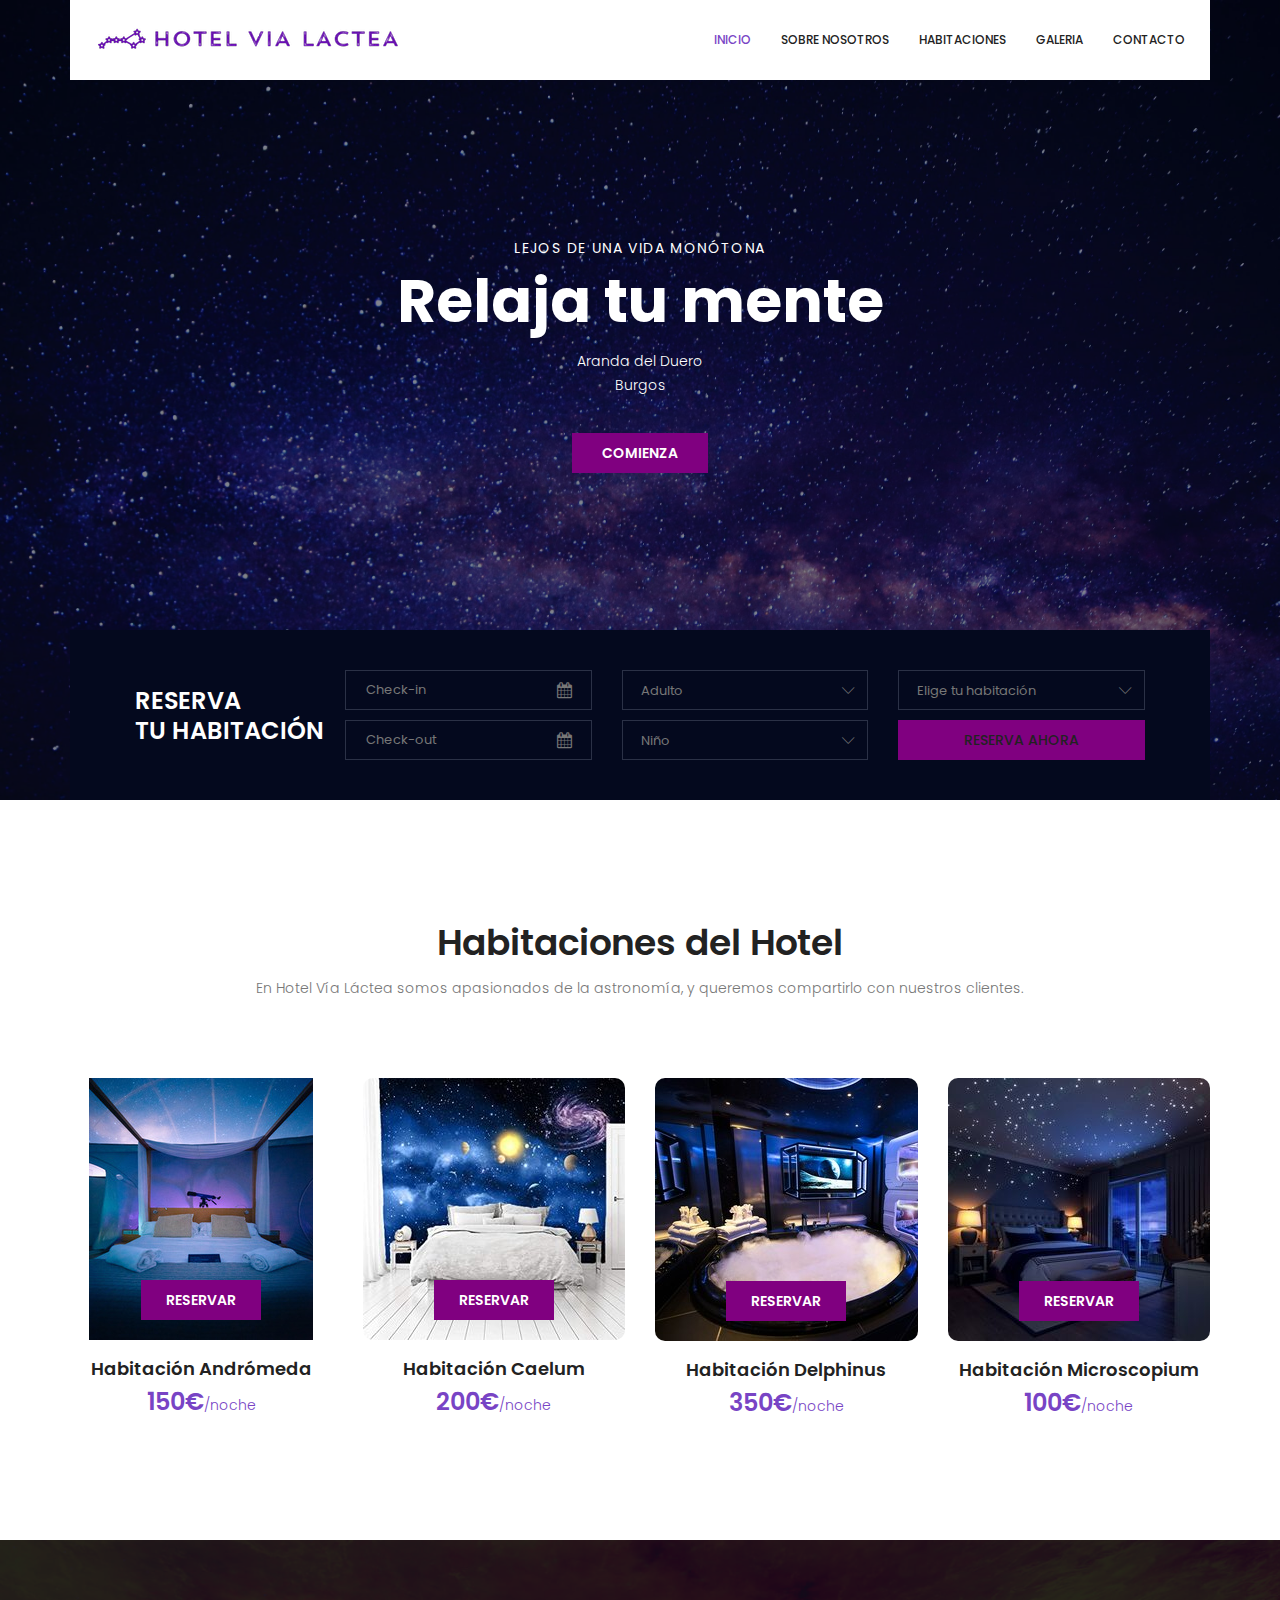
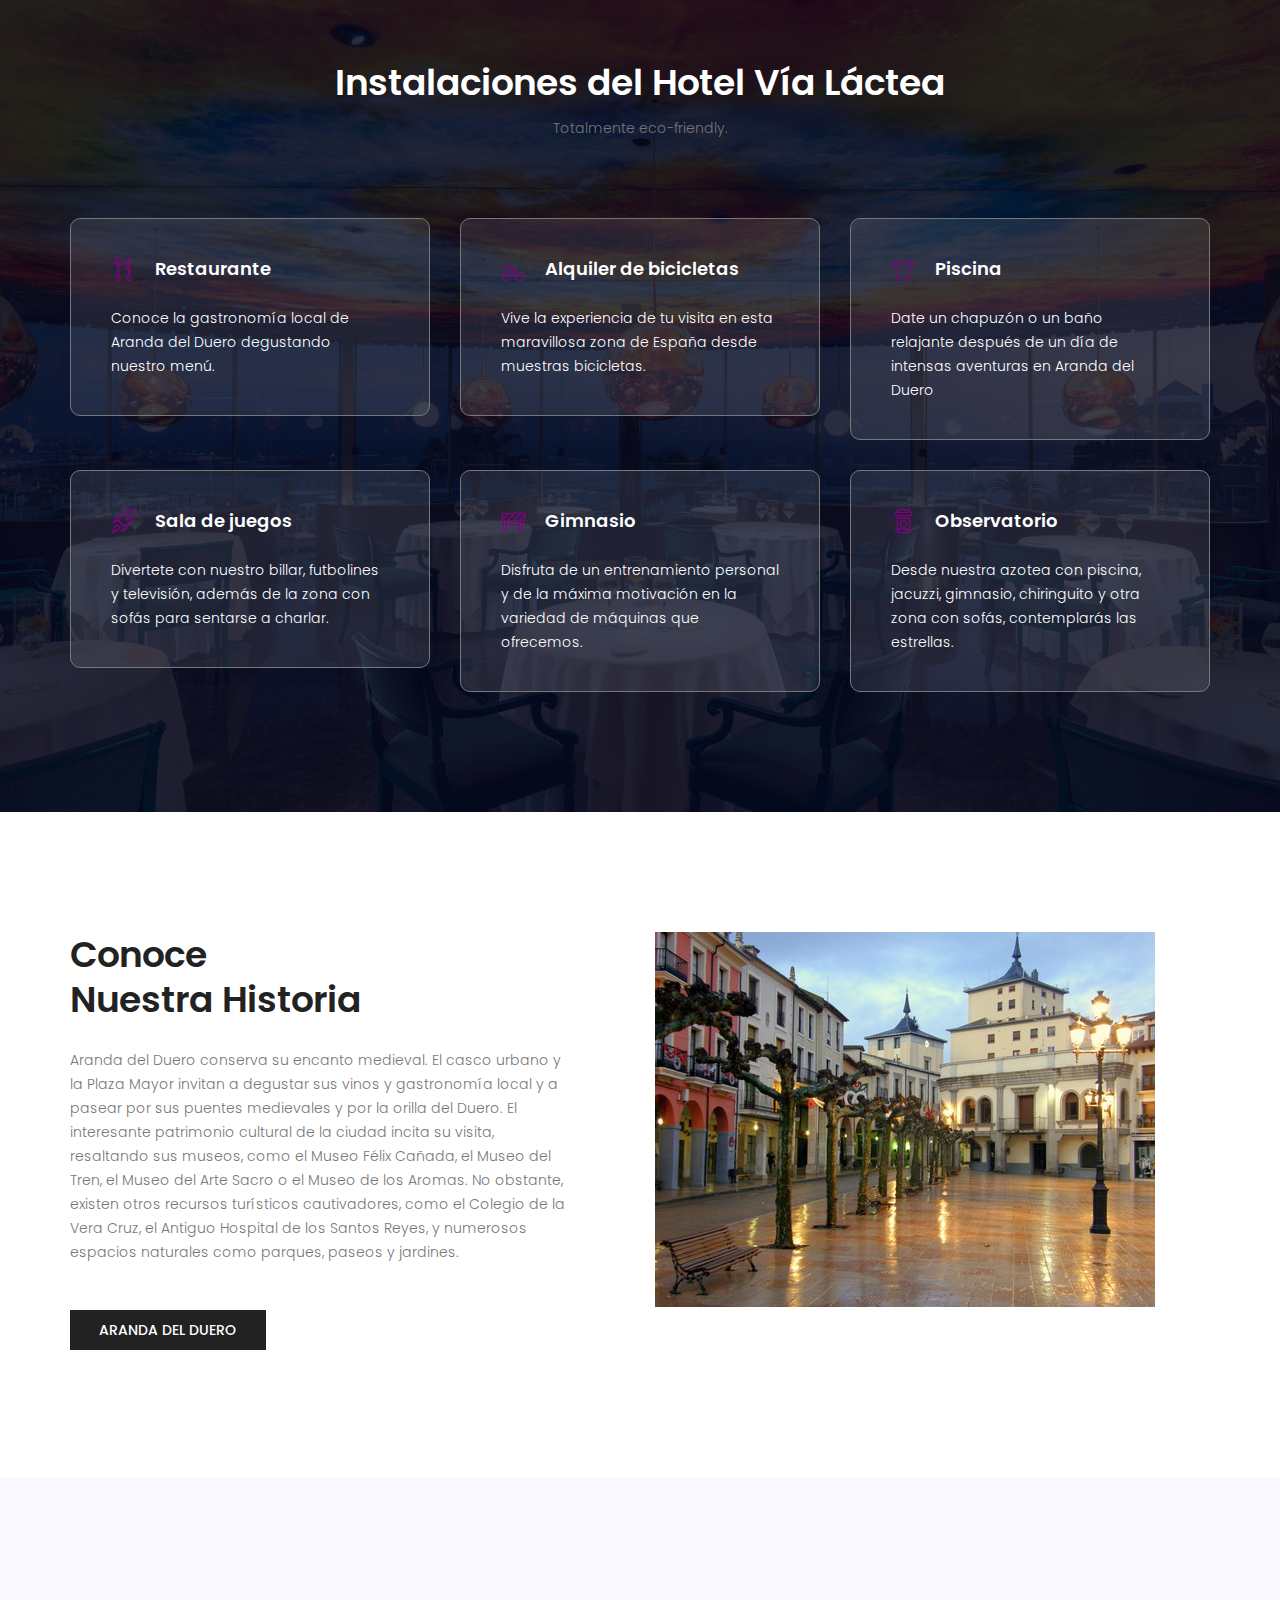
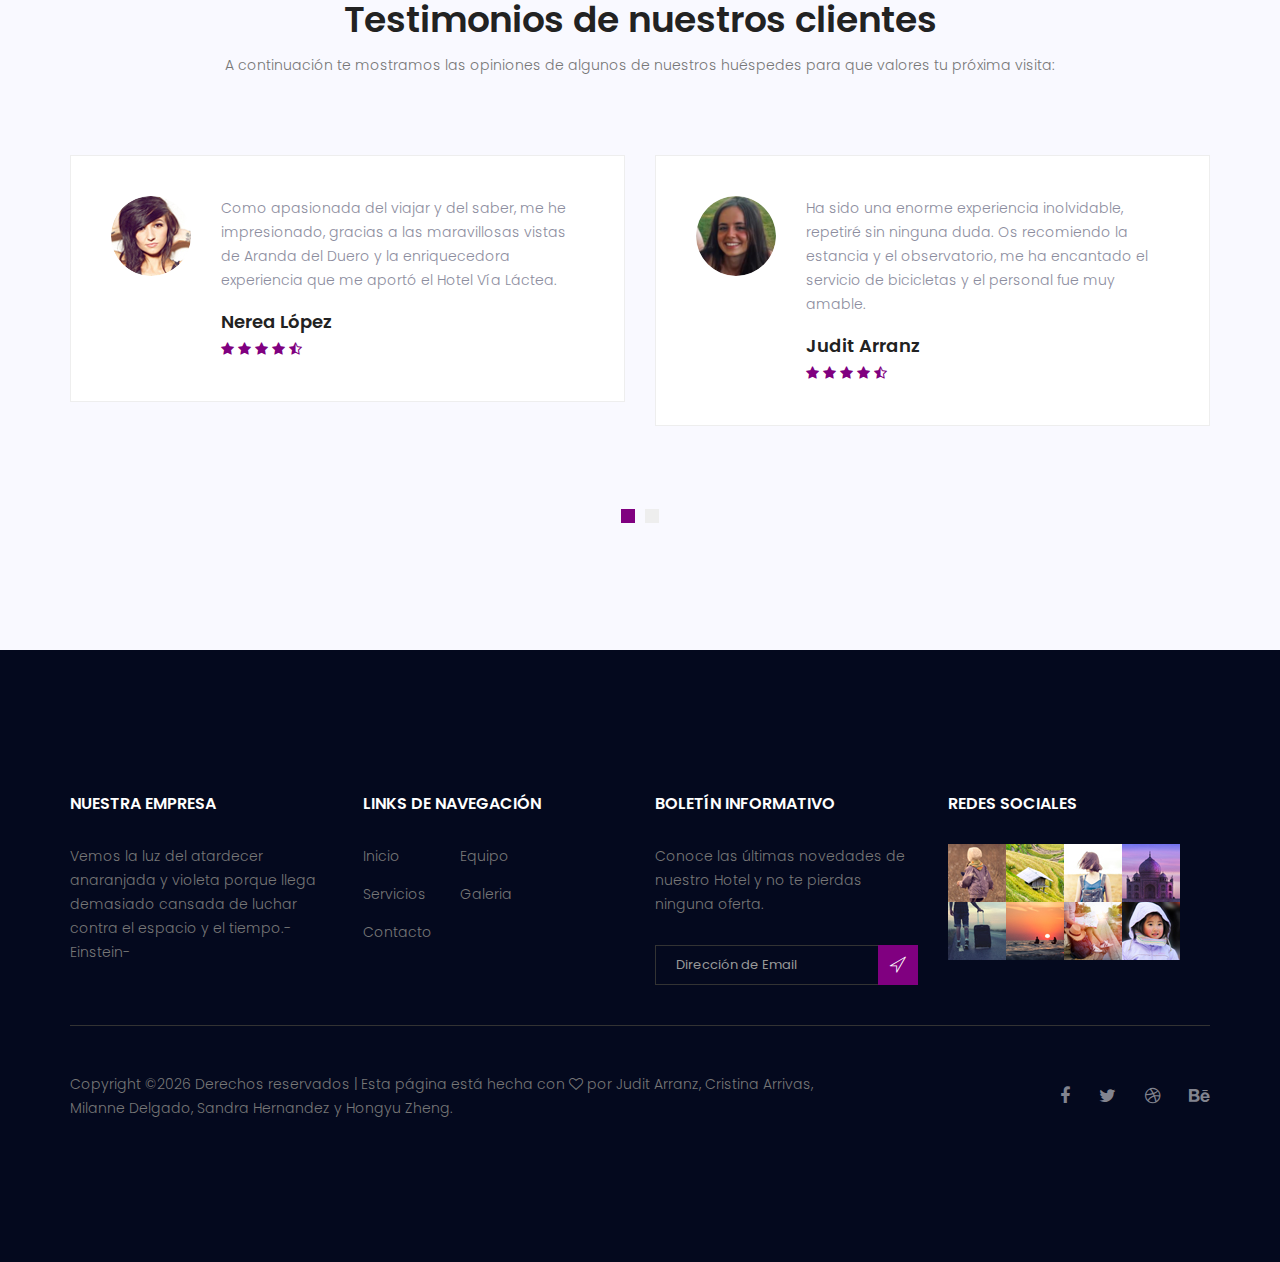
<file: index.html>
<!doctype html>
<html lang="en">
    <head>
        <!-- Required meta tags -->
        <meta charset="utf-8">
        <meta name="viewport" content="width=device-width, initial-scale=1, shrink-to-fit=no">
        <link rel="icon" href="image/favicon.png" type="image/png">
        <title>Hotel Vía Láctea</title>
        <!-- Bootstrap CSS -->
        <link rel="stylesheet" href="css/bootstrap.css">
        <link rel="stylesheet" href="vendors/linericon/style.css">
        <link rel="stylesheet" href="css/font-awesome.min.css">
        <link rel="stylesheet" href="vendors/owl-carousel/owl.carousel.min.css">
        <link rel="stylesheet" href="vendors/bootstrap-datepicker/bootstrap-datetimepicker.min.css">
        <link rel="stylesheet" href="vendors/nice-select/css/nice-select.css">
        <link rel="stylesheet" href="vendors/owl-carousel/owl.carousel.min.css">
        <!-- main css -->
        <link rel="stylesheet" href="css/style.css">
        <link rel="stylesheet" href="css/responsive.css">
    </head>
    <body>
        <!--================Header Area =================-->
        <header class="header_area">
            <div class="container">
                <nav class="navbar navbar-expand-lg navbar-light">
                    <!-- Brand and toggle get grouped for better mobile display -->
                    <a class="navbar-brand logo_h" href="index.html"><img src="image/Logo-vialactea.png" alt=""></a>
                    <button class="navbar-toggler" type="button" data-toggle="collapse" data-target="#navbarSupportedContent" aria-controls="navbarSupportedContent" aria-expanded="false" aria-label="Toggle navigation">
                        <span class="icon-bar"></span>
                        <span class="icon-bar"></span>
                        <span class="icon-bar"></span>
                    </button>
                    <!-- Collect the nav links, forms, and other content for toggling -->
                    <div class="collapse navbar-collapse offset" id="navbarSupportedContent">
                        <ul class="nav navbar-nav menu_nav ml-auto">
                            <li class="nav-item active"><a class="nav-link" href="index.html">Inicio</a></li> 
                            <li class="nav-item"><a class="nav-link" href="about.html">Sobre nosotros</a></li>
                            <li class="nav-item"><a class="nav-link" href="accomodation.html">Habitaciones</a></li>
                            <li class="nav-item"><a class="nav-link" href="gallery.html">Galeria</a></li>
                            <li class="nav-item"><a class="nav-link" href="contact.html">Contacto</a></li>
                        </ul>
                    </div> 
                </nav>
            </div>
        </header>
        <!--================Header Area =================-->
        
        <!--================Banner Area =================-->
        <section class="banner_area">
            <div class="booking_table d_flex align-items-center">
            	<div class="overlay bg-parallax" data-stellar-ratio="0.9" data-stellar-vertical-offset="0" data-background=""></div>
				<div class="container">
					<div class="banner_content text-center">
						<h6>Lejos de una vida monótona</h6>
						<h2>Relaja tu mente</h2>
						<p>Aranda del Duero<br> Burgos</p>
						<a href="#" class="btn theme_btn button_hover">COMIENZA</a>
					</div>
				</div>
            </div>
            <div class="hotel_booking_area position">
                <div class="container">
                    <div class="hotel_booking_table">
                        <div class="col-md-3">
                            <h2>Reserva<br> Tu Habitación</h2>
                        </div>
                        <div class="col-md-9">
                            <div class="boking_table">
                                <div class="row">
                                    <div class="col-md-4">
                                        <div class="book_tabel_item">
                                            <div class="form-group">
                                                <div class='input-group date' id='datetimepicker11'>
                                                    <input type='text' class="form-control" placeholder="Check-in"/>
                                                    <span class="input-group-addon">
                                                        <i class="fa fa-calendar" aria-hidden="true"></i>
                                                    </span>
                                                </div>
                                            </div>
                                            <div class="form-group">
                                                <div class='input-group date' id='datetimepicker1'>
                                                    <input type='text' class="form-control" placeholder="Check-out"/>
                                                    <span class="input-group-addon">
                                                        <i class="fa fa-calendar" aria-hidden="true"></i>
                                                    </span>
                                                </div>
                                            </div>
                                        </div>
                                    </div>
                                    <div class="col-md-4">
                                        <div class="book_tabel_item">
                                            <div class="input-group">
                                                <select class="wide">
                                                    <option data-display="Adulto">Adulto</option>
                                                    <option value="1">Edad avanzada</option>
                                                    <option value="2">Jóven</option>
                                                    <option value="3">Padres</option>
                                                </select>
                                            </div>
                                            <div class="input-group">
                                                <select class="wide">
                                                    <option data-display="Niño">Child</option>
                                                    <option value="1">Bebé (hasta 2 años) </option>
                                                    <option value="2">Menor de 6 años</option>
                                                    <option value="3">Entre 6 y 17 años</option>
                                                </select>
                                            </div>
                                        </div>
                                    </div>
                                    <div class="col-md-4">
                                        <div class="book_tabel_item">
                                            <div class="input-group">
                                                <select class="wide">
                                                    <option data-display="Elige tu habitación">Número de Habitaciones</option>
                                                    <option value="1">Habitación Andrómeda</option>
                                                    <option value="2">Habitación Caelum</option>
                                                    <option value="3">Habitación Delphinus</option>
													<option value="2">Habitación Microscopium</option>
                                                    <option value="3">Habitación Pegasus</option>
													<option value="2">Habitación Scorpius</option>
                                                    <option value="3">Habitación Triangulum</option>
													<option value="2">Habitación Ursa Minor</option>
                                                    <option value="3">Habitación Horologium</option>
													<option value="2">Habitación Lepus</option>
                                                    <option value="3">Habitación Octans</option>
													<option value="2">Habitación Pyxis</option>
                                                    <option value="3">Habitación Reticulum</option>
                                                </select>
                                            </div>
                                            <a class="book_now_btn button_hover" href="#">Reserva ahora</a>
                                        </div>
                                    </div>
                                </div>
                            </div>
                        </div>
                    </div>
                </div>
            </div>
        </section>
        <!--================Banner Area =================-->
        
        <!--================ Accomodation Area  =================-->
        <section class="accomodation_area section_gap">
            <div class="container">
                <div class="section_title text-center">
                    <h2 class="title_color">Habitaciones del Hotel</h2>
                    <p>En Hotel Vía Láctea somos apasionados de la astronomía, y queremos compartirlo con nuestros clientes. </p>
                </div>
                <div class="row mb_30">
                    <div class="col-lg-3 col-sm-6">
                        <div class="accomodation_item text-center">
                            <div class="hotel_img">
                                <img src="image/room1.jpg" alt="">
                                <a href="#" class="btn theme_btn button_hover">Reservar</a>
                            </div>
                            <a href="#"><h4 class="sec_h4">Habitación Andrómeda</h4></a>
                            <h5>150€<small>/noche</small></h5>
                        </div>
                    </div>
                    <div class="col-lg-3 col-sm-6">
                        <div class="accomodation_item text-center">
                            <div class="hotel_img">
                                <img src="image/room2.jpg" alt="">
                                <a href="#" class="btn theme_btn button_hover">Reservar</a>
                            </div>
                            <a href="#"><h4 class="sec_h4">Habitación Caelum</h4></a>
                            <h5>200€<small>/noche</small></h5>
                        </div>
                    </div>
                    <div class="col-lg-3 col-sm-6">
                        <div class="accomodation_item text-center">
                            <div class="hotel_img">
                                <img src="image/room3.jpg" alt="">
                                <a href="#" class="btn theme_btn button_hover">Reservar</a>
                            </div>
                            <a href="#"><h4 class="sec_h4">Habitación Delphinus</h4></a>
                            <h5>350€<small>/noche</small></h5>
                        </div>
                    </div>
                    <div class="col-lg-3 col-sm-6">
                        <div class="accomodation_item text-center">
                            <div class="hotel_img">
                                <img src="image/room4.jpg" alt="">
                                <a href="#" class="btn theme_btn button_hover">Reservar</a>
                            </div>
                            <a href="#"><h4 class="sec_h4">Habitación Microscopium</h4></a>
                            <h5>100€<small>/noche</small></h5>
                        </div>
                    </div>
                </div>
            </div>
        </section>
        <!--================ Accomodation Area  =================-->
        
        <!--================ Facilities Area  =================-->
        <section class="facilities_area section_gap">
            <div class="overlay bg-parallax" data-stellar-ratio="0.8" data-stellar-vertical-offset="0" data-background="">  
            </div>
            <div class="container">
                <div class="section_title text-center">
                    <h2 class="title_w">Instalaciones del Hotel Vía Láctea</h2>
                    <p>Totalmente eco-friendly.</p>
                </div>
                <div class="row mb_30">
                    <div class="col-lg-4 col-md-6">
                        <div class="facilities_item">
                            <h4 class="sec_h4"><i class="lnr lnr-dinner"></i>Restaurante</h4>
                            <p>Conoce la gastronomía local de Aranda del Duero degustando nuestro menú.</p>
                        </div>
                    </div>
                    <div class="col-lg-4 col-md-6">
                        <div class="facilities_item">
                            <h4 class="sec_h4"><i class="lnr lnr-bicycle"></i>Alquiler de bicicletas</h4>
                            <p>Vive la experiencia de tu visita en esta maravillosa zona de España desde muestras bicicletas. 
</p>
                        </div>
                    </div>
                    <div class="col-lg-4 col-md-6">
                        <div class="facilities_item">
                            <h4 class="sec_h4"><i class="lnr lnr-shirt"></i>Piscina</h4>
                            <p>Date un chapuzón o un baño relajante después de un día de intensas aventuras en Aranda del Duero</p>
                        </div>
                    </div>
                    <div class="col-lg-4 col-md-6">
                        <div class="facilities_item">
                            <h4 class="sec_h4"><i class="lnr lnr-rocket"></i>Sala de juegos</h4>
                            <p>Divertete con nuestro billar, futbolines y televisión, además de la zona con sofás para sentarse a charlar.</p>
                        </div>
                    </div>
                    <div class="col-lg-4 col-md-6">
                        <div class="facilities_item">
                            <h4 class="sec_h4"><i class="lnr lnr-construction"></i>Gimnasio</h4>
                            <p>Disfruta de un entrenamiento personal y de la máxima motivación en la variedad de máquinas que ofrecemos.</p>
                        </div>
                    </div>
                    <div class="col-lg-4 col-md-6">
                        <div class="facilities_item">
                            <h4 class="sec_h4"><i class="lnr lnr-coffee-cup"></i>Observatorio</h4>
                            <p>Desde nuestra azotea con piscina, jacuzzi, gimnasio, chiringuito y otra zona con sofás, contemplarás las estrellas.</p>
                        </div>
                    </div>
                </div>
            </div>
        </section>
        <!--================ Facilities Area  =================-->
        
        <!--================ About History Area  =================-->
        <section class="about_history_area section_gap">
            <div class="container">
                <div class="row">
                    <div class="col-md-6 d_flex align-items-center">
                        <div class="about_content ">
                            <h2 class="title title_color">Conoce <br>Nuestra Historia<br></h2>
                            <p>Aranda del Duero conserva su encanto medieval. El casco urbano y la Plaza Mayor invitan a degustar sus vinos y gastronomía local y a pasear por sus puentes medievales y por la orilla del Duero. El interesante patrimonio cultural de la ciudad incita su visita, resaltando sus museos, como el Museo Félix Cañada, el Museo del Tren, el Museo del Arte Sacro o el Museo de los Aromas. No obstante, existen otros recursos turísticos cautivadores, como el Colegio de la Vera Cruz, el Antiguo Hospital de los Santos Reyes, y numerosos espacios naturales como parques, paseos y jardines. 
</p>
                            <a href="#" class="button_hover theme_btn_two">Aranda Del Duero</a>
                        </div>
                    </div>
                    <div class="col-md-6">
                        <img class="img-fluid" src="image/about_bg.jpg" alt="img">
                    </div>
                </div>
            </div>
        </section>
        <!--================ About History Area  =================-->
        
        <!--================ Testimonial Area  =================-->
        <section class="testimonial_area section_gap">
            <div class="container">
                <div class="section_title text-center">
                    <h2 class="title_color">Testimonios de nuestros clientes</h2>
                    <p>A continuación te mostramos las opiniones de algunos de nuestros huéspedes para que valores tu próxima visita:</p>
                </div>
                <div class="testimonial_slider owl-carousel">
                    <div class="media testimonial_item">
                        <img class="rounded-circle" src="image/testtimonial-1.jpg" alt="">
                        <div class="media-body">
                            <p>Como apasionada del viajar y del saber, me he impresionado, gracias a las maravillosas vistas de Aranda del Duero y la enriquecedora experiencia que me aportó el Hotel Vía Láctea. </p>
                            <a href="#"><h4 class="sec_h4">Nerea López</h4></a>
                            <div class="star">
                                <a href="#"><i class="fa fa-star"></i></a>
                                <a href="#"><i class="fa fa-star"></i></a>
                                <a href="#"><i class="fa fa-star"></i></a>
                                <a href="#"><i class="fa fa-star"></i></a>
                                <a href="#"><i class="fa fa-star-half-o"></i></a>
                            </div>
                        </div>
                    </div>    
                    <div class="media testimonial_item">
                        <img class="rounded-circle" src="image/testtimonial-2.png" alt="">
                        <div class="media-body">
                            <p>Ha sido una enorme experiencia inolvidable, repetiré sin ninguna duda. Os recomiendo la estancia y el observatorio, me ha encantado el servicio de bicicletas y el personal fue muy amable.</p>
                            <a href="#"><h4 class="sec_h4">Judit Arranz</h4></a>
                            <div class="star">
                                <a href="#"><i class="fa fa-star"></i></a>
                                <a href="#"><i class="fa fa-star"></i></a>
                                <a href="#"><i class="fa fa-star"></i></a>
                                <a href="#"><i class="fa fa-star"></i></a>
                                <a href="#"><i class="fa fa-star-half-o"></i></a>
                            </div>
                        </div>
                    </div>
                    <div class="media testimonial_item">
                        <img class="rounded-circle" src="image/testtimonial-3.png" alt="">
                        <div class="media-body">
                            <p>El personal que atiende a los huéspedes ofrece un trato espectacular. Recomiendo mucho este Hotel, sobre todo, su observatorio, en el que aprenderás mucho sobre astronomía. </p>
                            <a href="#"><h4 class="sec_h4">Teresa Berrecosa</h4></a>
                            <div class="star">
                                <a href="#"><i class="fa fa-star"></i></a>
                                <a href="#"><i class="fa fa-star"></i></a>
                                <a href="#"><i class="fa fa-star"></i></a>
                                <a href="#"><i class="fa fa-star"></i></a>
                                <a href="#"><i class="fa fa-star-half-o"></i></a>
                            </div>
                        </div>
                    </div>    
                    <div class="media testimonial_item">
                        <img class="rounded-circle" src="image/testtimonial-4.png" alt="">
                        <div class="media-body">
                            <p>La temática del hotel es magnífica y donde más se disfruta es sus espectaculares habitaciones y en la azotea. El gimasio también esta muy bien equipado.</p>
                            <a href="#"><h4 class="sec_h4">Cristina Hidalgo</h4></a>
                            <div class="star">
                                <a href="#"><i class="fa fa-star"></i></a>
                                <a href="#"><i class="fa fa-star"></i></a>
                                <a href="#"><i class="fa fa-star"></i></a>
                                <a href="#"><i class="fa fa-star"></i></a>
                                <a href="#"><i class="fa fa-star-half-o"></i></a>
                            </div>
                        </div>
                    </div>
                </div>
            </div>
        </section>
        <!--================ Testimonial Area  =================-->
        
        <!--================ start footer Area  =================-->	
        <footer class="footer-area section_gap">
            <div class="container">
                <div class="row">
                    <div class="col-lg-3  col-md-6 col-sm-6">
                        <div class="single-footer-widget">
                            <h6 class="footer_title">Nuestra Empresa</h6>
                            <p>Vemos la luz del atardecer anaranjada y violeta porque llega demasiado cansada de luchar contra el espacio y el tiempo.-Einstein-</p>
                        </div>
                    </div>
                    <div class="col-lg-3 col-md-6 col-sm-6">
                        <div class="single-footer-widget">
                            <h6 class="footer_title">Links de Navegación</h6>
                            <div class="row">
                                <div class="col-4">
                                    <ul class="list_style">
                                        <li><a href="#">Inicio</a></li>
                                        <li><a href="#">Servicios</a></li>
                                        <li><a href="#">Contacto</a></li>
                                    </ul>
                                </div>
                                <div class="col-4">
                                    <ul class="list_style">
                                        <li><a href="#">Equipo</a></li>
                                        <li><a href="#">Galeria</a></li>
                                    </ul>
                                </div>										
                            </div>							
                        </div>
                    </div>							
                    <div class="col-lg-3 col-md-6 col-sm-6">
                        <div class="single-footer-widget">
                            <h6 class="footer_title">Boletín Informativo</h6>
                            <p> Conoce las últimas novedades de nuestro Hotel y no te pierdas ninguna oferta. </p>		
                            <div id="mc_embed_signup">
                                <form target="_blank" action="https://spondonit.us12.list-manage.com/subscribe/post?u=1462626880ade1ac87bd9c93a&amp;id=92a4423d01" method="get" class="subscribe_form relative">
                                    <div class="input-group d-flex flex-row">
                                        <input name="EMAIL" placeholder="Dirección de Email" onfocus="this.placeholder = ''" onblur="this.placeholder = 'Email Address '" required="" type="email">
                                        <button class="btn sub-btn"><span class="lnr lnr-location"></span></button>		
                                    </div>									
                                    <div class="mt-10 info"></div>
                                </form>
                            </div>
                        </div>
                    </div>
                    <div class="col-lg-3 col-md-6 col-sm-6">
                        <div class="Conocenos en las redes sociales">
                            <h6 class="footer_title">Redes sociales</h6>
                            <ul class="list_style instafeed d-flex flex-wrap">
                                <li><img src="image/instagram/Image-01.jpg" alt=""></li>
                                <li><img src="image/instagram/Image-02.jpg" alt=""></li>
                                <li><img src="image/instagram/Image-03.jpg" alt=""></li>
                                <li><img src="image/instagram/Image-04.jpg" alt=""></li>
                                <li><img src="image/instagram/Image-05.jpg" alt=""></li>
                                <li><img src="image/instagram/Image-06.jpg" alt=""></li>
                                <li><img src="image/instagram/Image-07.jpg" alt=""></li>
                                <li><img src="image/instagram/Image-08.jpg" alt=""></li>
                            </ul>
                        </div>
                    </div>						
                </div>
                <div class="border_line"></div>
                <div class="row footer-bottom d-flex justify-content-between align-items-center">
                    <p class="col-lg-8 col-sm-12 footer-text m-0"><!-- Link back to Colorlib can't be removed. Template is licensed under CC BY 3.0. -->
Copyright &copy;<script>document.write(new Date().getFullYear());</script> Derechos reservados | Esta página está hecha con <i class="fa fa-heart-o" aria-hidden="true"></i> por Judit Arranz, Cristina Arrivas, Milanne Delgado, Sandra Hernandez y Hongyu Zheng.
<!-- Link back to Colorlib can't be removed. Template is licensed under CC BY 3.0. --></p>
                    <div class="col-lg-4 col-sm-12 footer-social">
                        <a href="#"><i class="fa fa-facebook"></i></a>
                        <a href="#"><i class="fa fa-twitter"></i></a>
                        <a href="#"><i class="fa fa-dribbble"></i></a>
                        <a href="#"><i class="fa fa-behance"></i></a>
                    </div>
                </div>
            </div>
        </footer>
		<!--================ End footer Area  =================-->
        
        
        <!-- Optional JavaScript -->
        <!-- jQuery first, then Popper.js, then Bootstrap JS -->
        <script src="js/jquery-3.2.1.min.js"></script>
        <script src="js/popper.js"></script>
        <script src="js/bootstrap.min.js"></script>
        <script src="vendors/owl-carousel/owl.carousel.min.js"></script>
        <script src="js/jquery.ajaxchimp.min.js"></script>
        <script src="js/mail-script.js"></script>
        <script src="vendors/bootstrap-datepicker/bootstrap-datetimepicker.min.js"></script>
        <script src="vendors/nice-select/js/jquery.nice-select.js"></script>
        <script src="js/mail-script.js"></script>
        <script src="js/stellar.js"></script>
        <script src="vendors/lightbox/simpleLightbox.min.js"></script>
        <script src="js/custom.js"></script>
    </body>
</html>
</file>
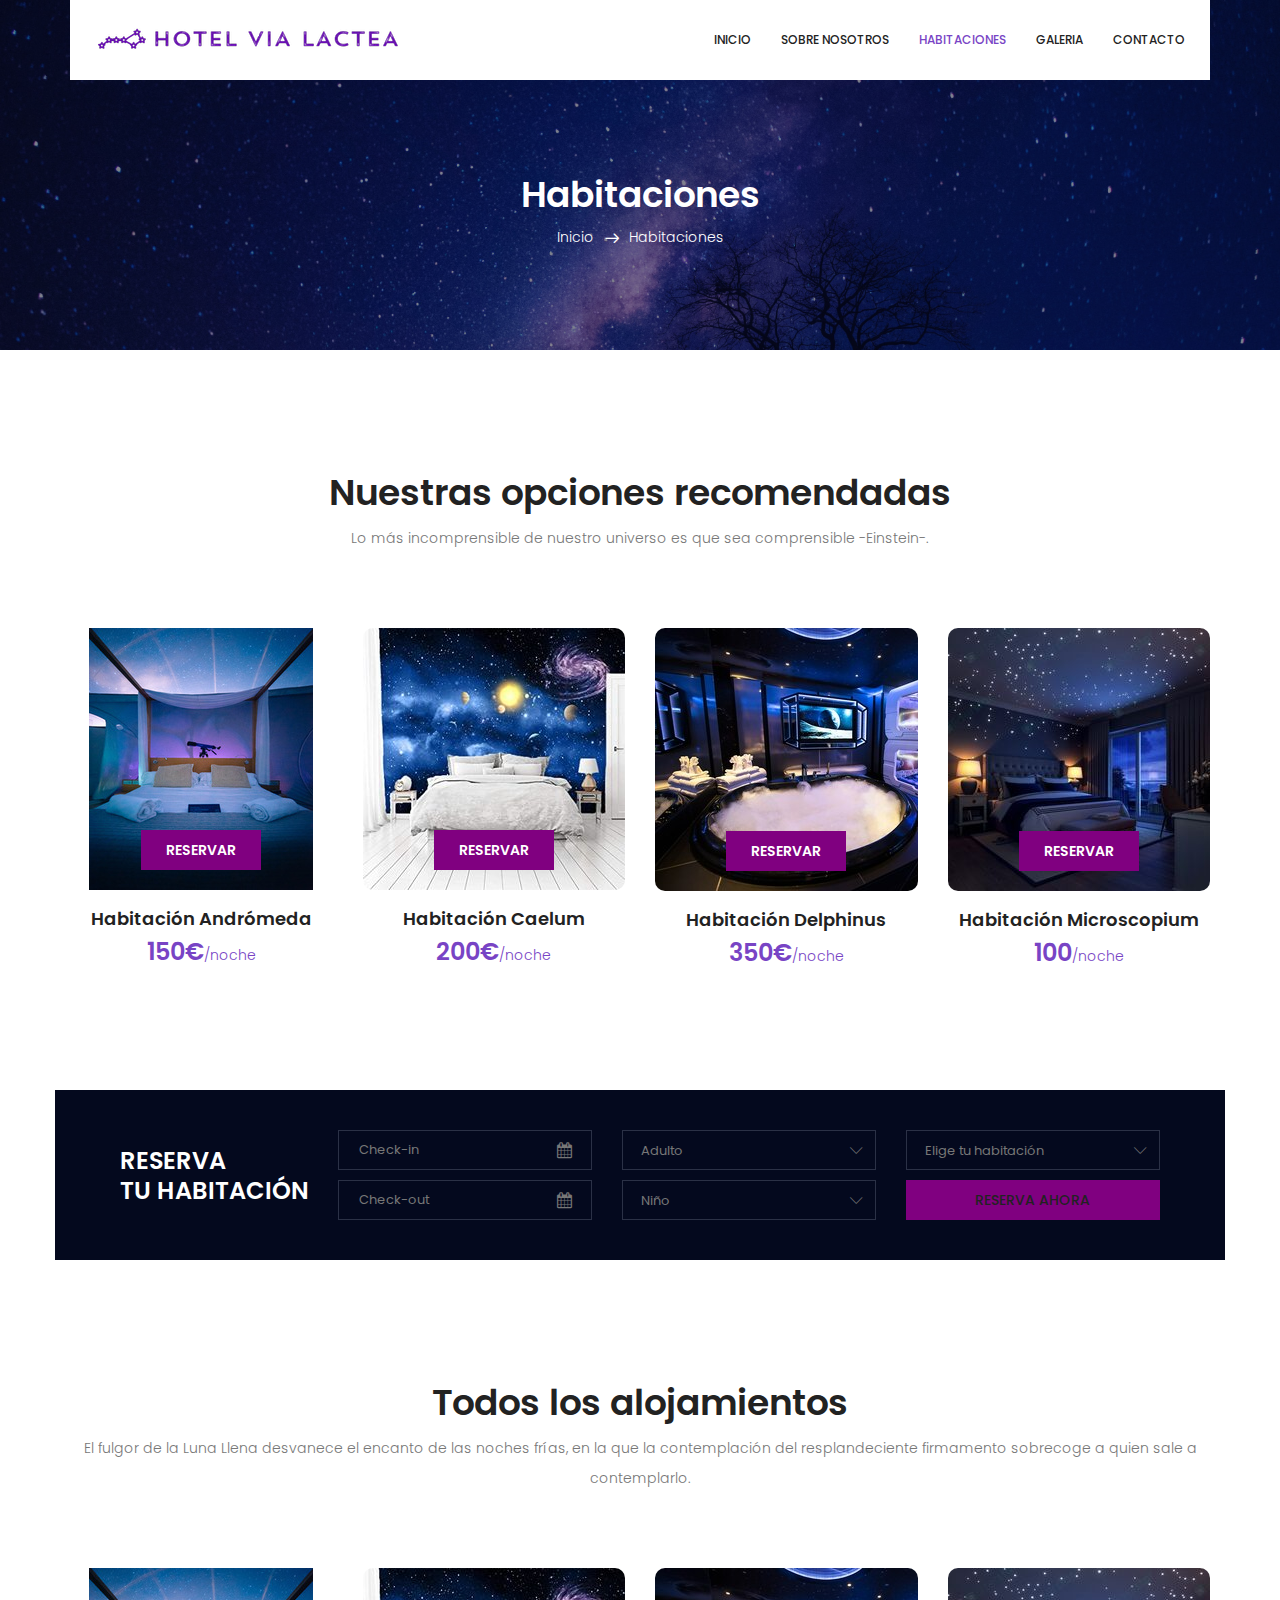
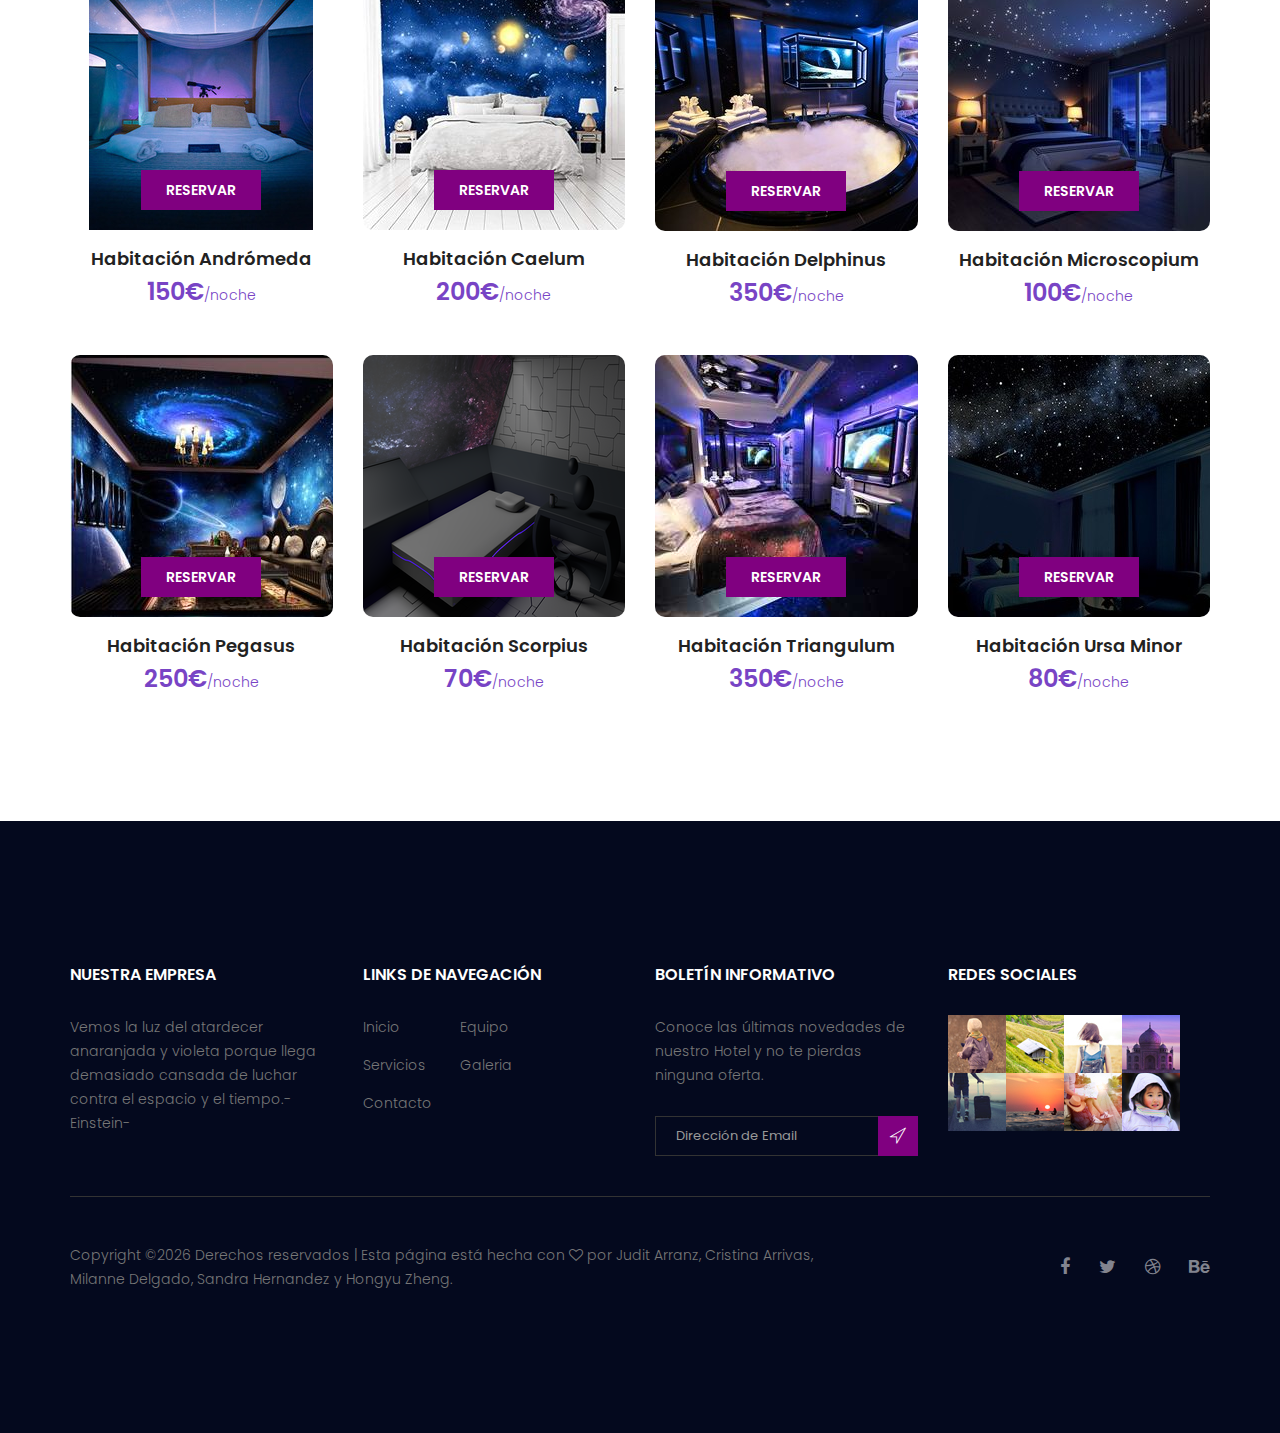
<file: accomodation.html>
<!doctype html>
<html lang="en">
    <head>
        <!-- Required meta tags -->
        <meta charset="utf-8">
        <meta name="viewport" content="width=device-width, initial-scale=1, shrink-to-fit=no">
        <link rel="icon" href="image/favicon.png" type="image/png">
        <title>Hotel Vía Láctea</title>
        <!-- Bootstrap CSS -->
        <link rel="stylesheet" href="css/bootstrap.css">
        <link rel="stylesheet" href="vendors/linericon/style.css">
        <link rel="stylesheet" href="css/font-awesome.min.css">
        <link rel="stylesheet" href="vendors/bootstrap-datepicker/bootstrap-datetimepicker.min.css">
        <link rel="stylesheet" href="vendors/nice-select/css/nice-select.css">
        <link rel="stylesheet" href="vendors/owl-carousel/owl.carousel.min.css">
        <!-- main css -->
        <link rel="stylesheet" href="css/style.css">
        <link rel="stylesheet" href="css/responsive.css">
    </head>
    <body>
        <!--================Header Area =================-->
        <header class="header_area">
            <div class="container">
                <nav class="navbar navbar-expand-lg navbar-light">
                    <!-- Brand and toggle get grouped for better mobile display -->
                    <a class="navbar-brand logo_h" href="index.html"><img src="image/Logo-vialactea.png" alt=""></a>
                    <button class="navbar-toggler" type="button" data-toggle="collapse" data-target="#navbarSupportedContent" aria-controls="navbarSupportedContent" aria-expanded="false" aria-label="Toggle navigation">
                        <span class="icon-bar"></span>
                        <span class="icon-bar"></span>
                        <span class="icon-bar"></span>
                    </button>
                    <!-- Collect the nav links, forms, and other content for toggling -->
                    <div class="collapse navbar-collapse offset" id="navbarSupportedContent">
                        <ul class="nav navbar-nav menu_nav ml-auto">
                            <li class="nav-item"><a class="nav-link" href="index.html">Inicio</a></li> 
                            <li class="nav-item"><a class="nav-link" href="about.html">Sobre nosotros</a></li>
                            <li class="nav-item active"><a class="nav-link" href="accomodation.html">Habitaciones</a></li>
                            <li class="nav-item"><a class="nav-link" href="gallery.html">Galeria</a></li>
                            <li class="nav-item"><a class="nav-link" href="contact.html">Contacto</a></li>
                        </ul>
                    </div> 
                </nav>
            </div>
        </header>
        <!--================Header Area =================-->
        
        <!--================Breadcrumb Area =================-->
        <section class="breadcrumb_area">
            <div class="overlay bg-parallax" data-stellar-ratio="0.8" data-stellar-vertical-offset="0" data-background=""></div>
            <div class="container">
                <div class="page-cover text-center">
                    <h2 class="page-cover-tittle">Habitaciones</h2>
                    <ol class="breadcrumb">
                        <li><a href="index.html">Inicio</a></li>
                        <li class="active">Habitaciones</li>
                    </ol>
                </div>
            </div>
        </section>
        <!--================Breadcrumb Area =================-->
        
        <!--================ Accomodation Area  =================-->
        <section class="accomodation_area section_gap">
            <div class="container">
                <div class="section_title text-center">
                    <h2 class="title_color">Nuestras opciones recomendadas</h2>
                    <p>Lo más incomprensible de nuestro universo es que sea comprensible -Einstein-.</p>
                </div>
                <div class="row mb_30">
                    <div class="col-lg-3 col-sm-6">
                        <div class="accomodation_item text-center">
                            <div class="hotel_img">
                                <img src="image/room1.jpg" alt="">
                                <a href="#" class="btn theme_btn button_hover">Reservar</a>
                            </div>
                            <a href="#"><h4 class="sec_h4">Habitación Andrómeda</h4></a>
                            <h5>150€<small>/noche</small></h5>
                        </div>
                    </div>
                    <div class="col-lg-3 col-sm-6">
                        <div class="accomodation_item text-center">
                            <div class="hotel_img">
                                <img src="image/room2.jpg" alt="">
                                <a href="#" class="btn theme_btn button_hover">Reservar</a>
                            </div>
                            <a href="#"><h4 class="sec_h4">Habitación Caelum</h4></a>
                            <h5>200€<small>/noche</small></h5>
                        </div>
                    </div>
                    <div class="col-lg-3 col-sm-6">
                        <div class="accomodation_item text-center">
                            <div class="hotel_img">
                                <img src="image/room3.jpg" alt="">
                                <a href="#" class="btn theme_btn button_hover">Reservar</a>
                            </div>
                            <a href="#"><h4 class="sec_h4">Habitación Delphinus</h4></a>
                            <h5>350€<small>/noche</small></h5>
                        </div>
                    </div>
                    <div class="col-lg-3 col-sm-6">
                        <div class="accomodation_item text-center">
                            <div class="hotel_img">
                                <img src="image/room4.jpg" alt="">
                                <a href="#" class="btn theme_btn button_hover">Reservar</a>
                            </div>
                            <a href="#"><h4 class="sec_h4">Habitación Microscopium</h4></a>
                            <h5>100<small>/noche</small></h5>
                        </div>
                    </div>
                </div>
            </div>
        </section>
        <!--================ Accomodation Area  =================-->
        <!--================Booking Tabel Area =================-->
        <section class="hotel_booking_area">
            <div class="container">
                <div class="row hotel_booking_table">
                    <div class="col-md-3">
                        <h2>Reserva<br> Tu Habitación</h2>
                    </div>
                    <div class="col-md-9">
                        <div class="boking_table">
                            <div class="row">
                                <div class="col-md-4">
                                    <div class="book_tabel_item">
                                        <div class="form-group">
                                            <div class='input-group date' id='datetimepicker11'>
                                                <input type='text' class="form-control" placeholder="Check-in"/>
                                                <span class="input-group-addon">
                                                    <i class="fa fa-calendar" aria-hidden="true"></i>
                                                </span>
                                            </div>
                                        </div>
                                        <div class="form-group">
                                            <div class='input-group date' id='datetimepicker1'>
                                                <input type='text' class="form-control" placeholder="Check-out"/>
                                                <span class="input-group-addon">
                                                    <i class="fa fa-calendar" aria-hidden="true"></i>
                                                </span>
                                            </div>
                                        </div>
                                    </div>
                                </div>
                                <div class="col-md-4">
                                    <div class="book_tabel_item">
                                        <div class="input-group">
                                            <select class="wide">
                                                <option data-display="Adulto">Adulto</option>
                                                <option value="1">Edad avanzada</option>
                                                <option value="2">Jóven</option>
                                                <option value="3">Padres</option>
                                            </select>
                                        </div>
                                        <div class="input-group">
                                            <select class="wide">
                                                <option data-display="Niño">Niño</option>
                                                <option value="1">Bebé (hasta 2 años) </option>
                                                <option value="2">Menor de 6 años </option>
                                                <option value="3">Entre 6 y 17 años </option>
                                            </select>
                                        </div>
                                    </div>
                                </div>
                                <div class="col-md-4">
                                    <div class="book_tabel_item">
                                        <div class="input-group">
                                            <select class="wide">
                                                <option data-display="Elige tu habitación">Number of Rooms</option>
                                                <option value="1">Habitación Andrómeda</option>
                                                <option value="2">Habitación Caelum</option>
                                                <option value="3">Habitación Delphinus</option>
												<option value="3">Habitación Microscopium</option>
												<option value="3">Habitación Pegasus</option>
												<option value="3">Habitación Scorpius</option>
												<option value="3">Habitación Triangulum</option>
												<option value="3">Habitación Ursa Minor</option>
												<option value="3">Habitación Horologium</option>
												<option value="3">Habitación Lepus</option>
												<option value="3">Habitación Octans</option>
												<option value="3">Habitación Pyxis</option>
												<option value="3">Habitación Reticulum</option>
                                            </select>
                                        </div>
                                        <a class="book_now_btn button_hover" href="#"> Reserva ahora </a>
                                    </div>
                                </div>
                            </div>
                        </div>
                    </div>
                </div>
            </div>
        </section>
        <!--================Booking Tabel Area  =================-->
        <!--================ Accomodation Area  =================-->
        <section class="accomodation_area section_gap">
            <div class="container">
                <div class="section_title text-center">
                    <h2 class="title_color">Todos los alojamientos</h2>
                    <p>El fulgor de la Luna Llena desvanece el encanto de las noches frías, en la que la contemplación del resplandeciente firmamento sobrecoge a quien sale a contemplarlo.</p>
                </div>
                <div class="row accomodation_two">
                    <div class="col-lg-3 col-sm-6">
                        <div class="accomodation_item text-center">
                            <div class="hotel_img">
                                <img src="image/room1.jpg" alt="">
                                <a href="#" class="btn theme_btn button_hover">Reservar</a>
                            </div>
                            <a href="#"><h4 class="sec_h4">Habitación Andrómeda</h4></a>
                            <h5>150€<small>/noche</small></h5>
                        </div>
                    </div>
                    <div class="col-lg-3 col-sm-6">
                        <div class="accomodation_item text-center">
                            <div class="hotel_img">
                                <img src="image/room2.jpg" alt="">
                                <a href="#" class="btn theme_btn button_hover">Reservar</a>
                            </div>
                            <a href="#"><h4 class="sec_h4">Habitación Caelum</h4></a>
                            <h5>200€<small>/noche</small></h5>
                        </div>
                    </div>
                    <div class="col-lg-3 col-sm-6">
                        <div class="accomodation_item text-center">
                            <div class="hotel_img">
                                <img src="image/room3.jpg" alt="">
                                <a href="#" class="btn theme_btn button_hover">Reservar</a>
                            </div>
                            <a href="#"><h4 class="sec_h4">Habitación Delphinus</h4></a>
                            <h5>350€<small>/noche</small></h5>
                        </div>
                    </div>
                    <div class="col-lg-3 col-sm-6">
                        <div class="accomodation_item text-center">
                            <div class="hotel_img">
                                <img src="image/room4.jpg" alt="">
                                <a href="#" class="btn theme_btn button_hover">Reservar</a>
                            </div>
                            <a href="#"><h4 class="sec_h4">Habitación Microscopium</h4></a>
                            <h5>100€<small>/noche</small></h5>
                        </div>
                    </div>
                    <div class="col-lg-3 col-sm-6">
                        <div class="accomodation_item text-center">
                            <div class="hotel_img">
                                <img src="image/room5.jpg" alt="">
                                <a href="#" class="btn theme_btn button_hover">Reservar</a>
                            </div>
                            <a href="#"><h4 class="sec_h4">Habitación Pegasus</h4></a>
                            <h5>250€<small>/noche</small></h5>
                        </div>
                    </div>
                    <div class="col-lg-3 col-sm-6">
                        <div class="accomodation_item text-center">
                            <div class="hotel_img">
                                <img src="image/room6.png" alt="">
                                <a href="#" class="btn theme_btn button_hover">Reservar</a>
                            </div>
                            <a href="#"><h4 class="sec_h4">Habitación Scorpius</h4></a>
                            <h5>70€<small>/noche</small></h5>
                        </div>
                    </div>
                    <div class="col-lg-3 col-sm-6">
                        <div class="accomodation_item text-center">
                            <div class="hotel_img">
                                <img src="image/room7.jpg" alt="">
                                <a href="#" class="btn theme_btn button_hover">Reservar</a>
                            </div>
                            <a href="#"><h4 class="sec_h4">Habitación Triangulum </h4></a>
                            <h5>350€<small>/noche</small></h5>
                        </div>
                    </div>
                    <div class="col-lg-3 col-sm-6">
                        <div class="accomodation_item text-center">
                            <div class="hotel_img">
                                <img src="image/room8.jpg" alt="">
                                <a href="#" class="btn theme_btn button_hover">Reservar</a>
                            </div>
                            <a href="#"><h4 class="sec_h4">Habitación Ursa Minor</h4></a>
                            <h5>80€<small>/noche</small></h5>
                        </div>
                    </div>
                </div>
            </div>
        </section>
        <!--================ Accomodation Area  =================-->
        <!--================ start footer Area  =================-->	
        <footer class="footer-area section_gap">
            <div class="container">
                <div class="row">
                    <div class="col-lg-3  col-md-6 col-sm-6">
                        <div class="single-footer-widget">
                            <h6 class="footer_title">Nuestra Empresa</h6>
                            <p>Vemos la luz del atardecer anaranjada y violeta porque llega demasiado cansada de luchar contra el espacio y el tiempo.-Einstein-</p>
                        </div>
                    </div>
                    <div class="col-lg-3 col-md-6 col-sm-6">
                        <div class="single-footer-widget">
                            <h6 class="footer_title">Links de Navegación</h6>
                            <div class="row">
                                <div class="col-4">
                                    <ul class="list_style">
                                        <li><a href="#">Inicio</a></li>
                                        <li><a href="#">Servicios</a></li>
                                        <li><a href="#">Contacto</a></li>
                                    </ul>
                                </div>
                                <div class="col-4">
                                    <ul class="list_style">
                                        <li><a href="#">Equipo</a></li>
                                        <li><a href="#">Galeria</a></li>
                                    </ul>
                                </div>										
                            </div>							
                        </div>
                    </div>							
                    <div class="col-lg-3 col-md-6 col-sm-6">
                        <div class="single-footer-widget">
                            <h6 class="footer_title">Boletín Informativo</h6>
                            <p> Conoce las últimas novedades de nuestro Hotel y no te pierdas ninguna oferta. </p>		
                            <div id="mc_embed_signup">
                                <form target="_blank" action="https://spondonit.us12.list-manage.com/subscribe/post?u=1462626880ade1ac87bd9c93a&amp;id=92a4423d01" method="get" class="subscribe_form relative">
                                    <div class="input-group d-flex flex-row">
                                        <input name="EMAIL" placeholder="Dirección de Email" onfocus="this.placeholder = ''" onblur="this.placeholder = 'Email Address '" required="" type="email">
                                        <button class="btn sub-btn"><span class="lnr lnr-location"></span></button>		
                                    </div>									
                                    <div class="mt-10 info"></div>
                                </form>
                            </div>
                        </div>
                    </div>
                    <div class="col-lg-3 col-md-6 col-sm-6">
                        <div class="Conocenos en las redes sociales">
                            <h6 class="footer_title">Redes sociales</h6>
                            <ul class="list_style instafeed d-flex flex-wrap">
                                <li><img src="image/instagram/Image-01.jpg" alt=""></li>
                                <li><img src="image/instagram/Image-02.jpg" alt=""></li>
                                <li><img src="image/instagram/Image-03.jpg" alt=""></li>
                                <li><img src="image/instagram/Image-04.jpg" alt=""></li>
                                <li><img src="image/instagram/Image-05.jpg" alt=""></li>
                                <li><img src="image/instagram/Image-06.jpg" alt=""></li>
                                <li><img src="image/instagram/Image-07.jpg" alt=""></li>
                                <li><img src="image/instagram/Image-08.jpg" alt=""></li>
                            </ul>
                        </div>
                    </div>						
                </div>
                <div class="border_line"></div>
                <div class="row footer-bottom d-flex justify-content-between align-items-center">
                    <p class="col-lg-8 col-sm-12 footer-text m-0"><!-- Link back to Colorlib can't be removed. Template is licensed under CC BY 3.0. -->
Copyright &copy;<script>document.write(new Date().getFullYear());</script> Derechos reservados | Esta página está hecha con <i class="fa fa-heart-o" aria-hidden="true"></i> por Judit Arranz, Cristina Arrivas, Milanne Delgado, Sandra Hernandez y Hongyu Zheng.
<!-- Link back to Colorlib can't be removed. Template is licensed under CC BY 3.0. --></p>
                    <div class="col-lg-4 col-sm-12 footer-social">
                        <a href="#"><i class="fa fa-facebook"></i></a>
                        <a href="#"><i class="fa fa-twitter"></i></a>
                        <a href="#"><i class="fa fa-dribbble"></i></a>
                        <a href="#"><i class="fa fa-behance"></i></a>
                    </div>
                </div>
            </div>
        </footer>
		<!--================ End footer Area  =================-->
        
        
        <!-- Optional JavaScript -->
        <!-- jQuery first, then Popper.js, then Bootstrap JS -->
        <script src="js/jquery-3.2.1.min.js"></script>
        <script src="js/popper.js"></script>
        <script src="js/bootstrap.min.js"></script>
        <script src="vendors/owl-carousel/owl.carousel.min.js"></script>
        <script src="js/jquery.ajaxchimp.min.js"></script>
        <script src="vendors/bootstrap-datepicker/bootstrap-datetimepicker.min.js"></script>
        <script src="vendors/nice-select/js/jquery.nice-select.js"></script>
        <script src="js/mail-script.js"></script>
        <script src="js/stellar.js"></script>
        <script src="vendors/lightbox/simpleLightbox.min.js"></script>
        <script src="js/custom.js"></script>
    </body>
</html>
</file>
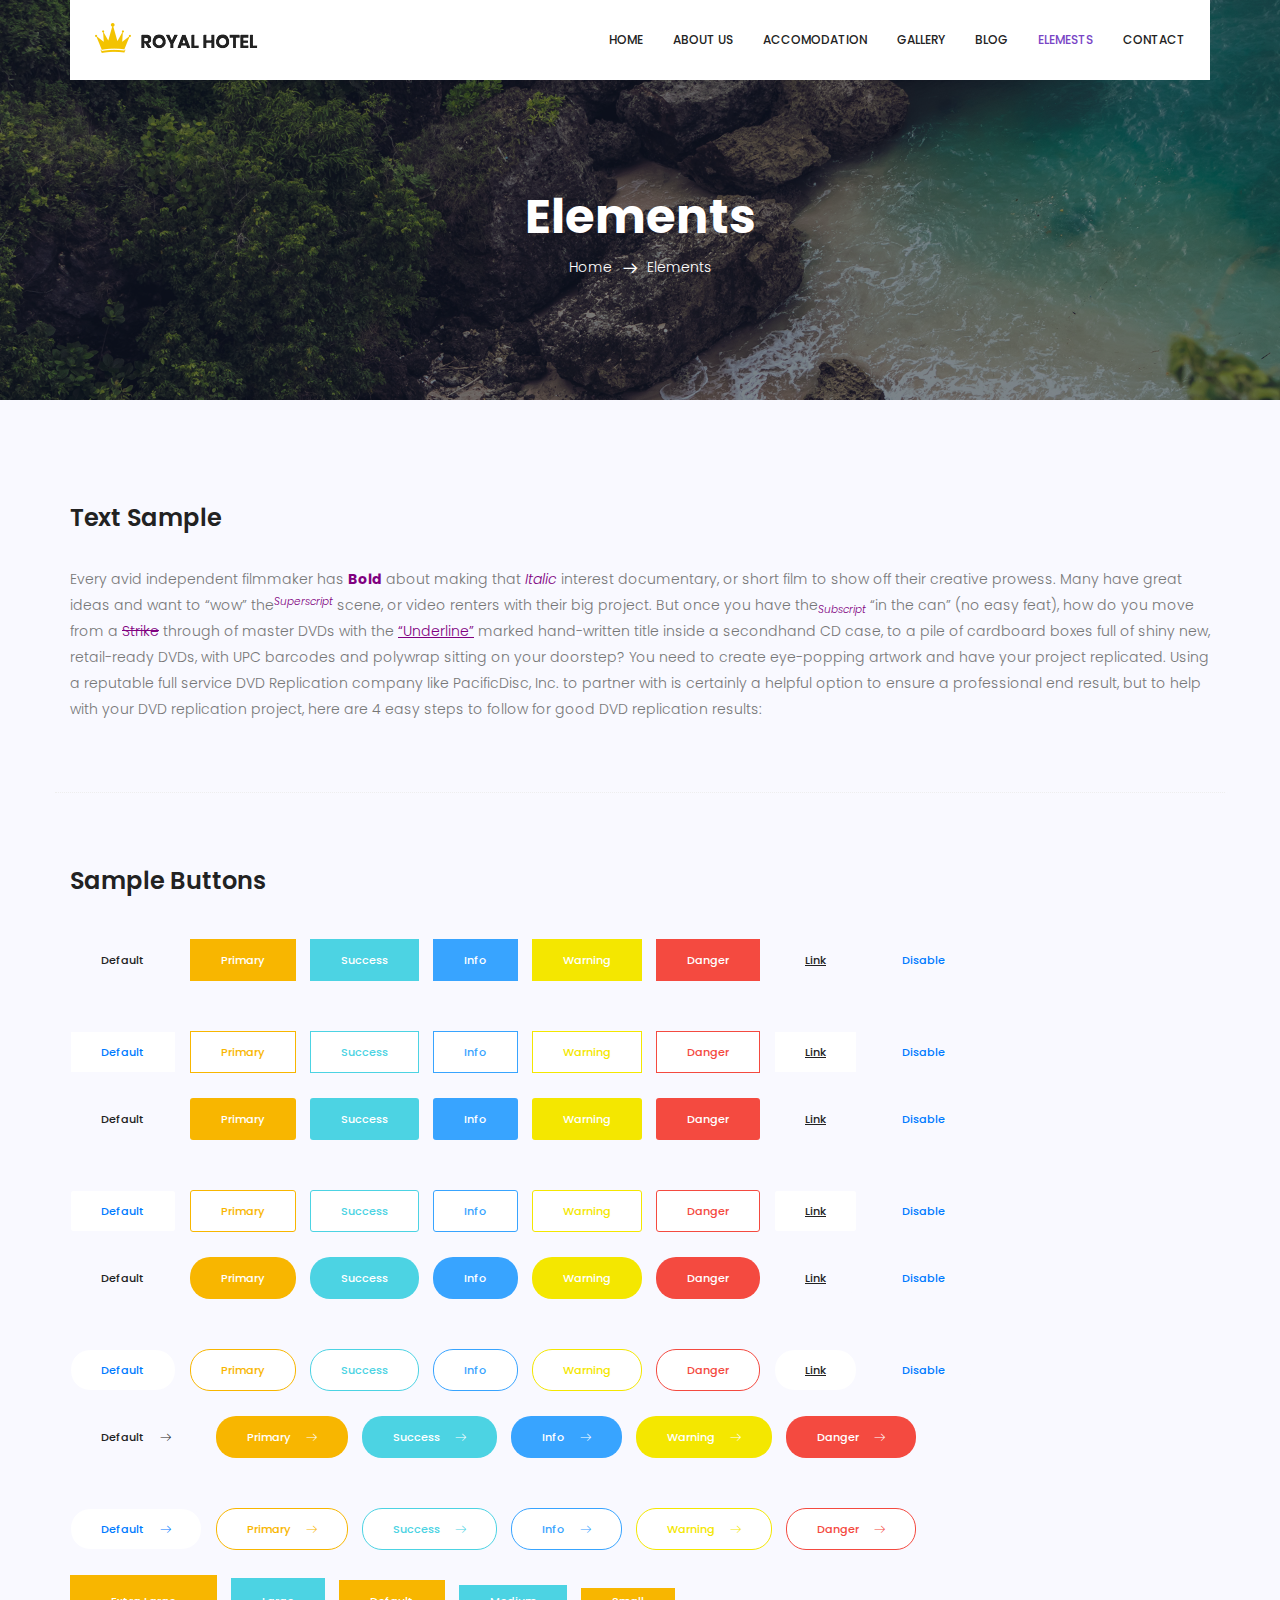
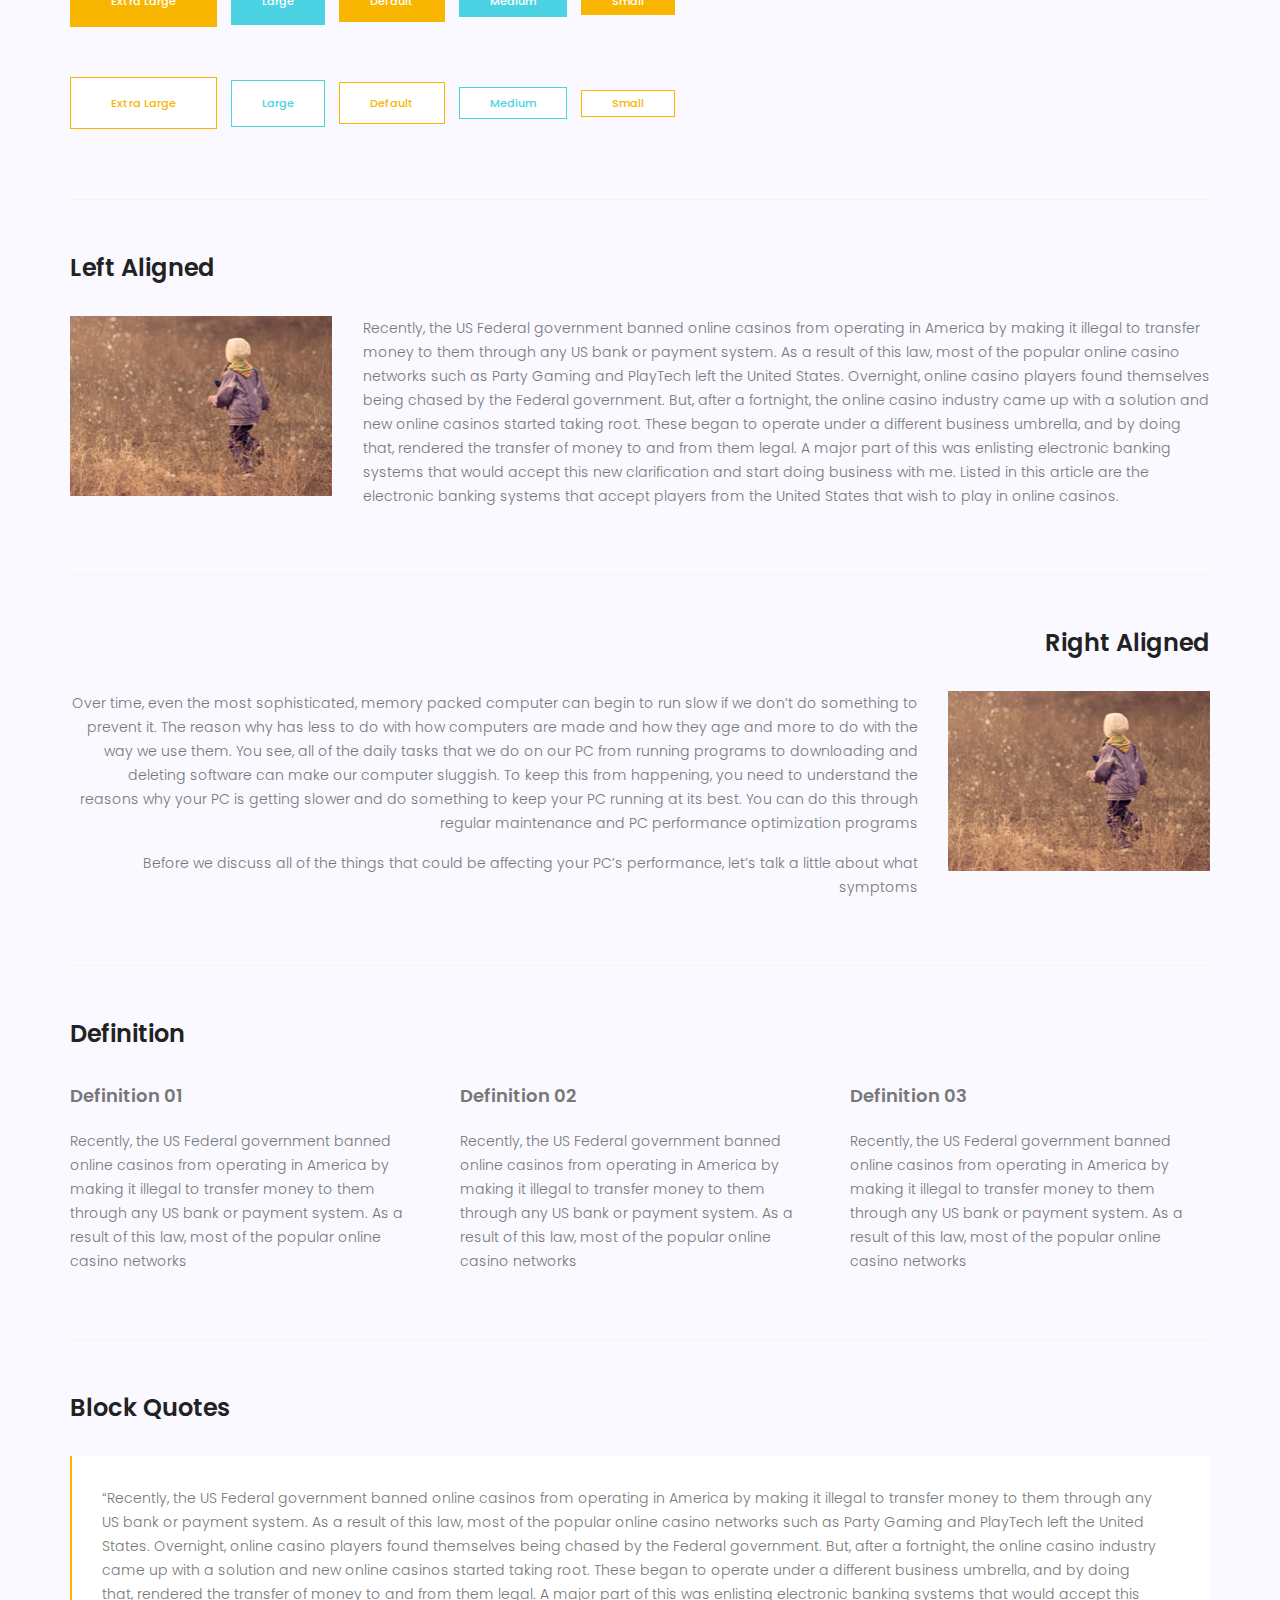
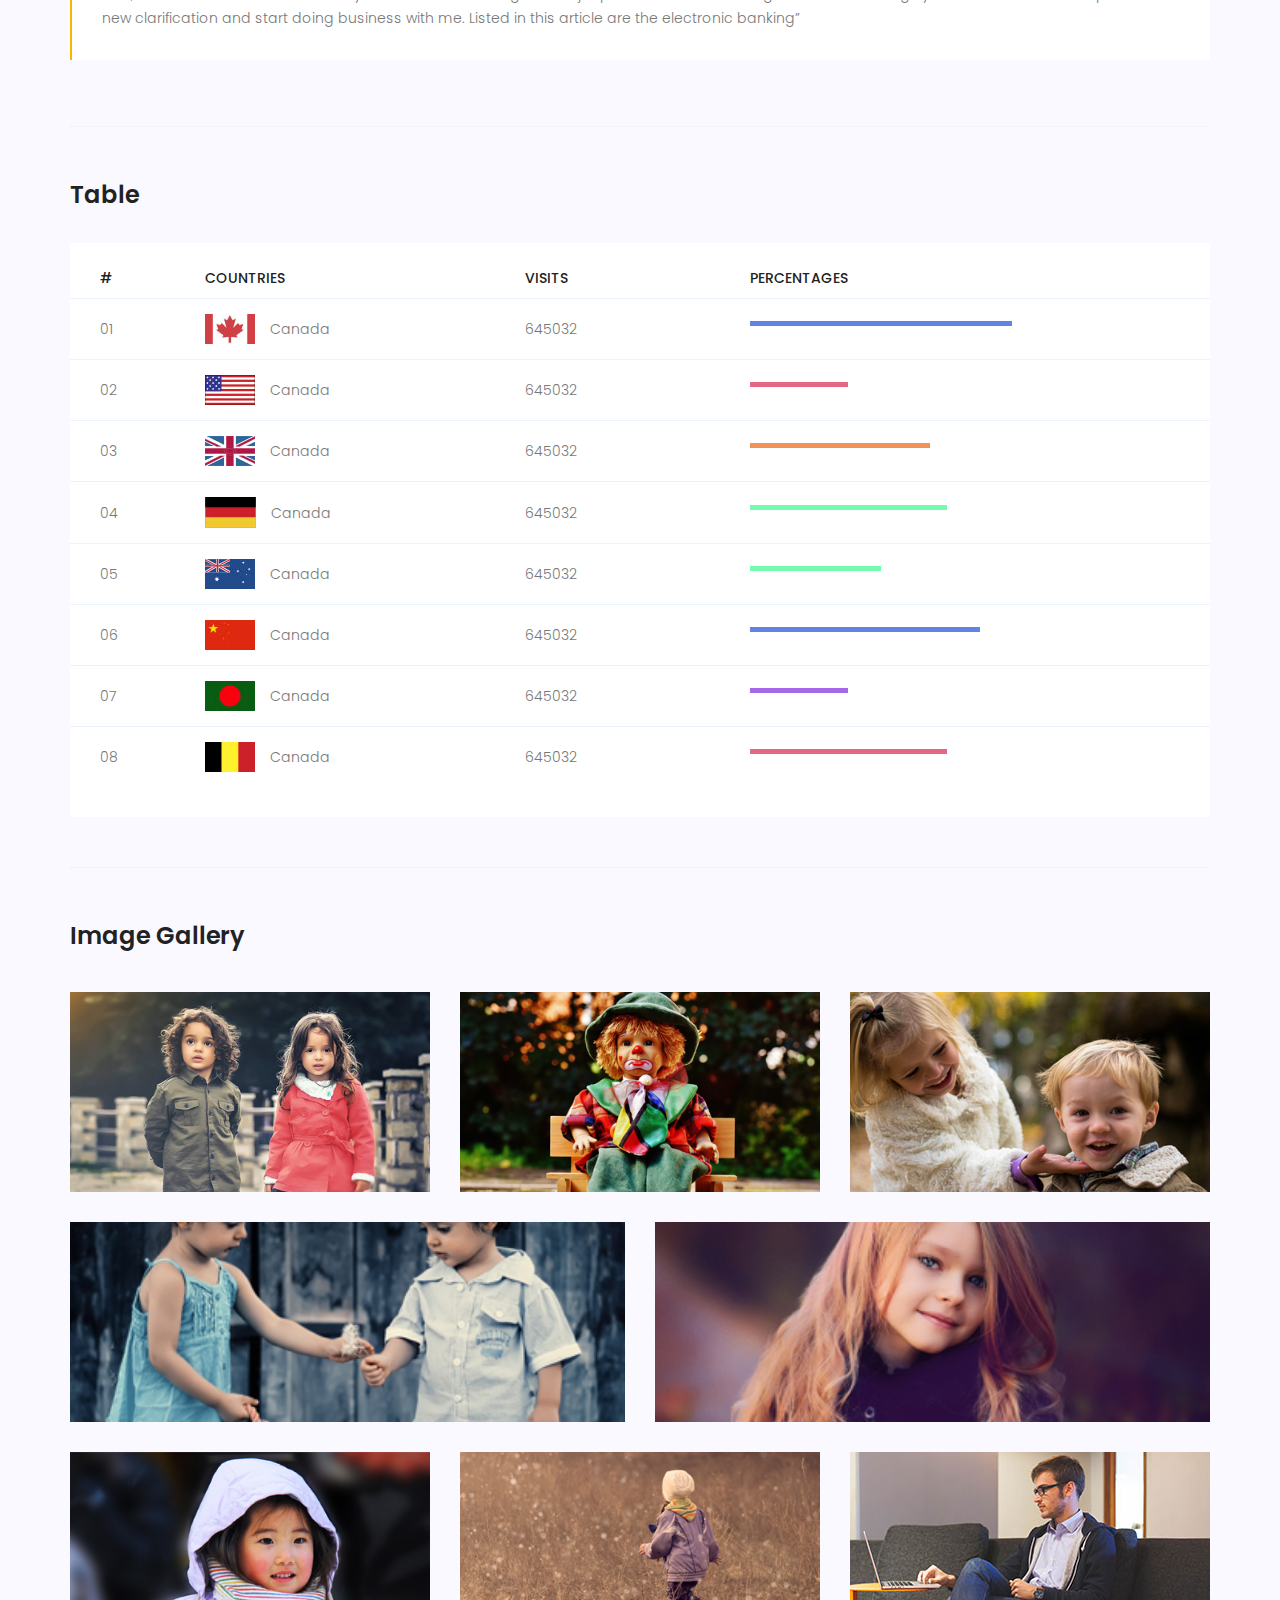
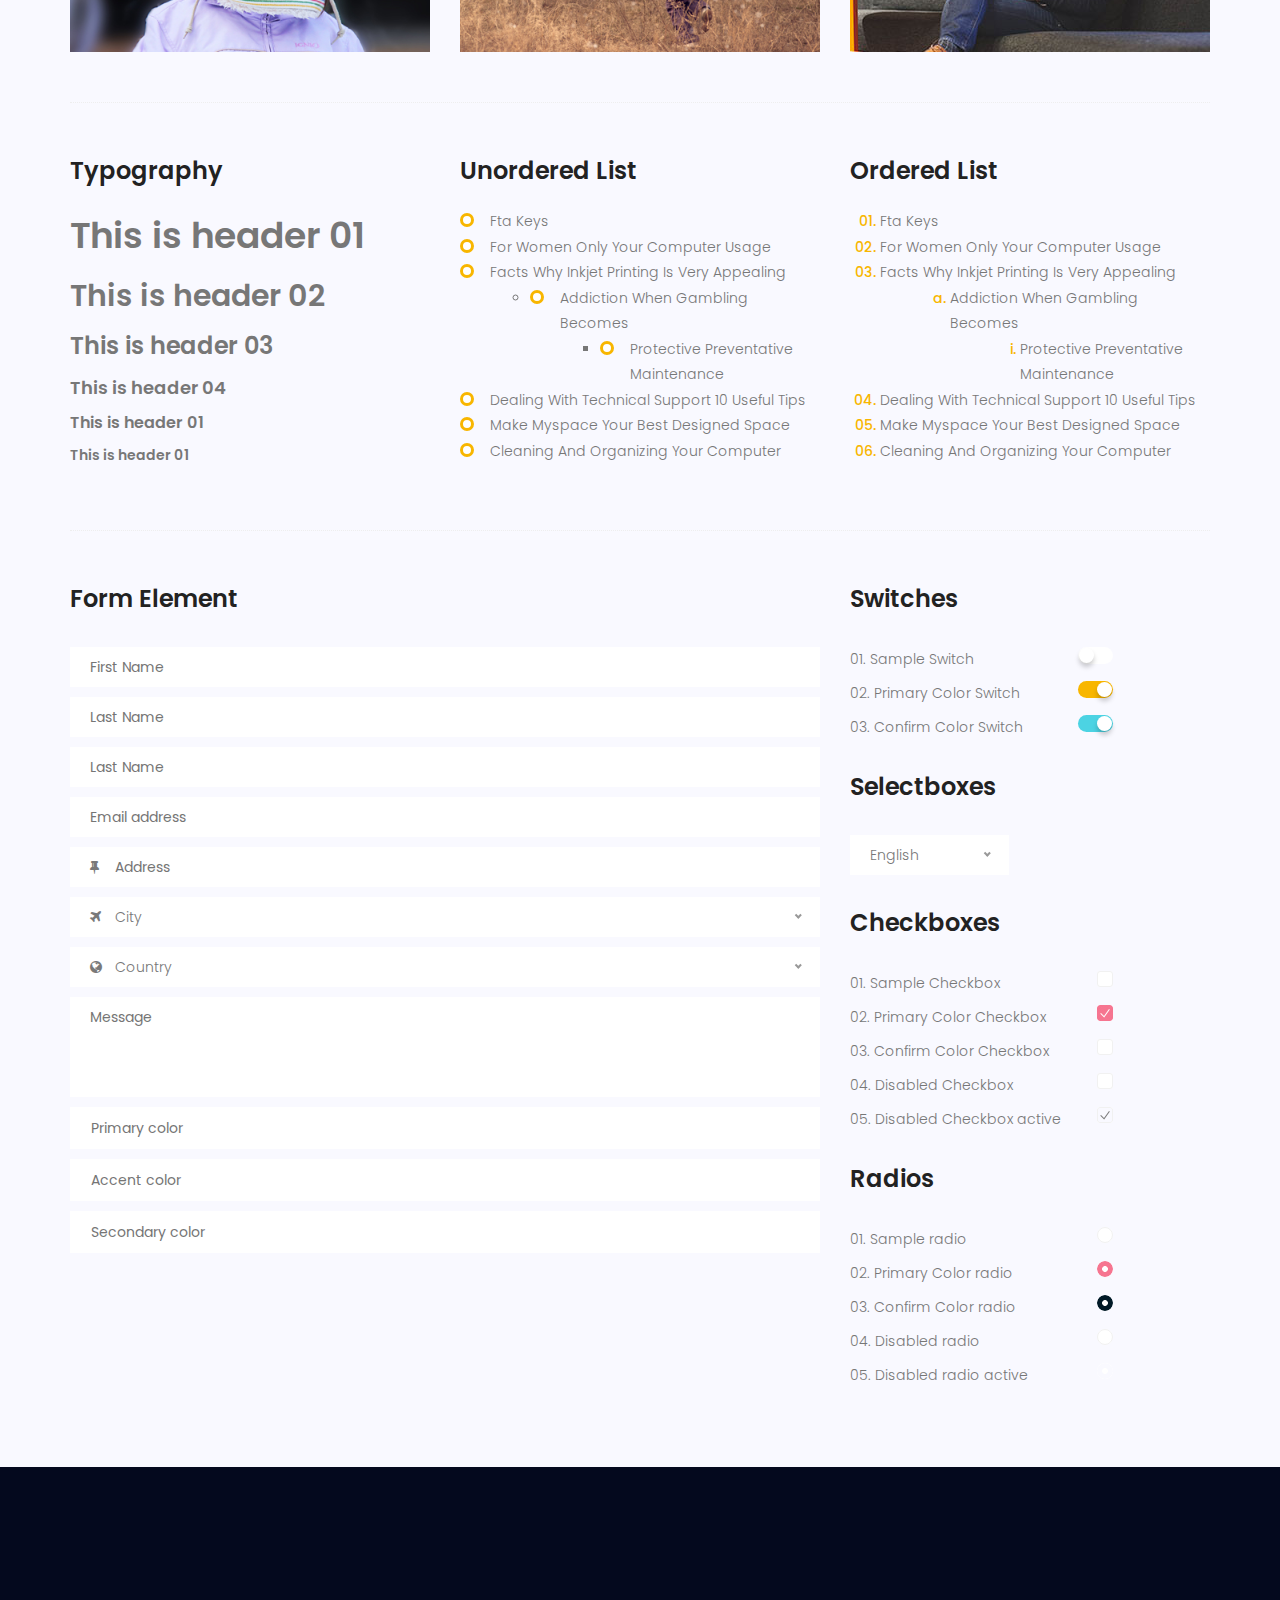
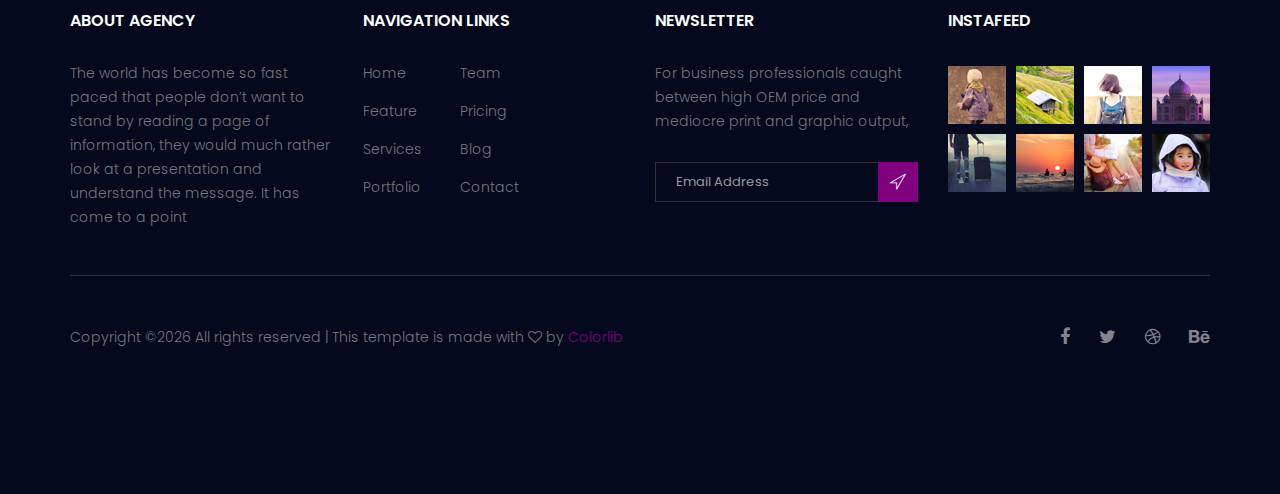
<file: elements.html>
<!doctype html>
<html lang="en">
    <head>
        <!-- Required meta tags -->
        <meta charset="utf-8">
        <meta name="viewport" content="width=device-width, initial-scale=1, shrink-to-fit=no">
        <link rel="icon" href="image/favicon.png" type="image/png">
        <title>Royal Hotel</title>
        <!-- Bootstrap CSS -->
        <link rel="stylesheet" href="css/bootstrap.css">
        <link rel="stylesheet" href="vendors/linericon/style.css">
        <link rel="stylesheet" href="css/font-awesome.min.css">
        <link rel="stylesheet" href="vendors/bootstrap-datepicker/bootstrap-datetimepicker.min.css">
        <link rel="stylesheet" href="vendors/nice-select/css/nice-select.css">
        <link rel="stylesheet" href="vendors/owl-carousel/owl.carousel.min.css">
        <!-- main css -->
        <link rel="stylesheet" href="css/style.css">
        <link rel="stylesheet" href="css/responsive.css">
    </head>
    <body>
        <!--================Header Area =================-->
        <header class="header_area">
            <div class="container">
                <nav class="navbar navbar-expand-lg navbar-light">
                    <!-- Brand and toggle get grouped for better mobile display -->
                    <a class="navbar-brand logo_h" href="index.html"><img src="image/Logo.png" alt=""></a>
                    <button class="navbar-toggler" type="button" data-toggle="collapse" data-target="#navbarSupportedContent" aria-controls="navbarSupportedContent" aria-expanded="false" aria-label="Toggle navigation">
                        <span class="icon-bar"></span>
                        <span class="icon-bar"></span>
                        <span class="icon-bar"></span>
                    </button>
                    <!-- Collect the nav links, forms, and other content for toggling -->
                    <div class="collapse navbar-collapse offset" id="navbarSupportedContent">
                        <ul class="nav navbar-nav menu_nav ml-auto">
                            <li class="nav-item"><a class="nav-link" href="index.html">Home</a></li> 
                            <li class="nav-item"><a class="nav-link" href="about.html">About us</a></li>
                            <li class="nav-item"><a class="nav-link" href="accomodation.html">Accomodation</a></li>
                            <li class="nav-item"><a class="nav-link" href="gallery.html">Gallery</a></li>
                            <li class="nav-item submenu dropdown">
                                <a href="#" class="nav-link dropdown-toggle" data-toggle="dropdown" role="button" aria-haspopup="true" aria-expanded="false">Blog</a>
                                <ul class="dropdown-menu">
                                    <li class="nav-item"><a class="nav-link" href="blog.html">Blog</a></li>
                                    <li class="nav-item"><a class="nav-link" href="blog-single.html">Blog Details</a></li>
                                </ul>
                            </li> 
                            <li class="nav-item active"><a class="nav-link" href="elements.html">Elemests</a></li>
                            <li class="nav-item"><a class="nav-link" href="contact.html">Contact</a></li>
                        </ul>
                    </div> 
                </nav>
            </div>
        </header>
        <!--================Header Area =================-->
        
        <!--================Breadcrumb Area =================-->
        <section class="breadcrumb_area blog_banner_two">
            <div class="overlay bg-parallax" data-stellar-ratio="0.8" data-stellar-vertical-offset="0" data-background=""></div>
            <div class="container">
                <div class="page-cover text-center">
                    <h2 class="page-cover-tittle f_48">Elements</h2>
                    <ol class="breadcrumb">
                        <li><a href="index.html">Home</a></li>
                        <li class="active">Elements</li>
                    </ol>
                </div>
            </div>
        </section>
        <!--================Breadcrumb Area =================-->
        
		<!-- Start Sample Area -->
			<section class="sample-text-area">
				<div class="container">
					<h3 class="text-heading title_color">Text Sample</h3>
					<p class="sample-text">
						Every avid independent filmmaker has <b>Bold</b> about making that <i>Italic</i> interest documentary, or short film to show off their creative prowess. Many have great ideas and want to “wow” the<sup>Superscript</sup> scene, or video renters with their big project.  But once you have the<sub>Subscript</sub> “in the can” (no easy feat), how do you move from a <del>Strike</del> through of master DVDs with the <u>“Underline”</u> marked hand-written title inside a secondhand CD case, to a pile of cardboard boxes full of shiny new, retail-ready DVDs, with UPC barcodes and polywrap sitting on your doorstep?  You need to create eye-popping artwork and have your project replicated. Using a reputable full service DVD Replication company like PacificDisc, Inc. to partner with is certainly a helpful option to ensure a professional end result, but to help with your DVD replication project, here are 4 easy steps to follow for good DVD replication results: 

					</p>
				</div>
			</section>
			<!-- End Sample Area -->
			<!-- Start Button -->
			<section class="button-area">
				<div class="container border-top-generic">
					<h3 class="text-heading title_color">Sample Buttons</h3>
					<div class="button-group-area">
						<a href="#" class="genric-btn default">Default</a>
						<a href="#" class="genric-btn primary">Primary</a>
						<a href="#" class="genric-btn success">Success</a>
						<a href="#" class="genric-btn info">Info</a>
						<a href="#" class="genric-btn warning">Warning</a>
						<a href="#" class="genric-btn danger">Danger</a>
						<a href="#" class="genric-btn link">Link</a>
						<a href="#" class="genric-btn disable">Disable</a>
					</div>
					<div class="button-group-area mt-10">
						<a href="#" class="genric-btn default-border">Default</a>
						<a href="#" class="genric-btn primary-border">Primary</a>
						<a href="#" class="genric-btn success-border">Success</a>
						<a href="#" class="genric-btn info-border">Info</a>
						<a href="#" class="genric-btn warning-border">Warning</a>
						<a href="#" class="genric-btn danger-border">Danger</a>
						<a href="#" class="genric-btn link-border">Link</a>
						<a href="#" class="genric-btn disable">Disable</a>
					</div>
					<div class="button-group-area mt-40">
						<a href="#" class="genric-btn default radius">Default</a>
						<a href="#" class="genric-btn primary radius">Primary</a>
						<a href="#" class="genric-btn success radius">Success</a>
						<a href="#" class="genric-btn info radius">Info</a>
						<a href="#" class="genric-btn warning radius">Warning</a>
						<a href="#" class="genric-btn danger radius">Danger</a>
						<a href="#" class="genric-btn link radius">Link</a>
						<a href="#" class="genric-btn disable radius">Disable</a>
					</div>
					<div class="button-group-area mt-10">
						<a href="#" class="genric-btn default-border radius">Default</a>
						<a href="#" class="genric-btn primary-border radius">Primary</a>
						<a href="#" class="genric-btn success-border radius">Success</a>
						<a href="#" class="genric-btn info-border radius">Info</a>
						<a href="#" class="genric-btn warning-border radius">Warning</a>
						<a href="#" class="genric-btn danger-border radius">Danger</a>
						<a href="#" class="genric-btn link-border radius">Link</a>
						<a href="#" class="genric-btn disable radius">Disable</a>
					</div>
					<div class="button-group-area mt-40">
						<a href="#" class="genric-btn default circle">Default</a>
						<a href="#" class="genric-btn primary circle">Primary</a>
						<a href="#" class="genric-btn success circle">Success</a>
						<a href="#" class="genric-btn info circle">Info</a>
						<a href="#" class="genric-btn warning circle">Warning</a>
						<a href="#" class="genric-btn danger circle">Danger</a>
						<a href="#" class="genric-btn link circle">Link</a>
						<a href="#" class="genric-btn disable circle">Disable</a>
					</div>
					<div class="button-group-area mt-10">
						<a href="#" class="genric-btn default-border circle">Default</a>
						<a href="#" class="genric-btn primary-border circle">Primary</a>
						<a href="#" class="genric-btn success-border circle">Success</a>
						<a href="#" class="genric-btn info-border circle">Info</a>
						<a href="#" class="genric-btn warning-border circle">Warning</a>
						<a href="#" class="genric-btn danger-border circle">Danger</a>
						<a href="#" class="genric-btn link-border circle">Link</a>
						<a href="#" class="genric-btn disable circle">Disable</a>
					</div>
					<div class="button-group-area mt-40">
						<a href="#" class="genric-btn default circle arrow">Default<span class="lnr lnr-arrow-right"></span></a>
						<a href="#" class="genric-btn primary circle arrow">Primary<span class="lnr lnr-arrow-right"></span></a>
						<a href="#" class="genric-btn success circle arrow">Success<span class="lnr lnr-arrow-right"></span></a>
						<a href="#" class="genric-btn info circle arrow">Info<span class="lnr lnr-arrow-right"></span></a>
						<a href="#" class="genric-btn warning circle arrow">Warning<span class="lnr lnr-arrow-right"></span></a>
						<a href="#" class="genric-btn danger circle arrow">Danger<span class="lnr lnr-arrow-right"></span></a>
					</div>
					<div class="button-group-area mt-10">
						<a href="#" class="genric-btn default-border circle arrow">Default<span class="lnr lnr-arrow-right"></span></a>
						<a href="#" class="genric-btn primary-border circle arrow">Primary<span class="lnr lnr-arrow-right"></span></a>
						<a href="#" class="genric-btn success-border circle arrow">Success<span class="lnr lnr-arrow-right"></span></a>
						<a href="#" class="genric-btn info-border circle arrow">Info<span class="lnr lnr-arrow-right"></span></a>
						<a href="#" class="genric-btn warning-border circle arrow">Warning<span class="lnr lnr-arrow-right"></span></a>
						<a href="#" class="genric-btn danger-border circle arrow">Danger<span class="lnr lnr-arrow-right"></span></a>
					</div>
					<div class="button-group-area mt-40">
						<a href="#" class="genric-btn primary e-large">Extra Large</a>
						<a href="#" class="genric-btn success large">Large</a>
						<a href="#" class="genric-btn primary">Default</a>
						<a href="#" class="genric-btn success medium">Medium</a>
						<a href="#" class="genric-btn primary small">Small</a>
					</div>
					<div class="button-group-area mt-10">
						<a href="#" class="genric-btn primary-border e-large">Extra Large</a>
						<a href="#" class="genric-btn success-border large">Large</a>
						<a href="#" class="genric-btn primary-border">Default</a>
						<a href="#" class="genric-btn success-border medium">Medium</a>
						<a href="#" class="genric-btn primary-border small">Small</a>
					</div>
				</div>
			</section>
			<!-- End Button -->
			<!-- Start Align Area -->
			<div class="whole-wrap">
				<div class="container">
					<div class="section-top-border">
						<h3 class="mb-30 title_color">Left Aligned</h3>
						<div class="row">
							<div class="col-md-3">
								<img src="image/elements/d.jpg" alt="" class="img-fluid">
							</div>
							<div class="col-md-9 mt-sm-20 left-align-p">
								<p>Recently, the US Federal government banned online casinos from operating in America by making it illegal to transfer money to them through any US bank or payment system. As a result of this law, most of the popular online casino networks such as Party Gaming and PlayTech left the United States. Overnight, online casino players found themselves being chased by the Federal government. But, after a fortnight, the online casino industry came up with a solution and new online casinos started taking root. These began to operate under a different business umbrella, and by doing that, rendered the transfer of money to and from them legal. A major part of this was enlisting electronic banking systems that would accept this new clarification and start doing business with me. Listed in this article are the electronic banking systems that accept players from the United States that wish to play in online casinos.</p>
							</div>
						</div>
					</div>
					<div class="section-top-border text-right">
						<h3 class="mb-30 title_color">Right Aligned</h3>
						<div class="row">
							<div class="col-md-9">
								<p class="text-right">Over time, even the most sophisticated, memory packed computer can begin to run slow if we don’t do something to prevent it. The reason why has less to do with how computers are made and how they age and more to do with the way we use them. You see, all of the daily tasks that we do on our PC from running programs to downloading and deleting software can make our computer sluggish. To keep this from happening, you need to understand the reasons why your PC is getting slower and do something to keep your PC running at its best. You can do this through regular maintenance and PC performance optimization programs</p>
								<p class="text-right">Before we discuss all of the things that could be affecting your PC’s performance, let’s talk a little about what symptoms</p>
							</div>
							<div class="col-md-3">
								<img src="image/elements/d.jpg" alt="" class="img-fluid">
							</div>
						</div>
					</div>
					<div class="section-top-border">
						<h3 class="mb-30 title_color">Definition</h3>
						<div class="row">
							<div class="col-md-4">
								<div class="single-defination">
									<h4 class="mb-20">Definition 01</h4>
									<p>Recently, the US Federal government banned online casinos from operating in America by making it illegal to transfer money to them through any US bank or payment system. As a result of this law, most of the popular online casino networks</p>
								</div>
							</div>
							<div class="col-md-4">
								<div class="single-defination">
									<h4 class="mb-20">Definition 02</h4>
									<p>Recently, the US Federal government banned online casinos from operating in America by making it illegal to transfer money to them through any US bank or payment system. As a result of this law, most of the popular online casino networks</p>
								</div>
							</div>
							<div class="col-md-4">
								<div class="single-defination">
									<h4 class="mb-20">Definition 03</h4>
									<p>Recently, the US Federal government banned online casinos from operating in America by making it illegal to transfer money to them through any US bank or payment system. As a result of this law, most of the popular online casino networks</p>
								</div>
							</div>
						</div>
					</div>
					<div class="section-top-border">
						<h3 class="mb-30 title_color">Block Quotes</h3>
						<div class="row">
							<div class="col-lg-12">
								<blockquote class="generic-blockquote">
									“Recently, the US Federal government banned online casinos from operating in America by making it illegal to transfer money to them through any US bank or payment system. As a result of this law, most of the popular online casino networks such as Party Gaming and PlayTech left the United States. Overnight, online casino players found themselves being chased by the Federal government. But, after a fortnight, the online casino industry came up with a solution and new online casinos started taking root. These began to operate under a different business umbrella, and by doing that, rendered the transfer of money to and from them legal. A major part of this was enlisting electronic banking systems that would accept this new clarification and start doing business with me. Listed in this article are the electronic banking” 
								</blockquote>
							</div>
						</div>
					</div>
					<div class="section-top-border">
						<h3 class="mb-30 title_color">Table</h3>
						<div class="progress-table-wrap">
							<div class="progress-table">
								<div class="table-head">
									<div class="serial">#</div>
									<div class="country">Countries</div>
									<div class="visit">Visits</div>
									<div class="percentage">Percentages</div>
								</div>
								<div class="table-row">
									<div class="serial">01</div>
									<div class="country"> <img src="image/elements/f1.jpg" alt="flag">Canada</div>
									<div class="visit">645032</div>
									<div class="percentage">
										<div class="progress">
											<div class="progress-bar color-1" role="progressbar" style="width: 80%" aria-valuenow="80" aria-valuemin="0" aria-valuemax="100"></div>
										</div>
									</div>
								</div>
								<div class="table-row">
									<div class="serial">02</div>
									<div class="country"> <img src="image/elements/f2.jpg" alt="flag">Canada</div>
									<div class="visit">645032</div>
									<div class="percentage">
										<div class="progress">
											<div class="progress-bar color-2" role="progressbar" style="width: 30%" aria-valuenow="30" aria-valuemin="0" aria-valuemax="100"></div>
										</div>
									</div>
								</div>
								<div class="table-row">
									<div class="serial">03</div>
									<div class="country"> <img src="image/elements/f3.jpg" alt="flag">Canada</div>
									<div class="visit">645032</div>
									<div class="percentage">
										<div class="progress">
											<div class="progress-bar color-3" role="progressbar" style="width: 55%" aria-valuenow="55" aria-valuemin="0" aria-valuemax="100"></div>
										</div>
									</div>
								</div>
								<div class="table-row">
									<div class="serial">04</div>
									<div class="country"> <img src="image/elements/f4.jpg" alt="flag">Canada</div>
									<div class="visit">645032</div>
									<div class="percentage">
										<div class="progress">
											<div class="progress-bar color-4" role="progressbar" style="width: 60%" aria-valuenow="60" aria-valuemin="0" aria-valuemax="100"></div>
										</div>
									</div>
								</div>
								<div class="table-row">
									<div class="serial">05</div>
									<div class="country"> <img src="image/elements/f5.jpg" alt="flag">Canada</div>
									<div class="visit">645032</div>
									<div class="percentage">
										<div class="progress">
											<div class="progress-bar color-5" role="progressbar" style="width: 40%" aria-valuenow="40" aria-valuemin="0" aria-valuemax="100"></div>
										</div>
									</div>
								</div>
								<div class="table-row">
									<div class="serial">06</div>
									<div class="country"> <img src="image/elements/f6.jpg" alt="flag">Canada</div>
									<div class="visit">645032</div>
									<div class="percentage">
										<div class="progress">
											<div class="progress-bar color-6" role="progressbar" style="width: 70%" aria-valuenow="70" aria-valuemin="0" aria-valuemax="100"></div>
										</div>
									</div>
								</div>
								<div class="table-row">
									<div class="serial">07</div>
									<div class="country"> <img src="image/elements/f7.jpg" alt="flag">Canada</div>
									<div class="visit">645032</div>
									<div class="percentage">
										<div class="progress">
											<div class="progress-bar color-7" role="progressbar" style="width: 30%" aria-valuenow="30" aria-valuemin="0" aria-valuemax="100"></div>
										</div>
									</div>
								</div>
								<div class="table-row">
									<div class="serial">08</div>
									<div class="country"> <img src="image/elements/f8.jpg" alt="flag">Canada</div>
									<div class="visit">645032</div>
									<div class="percentage">
										<div class="progress">
											<div class="progress-bar color-8" role="progressbar" style="width: 60%" aria-valuenow="60" aria-valuemin="0" aria-valuemax="100"></div>
										</div>
									</div>
								</div>
							</div>
						</div>
					</div>
					<div class="section-top-border">
						<h3 class="title_color">Image Gallery</h3>
						<div class="row gallery-item">
							<div class="col-md-4">
								<a href="image/elements/g1.jpg" class="img-gal"><div class="single-gallery-image" style="background: url(image/elements/g1.jpg);"></div></a>
							</div>
							<div class="col-md-4">
								<a href="image/elements/g2.jpg" class="img-gal"><div class="single-gallery-image" style="background: url(image/elements/g2.jpg);"></div></a>
							</div>
							<div class="col-md-4">
								<a href="image/elements/g3.jpg" class="img-gal"><div class="single-gallery-image" style="background: url(image/elements/g3.jpg);"></div></a>
							</div>
							<div class="col-md-6">
								<a href="image/elements/g4.jpg" class="img-gal"><div class="single-gallery-image" style="background: url(image/elements/g4.jpg);"></div></a>
							</div>
							<div class="col-md-6">
								<a href="image/elements/g5.jpg" class="img-gal"><div class="single-gallery-image" style="background: url(image/elements/g5.jpg);"></div></a>
							</div>
							<div class="col-md-4">
								<a href="image/elements/g6.jpg" class="img-gal"><div class="single-gallery-image" style="background: url(image/elements/g6.jpg);"></div></a>
							</div>
							<div class="col-md-4">
								<a href="image/elements/g7.jpg" class="img-gal"><div class="single-gallery-image" style="background: url(image/elements/g7.jpg);"></div></a>
							</div>
							<div class="col-md-4">
								<a href="image/elements/g8.jpg" class="img-gal"><div class="single-gallery-image" style="background: url(image/elements/g8.jpg);"></div></a>
							</div>
						</div>
					</div>
					<div class="section-top-border">
						<div class="row">
							<div class="col-lg-4 col-sm-6 typo-sec">
								<h3 class="mb-20 title_color">Typography</h3>
								<div class="typography">
									<h1 class="typo-list">This is header 01</h1>
									<h2 class="typo-list">This is header 02</h2>
									<h3 class="typo-list">This is header 03</h3>
									<h4 class="typo-list">This is header 04</h4>
									<h5 class="typo-list">This is header 01</h5>
									<h6 class="typo-list">This is header 01</h6>
								</div>
							</div>
							<div class="col-lg-4 col-sm-6 mt-sm-30 typo-sec">
								<h3 class="mb-20 title_color">Unordered List</h3>
								<div class="">
									<ul class="unordered-list">
										<li>Fta Keys</li>
										<li>For Women Only Your Computer Usage</li>
										<li>Facts Why Inkjet Printing Is Very Appealing
											<ul>
												<li>Addiction When Gambling Becomes
													<ul>
														<li>Protective Preventative Maintenance</li>
													</ul>
												</li>
											</ul>
										</li>
										<li>Dealing With Technical Support 10 Useful Tips</li>
										<li>Make Myspace Your Best Designed Space</li>
										<li>Cleaning And Organizing Your Computer</li>
									</ul>
								</div>
							</div>
							<div class="col-lg-4 col-sm-6 mt-sm-30 typo-sec">
								<h3 class="mb-20 title_color">Ordered List</h3>
								<div class="">
									<ol class="ordered-list">
										<li><span>Fta Keys</span></li>
										<li><span>For Women Only Your Computer Usage</span></li>
										<li><span>Facts Why Inkjet Printing Is Very Appealing</span>
											<ol class="ordered-list-alpha">
												<li><span>Addiction When Gambling Becomes</span>
													<ol class="ordered-list-roman">
														<li><span>Protective Preventative Maintenance</span></li>
													</ol>
												</li>
											</ol>
										</li>
										<li><span>Dealing With Technical Support 10 Useful Tips</span></li>
										<li><span>Make Myspace Your Best Designed Space</span></li>
										<li><span>Cleaning And Organizing Your Computer</span></li>
									</ol>
								</div>
							</div>
						</div>
					</div>
					<div class="section-top-border">
						<div class="row">
							<div class="col-lg-8 col-md-8">
								<h3 class="mb-30 title_color">Form Element</h3>
								<form action="#">
									<div class="mt-10">
										<input type="text" name="first_name" placeholder="First Name" onfocus="this.placeholder = ''" onblur="this.placeholder = 'First Name'" required class="single-input">
									</div>
									<div class="mt-10">
										<input type="text" name="last_name" placeholder="Last Name" onfocus="this.placeholder = ''" onblur="this.placeholder = 'Last Name'" required class="single-input">
									</div>
									<div class="mt-10">
										<input type="text" name="last_name" placeholder="Last Name" onfocus="this.placeholder = ''" onblur="this.placeholder = 'Last Name'" required class="single-input">
									</div>
									<div class="mt-10">
										<input type="email" name="EMAIL" placeholder="Email address" onfocus="this.placeholder = ''" onblur="this.placeholder = 'Email address'" required class="single-input">
									</div>
									<div class="input-group-icon mt-10">
										<div class="icon"><i class="fa fa-thumb-tack" aria-hidden="true"></i></div>
										<input type="text" name="address" placeholder="Address" onfocus="this.placeholder = ''" onblur="this.placeholder = 'Address'" required class="single-input">
									</div>
									<div class="input-group-icon mt-10">
										<div class="icon"><i class="fa fa-plane" aria-hidden="true"></i></div>
										<div class="form-select" id="default-select">
											<select>
												<option value="1">City</option>
												<option value="1">Dhaka</option>
												<option value="1">Dilli</option>
												<option value="1">Newyork</option>
												<option value="1">Islamabad</option>
											</select>
										</div>
									</div>
									<div class="input-group-icon mt-10">
										<div class="icon"><i class="fa fa-globe" aria-hidden="true"></i></div>
										<div class="form-select" id="default-select2">
											<select>
												<option value="1">Country</option>
												<option value="1">Bangladesh</option>
												<option value="1">India</option>
												<option value="1">England</option>
												<option value="1">Srilanka</option>
											</select>
										</div>
									</div>
									
									<div class="mt-10">
										<textarea class="single-textarea" placeholder="Message" onfocus="this.placeholder = ''" onblur="this.placeholder = 'Message'" required></textarea>
									</div>
									<div class="mt-10">
										<input type="text" name="first_name" placeholder="Primary color" onfocus="this.placeholder = ''" onblur="this.placeholder = 'Primary color'" required class="single-input-primary">
									</div>
									<div class="mt-10">
										<input type="text" name="first_name" placeholder="Accent color" onfocus="this.placeholder = ''" onblur="this.placeholder = 'Accent color'" required class="single-input-accent">
									</div>
									<div class="mt-10">
										<input type="text" name="first_name" placeholder="Secondary color" onfocus="this.placeholder = ''" onblur="this.placeholder = 'Secondary color'" required class="single-input-secondary">
									</div>
								</form>
							</div>
							<div class="col-lg-3 col-md-4 mt-sm-30 element-wrap">
								<div class="single-element-widget">
									<h3 class="mb-30 title_color">Switches</h3>
									<div class="switch-wrap d-flex justify-content-between">
										<p>01. Sample Switch</p>
										<div class="primary-switch">
											<input type="checkbox" id="default-switch">
											<label for="default-switch"></label>
										</div>
									</div>
									<div class="switch-wrap d-flex justify-content-between">
										<p>02. Primary Color Switch</p>
										<div class="primary-switch">
											<input type="checkbox" id="primary-switch" checked>
											<label for="primary-switch"></label>
										</div>
									</div>
									<div class="switch-wrap d-flex justify-content-between">
										<p>03. Confirm Color Switch</p>
										<div class="confirm-switch">
											<input type="checkbox" id="confirm-switch" checked>
											<label for="confirm-switch"></label>
										</div>
									</div>
								</div>
								<div class="single-element-widget">
									<h3 class="mb-30 title_color">Selectboxes</h3>
									<div class="default-select" id="default-select">
										<select>
											<option value="1">English</option>
											<option value="1">Spanish</option>
											<option value="1">Arabic</option>
											<option value="1">Portuguise</option>
											<option value="1">Bengali</option>
										</select>
									</div>
								</div>
								<div class="single-element-widget">
									<h3 class="mb-30 title_color">Checkboxes</h3>
									<div class="switch-wrap d-flex justify-content-between">
										<p>01. Sample Checkbox</p>
										<div class="primary-checkbox">
											<input type="checkbox" id="default-checkbox">
											<label for="default-checkbox"></label>
										</div>
									</div>
									<div class="switch-wrap d-flex justify-content-between">
										<p>02. Primary Color Checkbox</p>
										<div class="primary-checkbox">
											<input type="checkbox" id="primary-checkbox" checked>
											<label for="primary-checkbox"></label>
										</div>
									</div>
									<div class="switch-wrap d-flex justify-content-between">
										<p>03. Confirm Color Checkbox</p>
										<div class="confirm-checkbox">
											<input type="checkbox" id="confirm-checkbox">
											<label for="confirm-checkbox"></label>
										</div>
									</div>
									<div class="switch-wrap d-flex justify-content-between">
										<p>04. Disabled Checkbox</p>
										<div class="disabled-checkbox">
											<input type="checkbox" id="disabled-checkbox" disabled>
											<label for="disabled-checkbox"></label>
										</div>
									</div>
									<div class="switch-wrap d-flex justify-content-between">
										<p>05. Disabled Checkbox active</p>
										<div class="disabled-checkbox">
											<input type="checkbox" id="disabled-checkbox-active" checked disabled>
											<label for="disabled-checkbox-active"></label>
										</div>
									</div>
								</div>
								<div class="single-element-widget">
									<h3 class="mb-30 title_color">Radios</h3>
									<div class="switch-wrap d-flex justify-content-between">
										<p>01. Sample radio</p>
										<div class="primary-radio">
											<input type="checkbox" id="default-radio">
											<label for="default-radio"></label>
										</div>
									</div>
									<div class="switch-wrap d-flex justify-content-between">
										<p>02. Primary Color radio</p>
										<div class="primary-radio">
											<input type="checkbox" id="primary-radio" checked>
											<label for="primary-radio"></label>
										</div>
									</div>
									<div class="switch-wrap d-flex justify-content-between">
										<p>03. Confirm Color radio</p>
										<div class="confirm-radio">
											<input type="checkbox" id="confirm-radio" checked>
											<label for="confirm-radio"></label>
										</div>
									</div>
									<div class="switch-wrap d-flex justify-content-between">
										<p>04. Disabled radio</p>
										<div class="disabled-radio">
											<input type="checkbox" id="disabled-radio" disabled>
											<label for="disabled-radio"></label>
										</div>
									</div>
									<div class="switch-wrap d-flex justify-content-between">
										<p>05. Disabled radio active</p>
										<div class="disabled-radio">
											<input type="checkbox" id="disabled-radio-active" checked disabled>
											<label for="disabled-radio-active"></label>
										</div>
									</div>
								</div>
							</div>
						</div>
					</div>
				</div>
			</div>
			<!-- End Align Area -->
		                
        <!--================ start footer Area  =================-->	
        <footer class="footer-area section_gap">
            <div class="container">
                <div class="row">
                    <div class="col-lg-3  col-md-6 col-sm-6">
                        <div class="single-footer-widget">
                            <h6 class="footer_title">About Agency</h6>
                            <p>The world has become so fast paced that people don’t want to stand by reading a page of information, they would much rather look at a presentation and understand the message. It has come to a point </p>
                        </div>
                    </div>
                    <div class="col-lg-3 col-md-6 col-sm-6">
                        <div class="single-footer-widget">
                            <h6 class="footer_title">Navigation Links</h6>
                            <div class="row">
                                <div class="col-4">
                                    <ul class="list_style">
                                        <li><a href="#">Home</a></li>
                                        <li><a href="#">Feature</a></li>
                                        <li><a href="#">Services</a></li>
                                        <li><a href="#">Portfolio</a></li>
                                    </ul>
                                </div>
                                <div class="col-4">
                                    <ul class="list_style">
                                        <li><a href="#">Team</a></li>
                                        <li><a href="#">Pricing</a></li>
                                        <li><a href="#">Blog</a></li>
                                        <li><a href="#">Contact</a></li>
                                    </ul>
                                </div>										
                            </div>							
                        </div>
                    </div>							
                    <div class="col-lg-3 col-md-6 col-sm-6">
                        <div class="single-footer-widget">
                            <h6 class="footer_title">Newsletter</h6>
                            <p>For business professionals caught between high OEM price and mediocre print and graphic output, </p>		
                            <div id="mc_embed_signup">
                                <form target="_blank" action="https://spondonit.us12.list-manage.com/subscribe/post?u=1462626880ade1ac87bd9c93a&amp;id=92a4423d01" method="get" class="subscribe_form relative">
                                    <div class="input-group d-flex flex-row">
                                        <input name="EMAIL" placeholder="Email Address" onfocus="this.placeholder = ''" onblur="this.placeholder = 'Email Address '" required="" type="email">
                                        <button class="btn sub-btn"><span class="lnr lnr-location"></span></button>		
                                    </div>									
                                    <div class="mt-10 info"></div>
                                </form>
                            </div>
                        </div>
                    </div>
                    <div class="col-lg-3 col-md-6 col-sm-6">
                        <div class="single-footer-widget instafeed">
                            <h6 class="footer_title">InstaFeed</h6>
                            <ul class="list_style instafeed d-flex flex-wrap">
                                <li><img src="image/instagram/Image-01.jpg" alt=""></li>
                                <li><img src="image/instagram/Image-02.jpg" alt=""></li>
                                <li><img src="image/instagram/Image-03.jpg" alt=""></li>
                                <li><img src="image/instagram/Image-04.jpg" alt=""></li>
                                <li><img src="image/instagram/Image-05.jpg" alt=""></li>
                                <li><img src="image/instagram/Image-06.jpg" alt=""></li>
                                <li><img src="image/instagram/Image-07.jpg" alt=""></li>
                                <li><img src="image/instagram/Image-08.jpg" alt=""></li>
                            </ul>
                        </div>
                    </div>						
                </div>
                <div class="border_line"></div>
                <div class="row footer-bottom d-flex justify-content-between align-items-center">
                    <p class="col-lg-8 col-sm-12 footer-text m-0"><!-- Link back to Colorlib can't be removed. Template is licensed under CC BY 3.0. -->
Copyright &copy;<script>document.write(new Date().getFullYear());</script> All rights reserved | This template is made with <i class="fa fa-heart-o" aria-hidden="true"></i> by <a href="https://colorlib.com" target="_blank">Colorlib</a>
<!-- Link back to Colorlib can't be removed. Template is licensed under CC BY 3.0. --></p>
                    <div class="col-lg-4 col-sm-12 footer-social">
                        <a href="#"><i class="fa fa-facebook"></i></a>
                        <a href="#"><i class="fa fa-twitter"></i></a>
                        <a href="#"><i class="fa fa-dribbble"></i></a>
                        <a href="#"><i class="fa fa-behance"></i></a>
                    </div>
                </div>
            </div>
        </footer>
		<!--================ End footer Area  =================-->
        
        
        <!-- Optional JavaScript -->
        <!-- jQuery first, then Popper.js, then Bootstrap JS -->
        <script src="js/jquery-3.2.1.min.js"></script>
        <script src="js/popper.js"></script>
        <script src="js/bootstrap.min.js"></script>
        <script src="vendors/owl-carousel/owl.carousel.min.js"></script>
        <script src="js/jquery.ajaxchimp.min.js"></script>
        <script src="vendors/bootstrap-datepicker/bootstrap-datetimepicker.min.js"></script>
        <script src="vendors/nice-select/js/jquery.nice-select.js"></script>
        <script src="js/mail-script.js"></script>
        <script src="js/stellar.js"></script>
        <script src="vendors/lightbox/simpleLightbox.min.js"></script>
        <script src="js/custom.js"></script>
    </body>
</html>
</file>
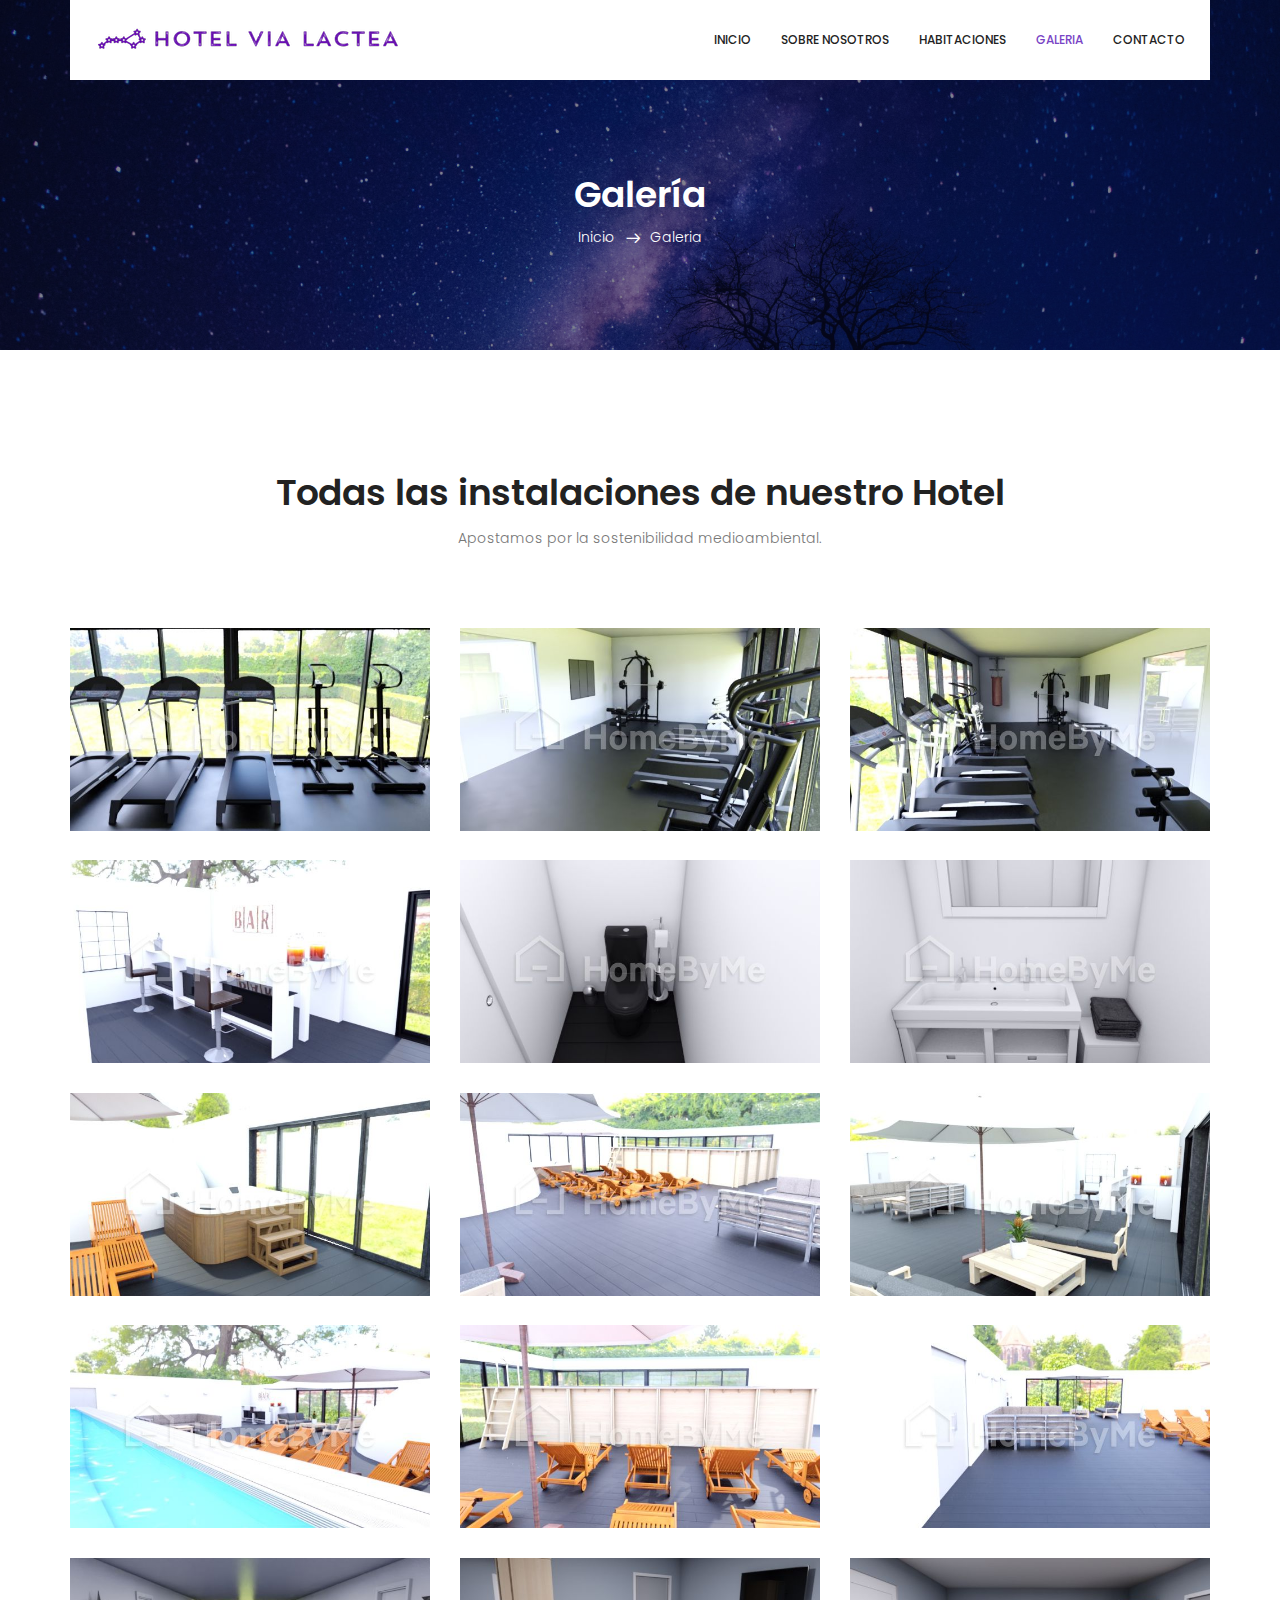
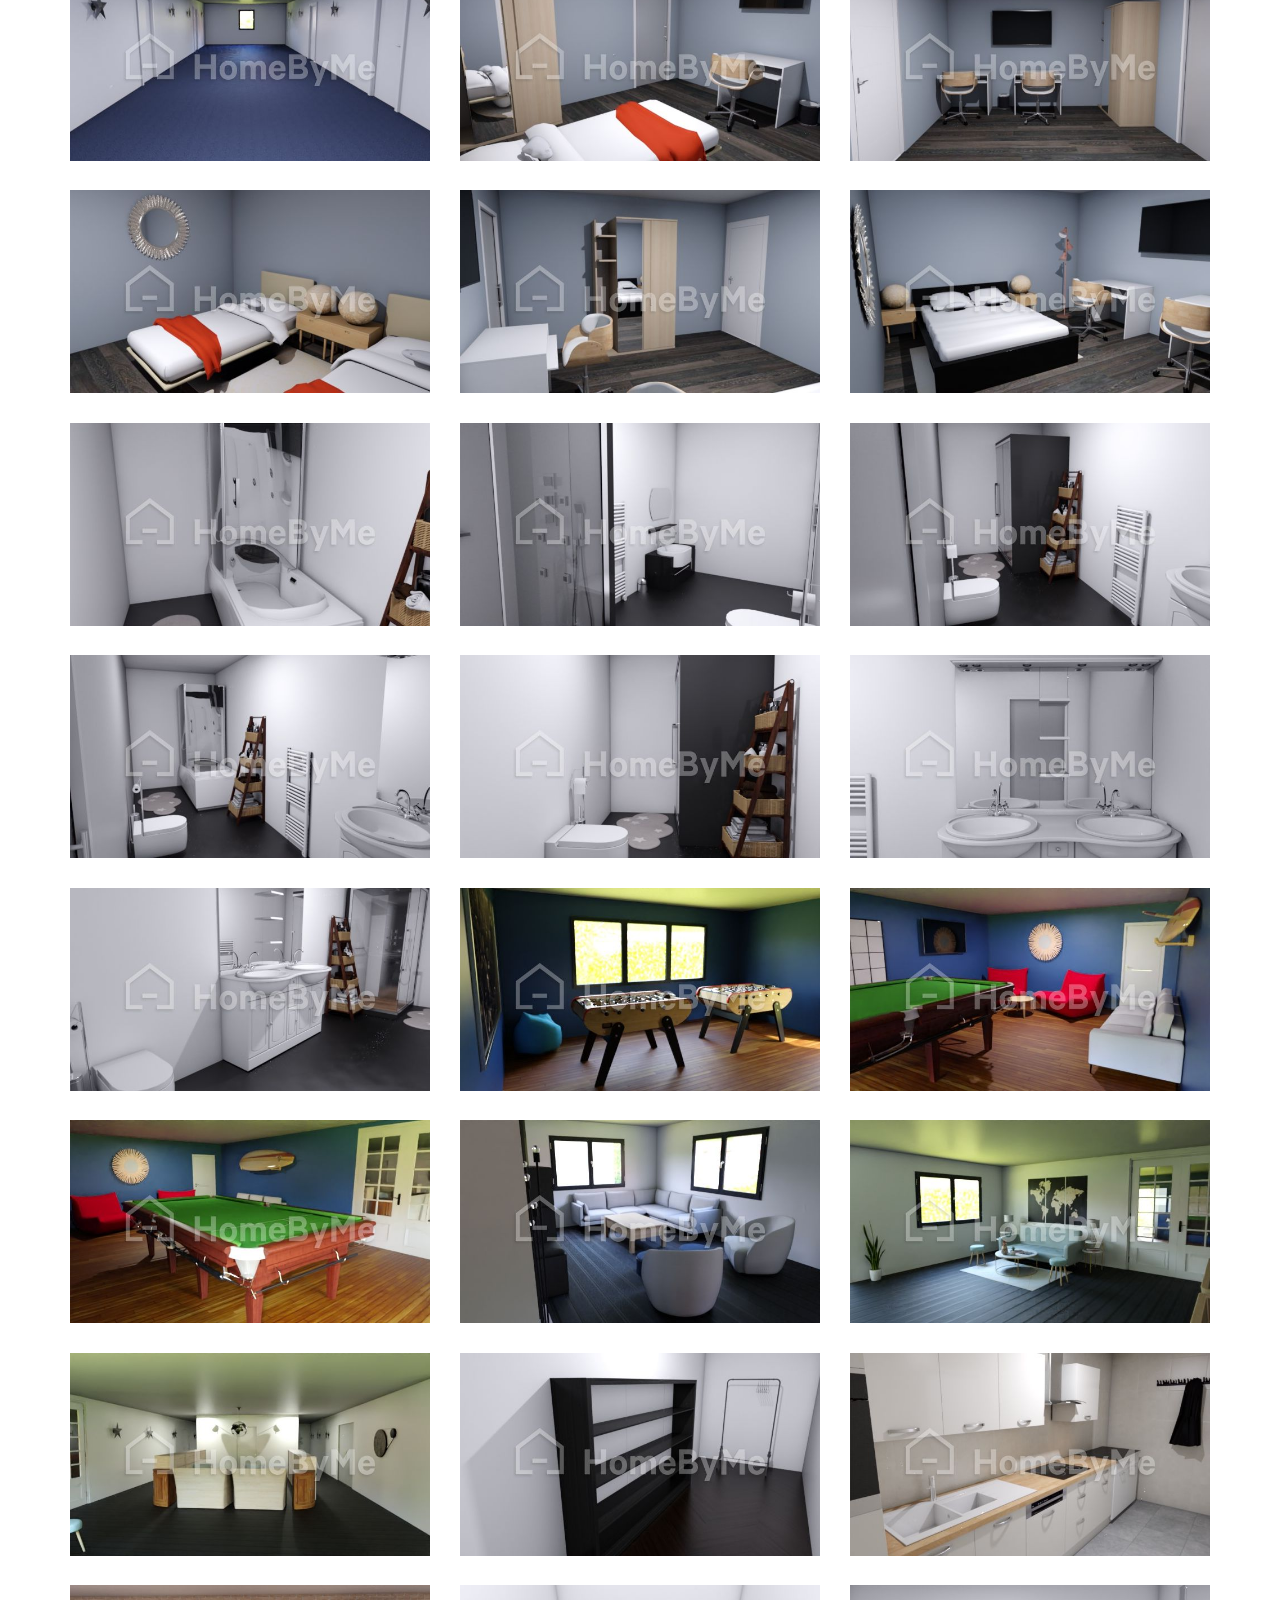
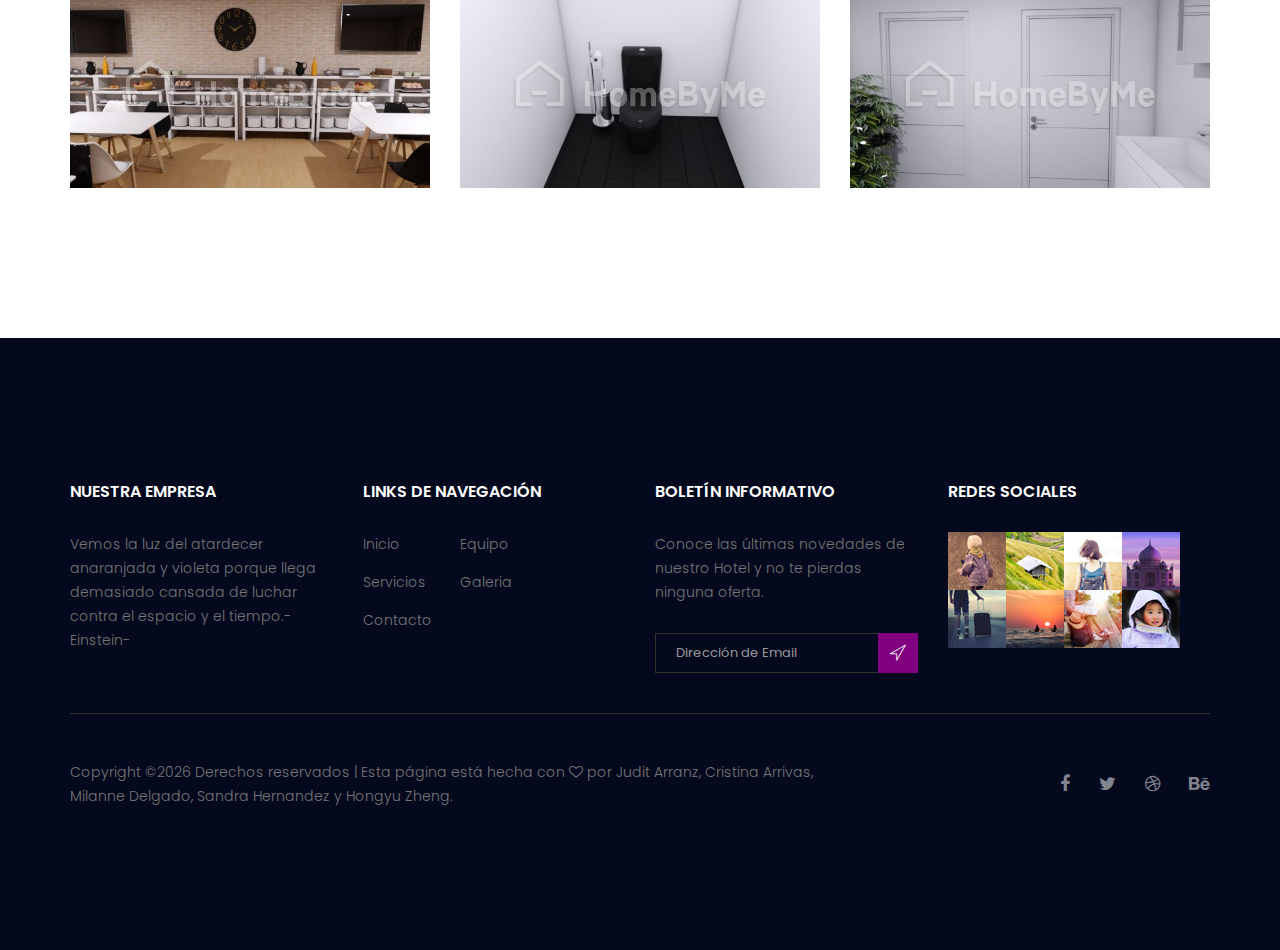
<file: gallery.html>
<!doctype html>
<html lang="en">
    <head>
        <!-- Required meta tags -->
        <meta charset="utf-8">
        <meta name="viewport" content="width=device-width, initial-scale=1, shrink-to-fit=no">
        <link rel="icon" href="image/favicon.png" type="image/png">
        <title>Hotel Vía Láctea</title>
        <!-- Bootstrap CSS -->
        <link rel="stylesheet" href="css/bootstrap.css">
        <link rel="stylesheet" href="vendors/linericon/style.css">
        <link rel="stylesheet" href="css/font-awesome.min.css">
        <link rel="stylesheet" href="vendors/bootstrap-datepicker/bootstrap-datetimepicker.min.css">
        <link rel="stylesheet" href="vendors/nice-select/css/nice-select.css">
        <link rel="stylesheet" href="vendors/owl-carousel/owl.carousel.min.css">
        <link rel="stylesheet" href="vendors/lightbox/simpleLightbox.css">
        <!-- main css -->
        <link rel="stylesheet" href="css/style.css">
        <link rel="stylesheet" href="css/responsive.css">
    </head>
    <body>
        <!--================Header Area =================-->
        <header class="header_area">
            <div class="container">
                <nav class="navbar navbar-expand-lg navbar-light">
                    <!-- Brand and toggle get grouped for better mobile display -->
                    <a class="navbar-brand logo_h" href="index.html"><img src="image/Logo-vialactea.png" alt=""></a>
                    <button class="navbar-toggler" type="button" data-toggle="collapse" data-target="#navbarSupportedContent" aria-controls="navbarSupportedContent" aria-expanded="false" aria-label="Toggle navigation">
                        <span class="icon-bar"></span>
                        <span class="icon-bar"></span>
                        <span class="icon-bar"></span>
                    </button>
                    <!-- Collect the nav links, forms, and other content for toggling -->
                    <div class="collapse navbar-collapse offset" id="navbarSupportedContent">
                        <ul class="nav navbar-nav menu_nav ml-auto">
                            <li class="nav-item"><a class="nav-link" href="index.html">Inicio</a></li> 
                            <li class="nav-item"><a class="nav-link" href="about.html">Sobre nosotros</a></li>
                            <li class="nav-item"><a class="nav-link" href="accomodation.html">Habitaciones</a></li>
                            <li class="nav-item active"><a class="nav-link" href="gallery.html">Galeria</a></li>
                            <li class="nav-item"><a class="nav-link" href="contact.html">Contacto</a></li>
                        </ul>
                    </div> 
                </nav>
            </div>
        </header>
        <!--================Header Area =================-->
        
        <!--================Breadcrumb Area =================-->
        <section class="breadcrumb_area">
            <div class="overlay bg-parallax" data-stellar-ratio="0.8" data-stellar-vertical-offset="0" data-background=""></div>
            <div class="container">
                <div class="page-cover text-center">
                    <h2 class="page-cover-tittle">Galería</h2>
                    <ol class="breadcrumb">
                        <li><a href="index.html">Inicio</a></li>
                        <li class="active">Galeria</li>
                    </ol>
                </div>
            </div>
        </section>
        <!--================Breadcrumb Area =================-->
        
        <!--================Breadcrumb Area =================-->
        <section class="gallery_area section_gap">
            <div class="container">
                <div class="section_title text-center">
                    <h2 class="title_color">Todas las instalaciones de nuestro Hotel</h2>
                    <p>Apostamos por la sostenibilidad medioambiental.</p>
                </div>
                <div class="row imageGallery1" id="gallery">
                    <div class="col-md-4 gallery_item">
                        <div class="gallery_img">
                            <img src="image/rooms/1.jpg" alt="">
                            <div class="hover">
                            	<a class="light" href="image/rooms/1.jpg"><i class="fa fa-expand"></i></a>
                            </div>
                        </div>
                    </div>
                    <div class="col-md-4 gallery_item">
                        <div class="gallery_img">
                            <img src="image/rooms/2.jpg" alt="">
                            <div class="hover">
                            	<a class="light" href="image/rooms/2.jpg"><i class="fa fa-expand"></i></a>
                            </div>
                        </div>
                    </div>
                    <div class="col-md-4 gallery_item">
                        <div class="gallery_img">
                            <img src="image/rooms/3.jpg" alt="">
                            <div class="hover">
                            	<a class="light" href="image/rooms/3.jpg"><i class="fa fa-expand"></i></a>
                            </div>
                        </div>
                    </div>
					<div class="col-md-4 gallery_item">
                        <div class="gallery_img">
                            <img src="image/rooms/4.jpg" alt="">
                            <div class="hover">
                            	<a class="light" href="image/rooms/4.jpg"><i class="fa fa-expand"></i></a>
                            </div>
                        </div>
                    </div>
					<div class="col-md-4 gallery_item">
                        <div class="gallery_img">
                            <img src="image/rooms/5.jpg" alt="">
                            <div class="hover">
                            	<a class="light" href="image/rooms/5.jpg"><i class="fa fa-expand"></i></a>
                            </div>
                        </div>
                    </div>
					<div class="col-md-4 gallery_item">
                        <div class="gallery_img">
                            <img src="image/rooms/6.jpg" alt="">
                            <div class="hover">
                            	<a class="light" href="image/rooms/6.jpg"><i class="fa fa-expand"></i></a>
                            </div>
                        </div>
                    </div>
					<div class="col-md-4 gallery_item">
                        <div class="gallery_img">
                            <img src="image/rooms/7.jpg" alt="">
                            <div class="hover">
                            	<a class="light" href="image/rooms/7.jpg"><i class="fa fa-expand"></i></a>
                            </div>
                        </div>
                    </div>
					<div class="col-md-4 gallery_item">
                        <div class="gallery_img">
                            <img src="image/rooms/8.jpg" alt="">
                            <div class="hover">
                            	<a class="light" href="image/rooms/8.jpg"><i class="fa fa-expand"></i></a>
                            </div>
                        </div>
                    </div>
					<div class="col-md-4 gallery_item">
                        <div class="gallery_img">
                            <img src="image/rooms/9.jpg" alt="">
                            <div class="hover">
                            	<a class="light" href="image/rooms/9.jpg"><i class="fa fa-expand"></i></a>
                            </div>
                        </div>
                    </div>
					<div class="col-md-4 gallery_item">
                        <div class="gallery_img">
                            <img src="image/rooms/10.jpg" alt="">
                            <div class="hover">
                            	<a class="light" href="image/rooms/10.jpg"><i class="fa fa-expand"></i></a>
                            </div>
                        </div>
                    </div>
					<div class="col-md-4 gallery_item">
                        <div class="gallery_img">
                            <img src="image/rooms/11.jpg" alt="">
                            <div class="hover">
                            	<a class="light" href="image/rooms/11.jpg"><i class="fa fa-expand"></i></a>
                            </div>
                        </div>
                    </div>
					<div class="col-md-4 gallery_item">
                        <div class="gallery_img">
                            <img src="image/rooms/12.jpg" alt="">
                            <div class="hover">
                            	<a class="light" href="image/rooms/12.jpg"><i class="fa fa-expand"></i></a>
                            </div>
                        </div>
                    </div>
					<div class="col-md-4 gallery_item">
                        <div class="gallery_img">
                            <img src="image/rooms/13.jpg" alt="">
                            <div class="hover">
                            	<a class="light" href="image/rooms/13.jpg"><i class="fa fa-expand"></i></a>
                            </div>
                        </div>
                    </div>
					<div class="col-md-4 gallery_item">
                        <div class="gallery_img">
                            <img src="image/rooms/14.jpg" alt="">
                            <div class="hover">
                            	<a class="light" href="image/rooms/14.jpg"><i class="fa fa-expand"></i></a>
                            </div>
                        </div>
                    </div>
					<div class="col-md-4 gallery_item">
                        <div class="gallery_img">
                            <img src="image/rooms/15.jpg" alt="">
                            <div class="hover">
                            	<a class="light" href="image/rooms/15.jpg"><i class="fa fa-expand"></i></a>
                            </div>
                        </div>
                    </div>
					<div class="col-md-4 gallery_item">
                        <div class="gallery_img">
                            <img src="image/rooms/16.jpg" alt="">
                            <div class="hover">
                            	<a class="light" href="image/rooms/16.jpg"><i class="fa fa-expand"></i></a>
                            </div>
                        </div>
                    </div>
					<div class="col-md-4 gallery_item">
                        <div class="gallery_img">
                            <img src="image/rooms/17.jpg" alt="">
                            <div class="hover">
                            	<a class="light" href="image/rooms/17.jpg"><i class="fa fa-expand"></i></a>
                            </div>
                        </div>
                    </div>
					<div class="col-md-4 gallery_item">
                        <div class="gallery_img">
                            <img src="image/rooms/18.jpg" alt="">
                            <div class="hover">
                            	<a class="light" href="image/rooms/18.jpg"><i class="fa fa-expand"></i></a>
                            </div>
                        </div>
                    </div>
					<div class="col-md-4 gallery_item">
                        <div class="gallery_img">
                            <img src="image/rooms/19.jpg" alt="">
                            <div class="hover">
                            	<a class="light" href="image/rooms/19.jpg"><i class="fa fa-expand"></i></a>
                            </div>
                        </div>
                    </div>
					<div class="col-md-4 gallery_item">
                        <div class="gallery_img">
                            <img src="image/rooms/20.jpg" alt="">
                            <div class="hover">
                            	<a class="light" href="image/rooms/20.jpg"><i class="fa fa-expand"></i></a>
                            </div>
                        </div>
                    </div>
					<div class="col-md-4 gallery_item">
                        <div class="gallery_img">
                            <img src="image/rooms/21.jpg" alt="">
                            <div class="hover">
                            	<a class="light" href="image/rooms/21.jpg"><i class="fa fa-expand"></i></a>
                            </div>
                        </div>
                    </div>
					<div class="col-md-4 gallery_item">
                        <div class="gallery_img">
                            <img src="image/rooms/22.jpg" alt="">
                            <div class="hover">
                            	<a class="light" href="image/rooms/22.jpg"><i class="fa fa-expand"></i></a>
                            </div>
                        </div>
                    </div>
					<div class="col-md-4 gallery_item">
                        <div class="gallery_img">
                            <img src="image/rooms/23.jpg" alt="">
                            <div class="hover">
                            	<a class="light" href="image/rooms/23.jpg"><i class="fa fa-expand"></i></a>
                            </div>
                        </div>
                    </div>
					<div class="col-md-4 gallery_item">
                        <div class="gallery_img">
                            <img src="image/rooms/24.jpg" alt="">
                            <div class="hover">
                            	<a class="light" href="image/rooms/24.jpg"><i class="fa fa-expand"></i></a>
                            </div>
                        </div>
                    </div>
					<div class="col-md-4 gallery_item">
                        <div class="gallery_img">
                            <img src="image/rooms/25.jpg" alt="">
                            <div class="hover">
                            	<a class="light" href="image/rooms/25.jpg"><i class="fa fa-expand"></i></a>
                            </div>
                        </div>
                    </div>
					<div class="col-md-4 gallery_item">
                        <div class="gallery_img">
                            <img src="image/rooms/26.jpg" alt="">
                            <div class="hover">
                            	<a class="light" href="image/rooms/26.jpg"><i class="fa fa-expand"></i></a>
                            </div>
                        </div>
                    </div>
					<div class="col-md-4 gallery_item">
                        <div class="gallery_img">
                            <img src="image/rooms/27.jpg" alt="">
                            <div class="hover">
                            	<a class="light" href="image/rooms/27.jpg"><i class="fa fa-expand"></i></a>
                            </div>
                        </div>
                    </div>
					<div class="col-md-4 gallery_item">
                        <div class="gallery_img">
                            <img src="image/rooms/28.jpg" alt="">
                            <div class="hover">
                            	<a class="light" href="image/rooms/28.jpg"><i class="fa fa-expand"></i></a>
                            </div>
                        </div>
                    </div>
					<div class="col-md-4 gallery_item">
                        <div class="gallery_img">
                            <img src="image/rooms/29.jpg" alt="">
                            <div class="hover">
                            	<a class="light" href="image/rooms/29.jpg"><i class="fa fa-expand"></i></a>
                            </div>
                        </div>
                    </div>
					<div class="col-md-4 gallery_item">
                        <div class="gallery_img">
                            <img src="image/rooms/30.jpg" alt="">
                            <div class="hover">
                            	<a class="light" href="image/rooms/30.jpg"><i class="fa fa-expand"></i></a>
                            </div>
                        </div>
                    </div>
					<div class="col-md-4 gallery_item">
                        <div class="gallery_img">
                            <img src="image/rooms/31.jpg" alt="">
                            <div class="hover">
                            	<a class="light" href="image/rooms/31.jpg"><i class="fa fa-expand"></i></a>
                            </div>
                        </div>
                    </div>
					<div class="col-md-4 gallery_item">
                        <div class="gallery_img">
                            <img src="image/rooms/32.jpg" alt="">
                            <div class="hover">
                            	<a class="light" href="image/rooms/32.jpg"><i class="fa fa-expand"></i></a>
                            </div>
                        </div>
                    </div>
					<div class="col-md-4 gallery_item">
                        <div class="gallery_img">
                            <img src="image/rooms/33.jpg" alt="">
                            <div class="hover">
                            	<a class="light" href="image/rooms/33.jpg"><i class="fa fa-expand"></i></a>
                            </div>
                        </div>
                    </div>
					<div class="col-md-4 gallery_item">
                        <div class="gallery_img">
                            <img src="image/rooms/34.jpg" alt="">
                            <div class="hover">
                            	<a class="light" href="image/rooms/34.jpg"><i class="fa fa-expand"></i></a>
                            </div>
                        </div>
                    </div>
					<div class="col-md-4 gallery_item">
                        <div class="gallery_img">
                            <img src="image/rooms/35.jpg" alt="">
                            <div class="hover">
                            	<a class="light" href="image/rooms/35.jpg"><i class="fa fa-expand"></i></a>
                            </div>
                        </div>
                    </div>
					<div class="col-md-4 gallery_item">
                        <div class="gallery_img">
                            <img src="image/rooms/36.jpg" alt="">
                            <div class="hover">
                            	<a class="light" href="image/rooms/36.jpg"><i class="fa fa-expand"></i></a>
                            </div>
                        </div>
                    </div>
					
					
					
                </div>
            </div>
        </section>
        <!--================Breadcrumb Area =================-->
        
        <!--================ start footer Area  =================-->	
        <footer class="footer-area section_gap">
            <div class="container">
                <div class="row">
                    <div class="col-lg-3  col-md-6 col-sm-6">
                        <div class="single-footer-widget">
                            <h6 class="footer_title">Nuestra Empresa</h6>
                            <p>Vemos la luz del atardecer anaranjada y violeta porque llega demasiado cansada de luchar contra el espacio y el tiempo.-Einstein-</p>
                        </div>
                    </div>
                    <div class="col-lg-3 col-md-6 col-sm-6">
                        <div class="single-footer-widget">
                            <h6 class="footer_title">Links de Navegación</h6>
                            <div class="row">
                                <div class="col-4">
                                    <ul class="list_style">
                                        <li><a href="#">Inicio</a></li>
                                        <li><a href="#">Servicios</a></li>
                                        <li><a href="#">Contacto</a></li>
                                    </ul>
                                </div>
                                <div class="col-4">
                                    <ul class="list_style">
                                        <li><a href="#">Equipo</a></li>
                                        <li><a href="#">Galeria</a></li>
                                    </ul>
                                </div>										
                            </div>							
                        </div>
                    </div>							
                    <div class="col-lg-3 col-md-6 col-sm-6">
                        <div class="single-footer-widget">
                            <h6 class="footer_title">Boletín Informativo</h6>
                            <p> Conoce las últimas novedades de nuestro Hotel y no te pierdas ninguna oferta. </p>		
                            <div id="mc_embed_signup">
                                <form target="_blank" action="https://spondonit.us12.list-manage.com/subscribe/post?u=1462626880ade1ac87bd9c93a&amp;id=92a4423d01" method="get" class="subscribe_form relative">
                                    <div class="input-group d-flex flex-row">
                                        <input name="EMAIL" placeholder="Dirección de Email" onfocus="this.placeholder = ''" onblur="this.placeholder = 'Email Address '" required="" type="email">
                                        <button class="btn sub-btn"><span class="lnr lnr-location"></span></button>		
                                    </div>									
                                    <div class="mt-10 info"></div>
                                </form>
                            </div>
                        </div>
                    </div>
                    <div class="col-lg-3 col-md-6 col-sm-6">
                        <div class="Conocenos en las redes sociales">
                            <h6 class="footer_title">Redes sociales</h6>
                            <ul class="list_style instafeed d-flex flex-wrap">
                                <li><img src="image/instagram/Image-01.jpg" alt=""></li>
                                <li><img src="image/instagram/Image-02.jpg" alt=""></li>
                                <li><img src="image/instagram/Image-03.jpg" alt=""></li>
                                <li><img src="image/instagram/Image-04.jpg" alt=""></li>
                                <li><img src="image/instagram/Image-05.jpg" alt=""></li>
                                <li><img src="image/instagram/Image-06.jpg" alt=""></li>
                                <li><img src="image/instagram/Image-07.jpg" alt=""></li>
                                <li><img src="image/instagram/Image-08.jpg" alt=""></li>
                            </ul>
                        </div>
                    </div>						
                </div>
                <div class="border_line"></div>
                <div class="row footer-bottom d-flex justify-content-between align-items-center">
                    <p class="col-lg-8 col-sm-12 footer-text m-0"><!-- Link back to Colorlib can't be removed. Template is licensed under CC BY 3.0. -->
Copyright &copy;<script>document.write(new Date().getFullYear());</script> Derechos reservados | Esta página está hecha con <i class="fa fa-heart-o" aria-hidden="true"></i> por Judit Arranz, Cristina Arrivas, Milanne Delgado, Sandra Hernandez y Hongyu Zheng.
<!-- Link back to Colorlib can't be removed. Template is licensed under CC BY 3.0. --></p>
                    <div class="col-lg-4 col-sm-12 footer-social">
                        <a href="#"><i class="fa fa-facebook"></i></a>
                        <a href="#"><i class="fa fa-twitter"></i></a>
                        <a href="#"><i class="fa fa-dribbble"></i></a>
                        <a href="#"><i class="fa fa-behance"></i></a>
                    </div>
                </div>
            </div>
        </footer>
		<!--================ End footer Area  =================-->
        
        
        <!-- Optional JavaScript -->
        <!-- jQuery first, then Popper.js, then Bootstrap JS -->
        <script src="js/jquery-3.2.1.min.js"></script>
        <script src="js/popper.js"></script>
        <script src="js/bootstrap.min.js"></script>
        <script src="vendors/owl-carousel/owl.carousel.min.js"></script>
        <script src="js/jquery.ajaxchimp.min.js"></script>
        <script src="vendors/bootstrap-datepicker/bootstrap-datetimepicker.min.js"></script>
        <script src="vendors/nice-select/js/jquery.nice-select.js"></script>
        <script src="js/mail-script.js"></script>
        <script src="js/stellar.js"></script>
        <script src="vendors/imagesloaded/imagesloaded.pkgd.min.js"></script>
        <script src="vendors/isotope/isotope-min.js"></script>
        <script src="js/stellar.js"></script>
        <script src="vendors/lightbox/simpleLightbox.min.js"></script>
        <script src="js/custom.js"></script>
    </body>
</html>
</file>
<file: vendors/linericon/style.css>
@font-face {
	font-family: 'Linearicons-Free';
	src:url('fonts/Linearicons-Free.eot?w118d');
	src:url('fonts/Linearicons-Free.eot?#iefixw118d') format('embedded-opentype'),
		url('fonts/Linearicons-Free.woff2?w118d') format('woff2'),
		url('fonts/Linearicons-Free.woff?w118d') format('woff'),
		url('fonts/Linearicons-Free.ttf?w118d') format('truetype'),
		url('fonts/Linearicons-Free.svg?w118d#Linearicons-Free') format('svg');
	font-weight: normal;
	font-style: normal;
}

.lnr {
	font-family: 'Linearicons-Free';
	speak: none;
	font-style: normal;
	font-weight: normal;
	font-variant: normal;
	text-transform: none;
	line-height: 1;

	/* Better Font Rendering =========== */
	-webkit-font-smoothing: antialiased;
	-moz-osx-font-smoothing: grayscale;
}

.lnr-home:before {
	content: "\e800";
}
.lnr-apartment:before {
	content: "\e801";
}
.lnr-pencil:before {
	content: "\e802";
}
.lnr-magic-wand:before {
	content: "\e803";
}
.lnr-drop:before {
	content: "\e804";
}
.lnr-lighter:before {
	content: "\e805";
}
.lnr-poop:before {
	content: "\e806";
}
.lnr-sun:before {
	content: "\e807";
}
.lnr-moon:before {
	content: "\e808";
}
.lnr-cloud:before {
	content: "\e809";
}
.lnr-cloud-upload:before {
	content: "\e80a";
}
.lnr-cloud-download:before {
	content: "\e80b";
}
.lnr-cloud-sync:before {
	content: "\e80c";
}
.lnr-cloud-check:before {
	content: "\e80d";
}
.lnr-database:before {
	content: "\e80e";
}
.lnr-lock:before {
	content: "\e80f";
}
.lnr-cog:before {
	content: "\e810";
}
.lnr-trash:before {
	content: "\e811";
}
.lnr-dice:before {
	content: "\e812";
}
.lnr-heart:before {
	content: "\e813";
}
.lnr-star:before {
	content: "\e814";
}
.lnr-star-half:before {
	content: "\e815";
}
.lnr-star-empty:before {
	content: "\e816";
}
.lnr-flag:before {
	content: "\e817";
}
.lnr-envelope:before {
	content: "\e818";
}
.lnr-paperclip:before {
	content: "\e819";
}
.lnr-inbox:before {
	content: "\e81a";
}
.lnr-eye:before {
	content: "\e81b";
}
.lnr-printer:before {
	content: "\e81c";
}
.lnr-file-empty:before {
	content: "\e81d";
}
.lnr-file-add:before {
	content: "\e81e";
}
.lnr-enter:before {
	content: "\e81f";
}
.lnr-exit:before {
	content: "\e820";
}
.lnr-graduation-hat:before {
	content: "\e821";
}
.lnr-license:before {
	content: "\e822";
}
.lnr-music-note:before {
	content: "\e823";
}
.lnr-film-play:before {
	content: "\e824";
}
.lnr-camera-video:before {
	content: "\e825";
}
.lnr-camera:before {
	content: "\e826";
}
.lnr-picture:before {
	content: "\e827";
}
.lnr-book:before {
	content: "\e828";
}
.lnr-bookmark:before {
	content: "\e829";
}
.lnr-user:before {
	content: "\e82a";
}
.lnr-users:before {
	content: "\e82b";
}
.lnr-shirt:before {
	content: "\e82c";
}
.lnr-store:before {
	content: "\e82d";
}
.lnr-cart:before {
	content: "\e82e";
}
.lnr-tag:before {
	content: "\e82f";
}
.lnr-phone-handset:before {
	content: "\e830";
}
.lnr-phone:before {
	content: "\e831";
}
.lnr-pushpin:before {
	content: "\e832";
}
.lnr-map-marker:before {
	content: "\e833";
}
.lnr-map:before {
	content: "\e834";
}
.lnr-location:before {
	content: "\e835";
}
.lnr-calendar-full:before {
	content: "\e836";
}
.lnr-keyboard:before {
	content: "\e837";
}
.lnr-spell-check:before {
	content: "\e838";
}
.lnr-screen:before {
	content: "\e839";
}
.lnr-smartphone:before {
	content: "\e83a";
}
.lnr-tablet:before {
	content: "\e83b";
}
.lnr-laptop:before {
	content: "\e83c";
}
.lnr-laptop-phone:before {
	content: "\e83d";
}
.lnr-power-switch:before {
	content: "\e83e";
}
.lnr-bubble:before {
	content: "\e83f";
}
.lnr-heart-pulse:before {
	content: "\e840";
}
.lnr-construction:before {
	content: "\e841";
}
.lnr-pie-chart:before {
	content: "\e842";
}
.lnr-chart-bars:before {
	content: "\e843";
}
.lnr-gift:before {
	content: "\e844";
}
.lnr-diamond:before {
	content: "\e845";
}
.lnr-linearicons:before {
	content: "\e846";
}
.lnr-dinner:before {
	content: "\e847";
}
.lnr-coffee-cup:before {
	content: "\e848";
}
.lnr-leaf:before {
	content: "\e849";
}
.lnr-paw:before {
	content: "\e84a";
}
.lnr-rocket:before {
	content: "\e84b";
}
.lnr-briefcase:before {
	content: "\e84c";
}
.lnr-bus:before {
	content: "\e84d";
}
.lnr-car:before {
	content: "\e84e";
}
.lnr-train:before {
	content: "\e84f";
}
.lnr-bicycle:before {
	content: "\e850";
}
.lnr-wheelchair:before {
	content: "\e851";
}
.lnr-select:before {
	content: "\e852";
}
.lnr-earth:before {
	content: "\e853";
}
.lnr-smile:before {
	content: "\e854";
}
.lnr-sad:before {
	content: "\e855";
}
.lnr-neutral:before {
	content: "\e856";
}
.lnr-mustache:before {
	content: "\e857";
}
.lnr-alarm:before {
	content: "\e858";
}
.lnr-bullhorn:before {
	content: "\e859";
}
.lnr-volume-high:before {
	content: "\e85a";
}
.lnr-volume-medium:before {
	content: "\e85b";
}
.lnr-volume-low:before {
	content: "\e85c";
}
.lnr-volume:before {
	content: "\e85d";
}
.lnr-mic:before {
	content: "\e85e";
}
.lnr-hourglass:before {
	content: "\e85f";
}
.lnr-undo:before {
	content: "\e860";
}
.lnr-redo:before {
	content: "\e861";
}
.lnr-sync:before {
	content: "\e862";
}
.lnr-history:before {
	content: "\e863";
}
.lnr-clock:before {
	content: "\e864";
}
.lnr-download:before {
	content: "\e865";
}
.lnr-upload:before {
	content: "\e866";
}
.lnr-enter-down:before {
	content: "\e867";
}
.lnr-exit-up:before {
	content: "\e868";
}
.lnr-bug:before {
	content: "\e869";
}
.lnr-code:before {
	content: "\e86a";
}
.lnr-link:before {
	content: "\e86b";
}
.lnr-unlink:before {
	content: "\e86c";
}
.lnr-thumbs-up:before {
	content: "\e86d";
}
.lnr-thumbs-down:before {
	content: "\e86e";
}
.lnr-magnifier:before {
	content: "\e86f";
}
.lnr-cross:before {
	content: "\e870";
}
.lnr-menu:before {
	content: "\e871";
}
.lnr-list:before {
	content: "\e872";
}
.lnr-chevron-up:before {
	content: "\e873";
}
.lnr-chevron-down:before {
	content: "\e874";
}
.lnr-chevron-left:before {
	content: "\e875";
}
.lnr-chevron-right:before {
	content: "\e876";
}
.lnr-arrow-up:before {
	content: "\e877";
}
.lnr-arrow-down:before {
	content: "\e878";
}
.lnr-arrow-left:before {
	content: "\e879";
}
.lnr-arrow-right:before {
	content: "\e87a";
}
.lnr-move:before {
	content: "\e87b";
}
.lnr-warning:before {
	content: "\e87c";
}
.lnr-question-circle:before {
	content: "\e87d";
}
.lnr-menu-circle:before {
	content: "\e87e";
}
.lnr-checkmark-circle:before {
	content: "\e87f";
}
.lnr-cross-circle:before {
	content: "\e880";
}
.lnr-plus-circle:before {
	content: "\e881";
}
.lnr-circle-minus:before {
	content: "\e882";
}
.lnr-arrow-up-circle:before {
	content: "\e883";
}
.lnr-arrow-down-circle:before {
	content: "\e884";
}
.lnr-arrow-left-circle:before {
	content: "\e885";
}
.lnr-arrow-right-circle:before {
	content: "\e886";
}
.lnr-chevron-up-circle:before {
	content: "\e887";
}
.lnr-chevron-down-circle:before {
	content: "\e888";
}
.lnr-chevron-left-circle:before {
	content: "\e889";
}
.lnr-chevron-right-circle:before {
	content: "\e88a";
}
.lnr-crop:before {
	content: "\e88b";
}
.lnr-frame-expand:before {
	content: "\e88c";
}
.lnr-frame-contract:before {
	content: "\e88d";
}
.lnr-layers:before {
	content: "\e88e";
}
.lnr-funnel:before {
	content: "\e88f";
}
.lnr-text-format:before {
	content: "\e890";
}
.lnr-text-format-remove:before {
	content: "\e891";
}
.lnr-text-size:before {
	content: "\e892";
}
.lnr-bold:before {
	content: "\e893";
}
.lnr-italic:before {
	content: "\e894";
}
.lnr-underline:before {
	content: "\e895";
}
.lnr-strikethrough:before {
	content: "\e896";
}
.lnr-highlight:before {
	content: "\e897";
}
.lnr-text-align-left:before {
	content: "\e898";
}
.lnr-text-align-center:before {
	content: "\e899";
}
.lnr-text-align-right:before {
	content: "\e89a";
}
.lnr-text-align-justify:before {
	content: "\e89b";
}
.lnr-line-spacing:before {
	content: "\e89c";
}
.lnr-indent-increase:before {
	content: "\e89d";
}
.lnr-indent-decrease:before {
	content: "\e89e";
}
.lnr-pilcrow:before {
	content: "\e89f";
}
.lnr-direction-ltr:before {
	content: "\e8a0";
}
.lnr-direction-rtl:before {
	content: "\e8a1";
}
.lnr-page-break:before {
	content: "\e8a2";
}
.lnr-sort-alpha-asc:before {
	content: "\e8a3";
}
.lnr-sort-amount-asc:before {
	content: "\e8a4";
}
.lnr-hand:before {
	content: "\e8a5";
}
.lnr-pointer-up:before {
	content: "\e8a6";
}
.lnr-pointer-right:before {
	content: "\e8a7";
}
.lnr-pointer-down:before {
	content: "\e8a8";
}
.lnr-pointer-left:before {
	content: "\e8a9";
}
</file>
<file: vendors/nice-select/css/nice-select.css>
.nice-select {
  -webkit-tap-highlight-color: transparent;
  background-color: #fff;
  border-radius: 5px;
  border: solid 1px #e8e8e8;
  box-sizing: border-box;
  clear: both;
  cursor: pointer;
  display: block;
  float: left;
  font-family: inherit;
  font-size: 14px;
  font-weight: normal;
  height: 42px;
  line-height: 40px;
  outline: none;
  padding-left: 18px;
  padding-right: 30px;
  position: relative;
  text-align: left !important;
  -webkit-transition: all 0.2s ease-in-out;
  transition: all 0.2s ease-in-out;
  -webkit-user-select: none;
     -moz-user-select: none;
      -ms-user-select: none;
          user-select: none;
  white-space: nowrap;
  width: auto; }
  .nice-select:hover {
    border-color: #dbdbdb; }
  .nice-select:active, .nice-select.open, .nice-select:focus {
    border-color: #999; }
  .nice-select:after {
    border-bottom: 2px solid #999;
    border-right: 2px solid #999;
    content: '';
    display: block;
    height: 5px;
    margin-top: -4px;
    pointer-events: none;
    position: absolute;
    right: 12px;
    top: 50%;
    -webkit-transform-origin: 66% 66%;
        -ms-transform-origin: 66% 66%;
            transform-origin: 66% 66%;
    -webkit-transform: rotate(45deg);
        -ms-transform: rotate(45deg);
            transform: rotate(45deg);
    -webkit-transition: all 0.15s ease-in-out;
    transition: all 0.15s ease-in-out;
    width: 5px; }
  .nice-select.open:after {
    -webkit-transform: rotate(-135deg);
        -ms-transform: rotate(-135deg);
            transform: rotate(-135deg); }
  .nice-select.open .list {
    opacity: 1;
    pointer-events: auto;
    -webkit-transform: scale(1) translateY(0);
        -ms-transform: scale(1) translateY(0);
            transform: scale(1) translateY(0); }
  .nice-select.disabled {
    border-color: #ededed;
    color: #999;
    pointer-events: none; }
    .nice-select.disabled:after {
      border-color: #cccccc; }
  .nice-select.wide {
    width: 100%; }
    .nice-select.wide .list {
      left: 0 !important;
      right: 0 !important; }
  .nice-select.right {
    float: right; }
    .nice-select.right .list {
      left: auto;
      right: 0; }
  .nice-select.small {
    font-size: 12px;
    height: 36px;
    line-height: 34px; }
    .nice-select.small:after {
      height: 4px;
      width: 4px; }
    .nice-select.small .option {
      line-height: 34px;
      min-height: 34px; }
  .nice-select .list {
    background-color: #fff;
    border-radius: 5px;
    box-shadow: 0 0 0 1px rgba(68, 68, 68, 0.11);
    box-sizing: border-box;
    margin-top: 4px;
    opacity: 0;
    overflow: hidden;
    padding: 0;
    pointer-events: none;
    position: absolute;
    top: 100%;
    left: 0;
    -webkit-transform-origin: 50% 0;
        -ms-transform-origin: 50% 0;
            transform-origin: 50% 0;
    -webkit-transform: scale(0.75) translateY(-21px);
        -ms-transform: scale(0.75) translateY(-21px);
            transform: scale(0.75) translateY(-21px);
    -webkit-transition: all 0.2s cubic-bezier(0.5, 0, 0, 1.25), opacity 0.15s ease-out;
    transition: all 0.2s cubic-bezier(0.5, 0, 0, 1.25), opacity 0.15s ease-out;
    z-index: 9; }
    .nice-select .list:hover .option:not(:hover) {
      background-color: transparent !important; }
  .nice-select .option {
    cursor: pointer;
    font-weight: 400;
    line-height: 40px;
    list-style: none;
    min-height: 40px;
    outline: none;
    padding-left: 18px;
    padding-right: 29px;
    text-align: left;
    -webkit-transition: all 0.2s;
    transition: all 0.2s; }
    .nice-select .option:hover, .nice-select .option.focus, .nice-select .option.selected.focus {
      background-color: #f6f6f6; }
    .nice-select .option.selected {
      font-weight: bold; }
    .nice-select .option.disabled {
      background-color: transparent;
      color: #999;
      cursor: default; }

.no-csspointerevents .nice-select .list {
  display: none; }

.no-csspointerevents .nice-select.open .list {
  display: block; }
</file>
<file: css/style.css>
/*----------------------------------------------------
@File: Default Styles
@Author: Rocky
@URL: http://wethemez.com
Author E-mail: rockybd1995@gmail.com

This file contains the styling for the actual theme, this
is the file you need to edit to change the look of the
theme.
---------------------------------------------------- */
/*=====================================================================
@Template Name: Royal Hotel
@Author: Rocky
@Developed By: Rocky
@Developer URL: http://rocky.wethemez.com
Author E-mail: rockybd1995@gmail.com

@Default Styles

Table of Content:
01/ Variables
02/ predefin
03/ header
04/ button
05/ banner
06/ breadcrumb
07/ about
08/ team
09/ project 
10/ price 
11/ team 
12/ blog 
13/ video  
14/ features  
15/ career  
16/ contact 
17/ footer

=====================================================================*/
/*----------------------------------------------------*/
/*font Variables*/
/*Color Variables*/
/*=================== fonts ====================*/
@import url("https://fonts.googleapis.com/css?family=Poppins:300,400,500,600,700");
.col-md-offset-right-1, .col-lg-offset-right-1 {
  margin-right: 8.33333333%;
}

/*---------------------------------------------------- */
/*----------------------------------------------------*/
.list_style {
  list-style: none;
  margin: 0px;
  padding: 0px;
}

a {
  text-decoration: none;
  -webkit-transition: all 0.3s ease-in-out;
  -o-transition: all 0.3s ease-in-out;
  transition: all 0.3s ease-in-out;
}

a:hover, a:focus {
  text-decoration: none;
  outline: none;
}

.row.m0 {
  margin: 0px;
}

.p0 {
  padding: 0px;
}

.mt-30 {
  margin-top: 30px;
}

.mt-25 {
  margin-top: 25px;
}

body {
  line-height: 24px;
  font-size: 14px;
  font-family: "Poppins", sans-serif;
  font-weight: 300;
  color: #777777;
}

section {
  background: #fff;
}

h1, h2, h3, h4, h5, h6 {
  font-family: "Poppins", sans-serif;
  font-weight: 600;
}

button:focus {
  outline: none;
}

@media (min-width: 1200px) {
  .container {
    max-width: 1170px;
  }
}

.section_gap {
  padding: 120px 0;
}

.d_flex {
  display: -webkit-box;
  display: -ms-flexbox;
  display: flex;
}

.row_reverse {
  -webkit-box-orient: horizontal;
  -webkit-box-direction: reverse;
  -ms-flex-direction: row-reverse;
  flex-direction: row-reverse;
}

.mb_30 {
  margin-bottom: -30px;
}

.section_title {
  margin-bottom: 75px;
}

.section_title h2 {
  font-size: 36px;
  line-height: 45px;
  font-weight: 600;
}

.section_title p {
  font-size: 14px;
  line-height: 30px;
  color: #777777;
  margin-bottom: 0px;
}

.title_color {
  color: #222222;
}

.title_w {
  color: #fff;
}

.title {
  font-size: 36px;
  line-height: 45px;
  font-weight: 600;
}

/*---------------------------------------------------- */
/*----------------------------------------------------*/
.theme_btn {
  font-size: 14px;
  line-height: 30px;
  text-transform: uppercase;
  color: #fff;
  font-weight: 600;
  background: #800080;
  padding: 5px 30px;
}

.theme_btn:before {
  background: #572364;
}

.theme_btn:hover {
  color: #fff;
}

.white_btn {
  background: #fff;
  padding: 0px 40px;
  line-height: 40px;
  font-size: 14px;
  color: #222222;
  font-family: "Poppins", sans-serif;
  font-weight: 500;
}

.button_hover {
  border-radius: 0px;
  position: relative;
  z-index: 1;
  -webkit-transition: all 0.3s linear;
  -o-transition: all 0.3s linear;
  transition: all 0.3s linear;
  overflow: hidden;
  border: 0px;
  display: inline-block;
  text-align: center;
}

.button_hover:before {
  content: "";
  width: 100%;
  height: 100%;
  left: 0;
  top: 0;
  position: absolute;
  -webkit-transform: translateX(-100%);
  -ms-transform: translateX(-100%);
  transform: translateX(-100%);
  z-index: -1;
  background: #572364;
  -webkit-transition: all 0.3s linear;
  -o-transition: all 0.3s linear;
  transition: all 0.3s linear;
  opacity: 0;
}

.button_hover:hover {
  color: #fff;
}

.button_hover:hover:before {
  -webkit-transform: translateX(0);
  -ms-transform: translateX(0);
  transform: translateX(0);
  opacity: 1;
}

.theme_btn_two {
  font-size: 14px;
  font-weight: 500;
  line-height: 30px;
  background: #222222;
  color: #fff;
  text-transform: uppercase;
  padding: 5px 29px;
}

.book_now_btn {
  width: 100%;
  display: block;
  background: #800080;
  color: #222222;
  text-transform: uppercase;
  font-size: 14px;
  line-height: 30px;
  font-weight: 500;
  padding: 5px 20px;
}

/*---------------------------------------------------- */
/*----------------------------------------------------*/
/*============== header css =============*/
.header_area {
  position: absolute;
  top: 0;
  left: 0;
  width: 100%;
  z-index: 20;
}

.header-top {
  padding: 3px 0px;
}

.header-top a {
  color: #fff;
  -webkit-transition: all 0.3s linear;
  -o-transition: all 0.3s linear;
  transition: all 0.3s linear;
}

.header-top a:hover {
  color: #800080;
}

.header-top ul {
  padding-left: 0px;
  margin-bottom: 0px;
}

.header-top ul li {
  display: inline-block;
  margin-right: 15px;
}

@media (max-width: 414px) {
  .header-top ul li {
    margin-right: 0px;
  }
}

.header-top .header-top-left a {
  margin-right: 8px;
  font-size: 12px;
  font-weight: 500;
  line-height: 20px;
  display: inline-block;
}

.header-top .header-top-right {
  text-align: right;
}

.header-top .header-top-right .header-social a {
  color: #fff;
  margin-left: 15px;
  -webkit-transition: all 0.3s linear;
  -o-transition: all 0.3s linear;
  transition: all 0.3s linear;
  font-size: 14px;
}

.header-top .header-top-right .header-social a:hover {
  color: #800080;
}

.navbar {
  padding: 0px;
  border: 0px;
  border-radius: 0px;
}

.navbar {
  background: #fff;
  padding: 0px 25px;
}

.navbar .logo_h {
  padding-top: 0px;
}

.navbar .menu_nav .nav-item .nav-link {
  font: 500 12px/80px "Poppins", sans-serif;
  color: #222222;
  text-transform: uppercase;
  padding: 0px;
}

.navbar .menu_nav .nav-item .nav-link:after {
  display: none;
}

.navbar .menu_nav .nav-item:hover .nav-link, .navbar .menu_nav .nav-item.active .nav-link {
  color: #7844c5;
}

.navbar .menu_nav .nav-item.submenu {
  position: relative;
}

.navbar .menu_nav .nav-item.submenu ul {
  border: none;
  padding: 0px;
  border-radius: 0px;
  -webkit-box-shadow: none;
  box-shadow: none;
  margin: 0px;
  background: transparent;
}

@media (min-width: 992px) {
  .navbar .menu_nav .nav-item.submenu ul {
    position: absolute;
    top: 100%;
    left: 0px;
    min-width: 220px;
    text-align: left;
    opacity: 0;
    -webkit-transition: all 300ms ease-in;
    -o-transition: all 300ms ease-in;
    transition: all 300ms ease-in;
    visibility: hidden;
    display: block;
    border: none;
    padding: 0px;
    border-radius: 0px;
  }
}

.navbar .menu_nav .nav-item.submenu ul:before {
  content: "";
  width: 0;
  height: 0;
  border-style: solid;
  border-width: 10px 10px 0 10px;
  border-color: #eeeeee transparent transparent transparent;
  position: absolute;
  right: 24px;
  top: 45px;
  z-index: 3;
  opacity: 0;
  -webkit-transition: all 400ms linear;
  -o-transition: all 400ms linear;
  transition: all 400ms linear;
}

.navbar .menu_nav .nav-item.submenu ul .nav-item {
  display: block;
  float: none;
  margin-right: 0px;
  border-bottom: 1px solid #ededed;
  margin-left: 0px;
  background: #fff;
  -webkit-transition: all 0.4s linear;
  -o-transition: all 0.4s linear;
  transition: all 0.4s linear;
}

@media (min-width: 992px) {
  .navbar .menu_nav .nav-item.submenu ul .nav-item {
    margin-top: 10px;
  }
}

.navbar .menu_nav .nav-item.submenu ul .nav-item .nav-link {
  line-height: 45px;
  color: #222222;
  padding: 0px 30px;
  -webkit-transition: all 150ms linear;
  -o-transition: all 150ms linear;
  transition: all 150ms linear;
  display: block;
}

.navbar .menu_nav .nav-item.submenu ul .nav-item:last-child {
  border-bottom: none;
}

.navbar .menu_nav .nav-item.submenu ul .nav-item:hover .nav-link {
  background: #f0f0f0;
  color: #7844c5;
}

@media (min-width: 992px) {
  .navbar .menu_nav .nav-item.submenu:hover ul {
    visibility: visible;
    opacity: 1;
  }
}

.navbar .menu_nav .nav-item.submenu:hover ul .nav-item {
  margin-top: 0px;
}

.navbar .menu_nav .nav-item + li {
  margin-left: 30px;
}

.menu_two {
  background: rgba(255, 255, 255, 0.15);
}

.menu_two .menu_nav .nav-item .nav-link {
  line-height: 60px;
  color: #fff;
}

.navbar_fixed {
  position: fixed;
  width: 100%;
  left: 0;
  background: #fff;
  top: 0;
  top: -50px;
  -webkit-transform: translateY(50px);
  -ms-transform: translateY(50px);
  transform: translateY(50px);
  -webkit-box-shadow: 0 0 30px rgba(0, 0, 0, 0.1);
  box-shadow: 0 0 30px rgba(0, 0, 0, 0.1);
  transition: transform 300ms ease, background 300ms ease, -webkit-transform 300ms ease;
}

.navbar_fixed .navbar {
  background: transparent;
}

.navbar_fixed .header-top {
  display: none;
}

.navbar_fixed.header_two {
  background: rgba(34, 34, 34, 0.9);
}

/*---------------------------------------------------- */
/*----------------------------------------------------*/
/*============= Start banner_area css =============*/
.banner_area {
  background: #04091e;
  position: relative;
  z-index: 1;
}

.banner_area .bg-parallax {
  background: url("../image/fondo.jpeg") no-repeat scroll center 0/cover;
  opacity: 0.50;
}

.bg-parallax2 {
  background: url("../image/fondo2.jpeg") no-repeat scroll center 0/cover;
  opacity: 0.50;
}

.banner_area .position {
  width: 100%;
  bottom: 0;
  left: 0;
  position: absolute;
}

.booking_table {
  position: relative;
  overflow: hidden;
  width: 100%;
  min-height: 800px;
}

.overlay {
  position: absolute;
  left: 0;
  right: 0;
  top: 0;
  height: 125%;
  bottom: 0;
  z-index: -1;
}

.banner_content {
  color: #fff;
  margin-bottom: 94px;
}

.banner_content h6 {
  font-size: 14px;
  line-height: 30px;
  text-transform: uppercase;
  letter-spacing: 1.4px;
  font-weight: 400;
}

.banner_content h2 {
  font-size: 60px;
  line-height: 60px;
  font-weight: 700;
}

.banner_content p {
  font-weight: 300;
  font-size: 14px;
  line-height: 24px;
  padding: 10px 0px 20px;
}

/*============= End banner_area css =============*/
.hotel_booking_table {
  background: #04091e;
  -webkit-box-align: center;
  -ms-flex-align: center;
  align-items: center;
  padding: 40px 50px 30px;
  display: -webkit-box;
  display: -ms-flexbox;
  display: flex;
}

.hotel_booking_table h2 {
  font-size: 24px;
  line-height: 30px;
  color: #fff;
  text-transform: uppercase;
}

.boking_table {
  margin-left: -50px;
}

.book_tabel_item .form-group {
  margin-bottom: 0px;
}

.book_tabel_item .form-group .input-group {
  position: relative;
}

.book_tabel_item .form-group .input-group .form-control {
  border: 1px solid #2b3146;
  background: transparent;
  border-radius: 0px;
  font-size: 13px;
  line-height: 38px;
  padding: 0px 20px;
  color: #777777;
  z-index: 0;
}

.book_tabel_item .form-group .input-group .form-control.placeholder {
  color: #777777;
}

.book_tabel_item .form-group .input-group .form-control:-moz-placeholder {
  color: #777777;
}

.book_tabel_item .form-group .input-group .form-control::-moz-placeholder {
  color: #777777;
}

.book_tabel_item .form-group .input-group .form-control::-webkit-input-placeholder {
  color: #777777;
}

.book_tabel_item .form-group .input-group .form-control:focus {
  outline: none;
  -webkit-box-shadow: none;
  box-shadow: none;
}

.book_tabel_item .form-group .input-group .input-group-addon {
  background: transparent;
  padding: 0px;
  border: 0px;
  position: absolute;
  right: 20px;
  top: 50%;
  -webkit-transform: translateY(-50%);
  -ms-transform: translateY(-50%);
  transform: translateY(-50%);
  color: #777777;
  z-index: 2;
}

.book_tabel_item .input-group {
  margin-bottom: 10px;
}

.book_tabel_item .nice-select {
  background: transparent;
  border-radius: 0px;
  border: 1px solid #2b3146;
  font-size: 13px;
  line-height: 40px;
  height: 40px;
  color: #777;
}

.book_tabel_item .nice-select:after {
  content: "\e874";
  font-family: 'Linearicons-Free';
  font-size: 13px;
  color: #777777;
  border: 0px;
  top: 0;
  margin-top: 0px;
  right: 20px;
  -webkit-transform: rotate(0);
  -ms-transform: rotate(0);
  transform: rotate(0);
  -webkit-transform-origin: 0 0;
  -ms-transform-origin: 0 0;
  transform-origin: 0 0;
}

/*=========== breadcrumb_area css =============*/
.breadcrumb_area {
  position: relative;
  padding: 172px 0px 84px;
  background: #04091e;
  z-index: 1;
  overflow: hidden;
}

.breadcrumb_area .bg-parallax {
  background: url("../image/about_banner.jpeg") no-repeat scroll center 0/cover;
  opacity: 0.50;
  z-index: -1;
}

.page-cover-tittle {
  display: block;
  font-size: 36px;
  line-height: 45px;
  color: #fff;
}

.breadcrumb {
  text-align: center;
  background: transparent;
  padding: 0px;
  display: inline-block;
}

.breadcrumb li {
  display: inline-block;
  color: #fff;
}

.breadcrumb li a {
  color: #fff;
}

.breadcrumb li + li:before {
  content: "\e87a";
  font-family: 'Linearicons-Free';
  font-size: 14px;
  font-weight: 600;
  vertical-align: middle;
  margin: 0px 10px 0px 7px;
}

/*============= End banner_area css =============*/
/*=============Blog Banner css =============*/
.blog_banner {
  min-height: 780px;
  overflow: hidden;
}

.blog_banner .bg-parallax {
  background: url(../image/banner/banner-1.jpg) no-repeat scroll center center;
}

.blog_banner .banner_content {
  margin-bottom: 0px;
  margin-top: 106px;
}

.blog_banner .banner_content h4 {
  font-size: 60px;
  line-height: 66px;
  font-weight: bold;
  color: #fff;
  font-family: "Poppins", sans-serif;
}

.blog_banner .banner_content p {
  font-size: 16px;
  padding: 0px;
  margin-bottom: 35px;
}

.f_48 {
  font-size: 48px;
  line-height: 60px;
  font-weight: 700;
}

.blog_banner_two {
  padding: 187px 0px 104px;
}

.blog_banner_two .bg-parallax {
  background: url(../image/banner/banner-2.jpg) no-repeat scroll center top/cover;
}

/*=============End Blog Banner css =============*/
/*---------------------------------------------------- */
/*----------------------------------------------------*/
.accomodation_item {
  margin-bottom: 30px;
}

.accomodation_item .hotel_img {
  position: relative;
  margin-bottom: 10px;
  overflow: hidden;
  border-radius: 10px;
}

.accomodation_item .hotel_img img {
  -webkit-transition: all 0.4s linear;
  -o-transition: all 0.4s linear;
  transition: all 0.4s linear;
}

.accomodation_item .hotel_img .theme_btn {
  position: absolute;
  bottom: 20px;
  left: 50%;
  -webkit-transform: translate(-50%);
  -ms-transform: translate(-50%);
  transform: translate(-50%);
  padding: 5px 25px;
  max-width: 128px;
}

.accomodation_item .hotel_img:hover img {
  -webkit-transform: scale(1.19);
  -ms-transform: scale(1.19);
  transform: scale(1.19);
}

.accomodation_item h5 {
  font-size: 24px;
  line-height: 28px;
  color: #7844c5;
  font-weight: 600;
  margin-bottom: 0px;
}

.accomodation_item h5 small {
  font-weight: 300;
  font-size: 14px;
}

.sec_h4 {
  font-size: 18px;
  line-height: 38px;
  font-weight: 600;
  color: #222222;
  margin-bottom: 0px;
}

.accomodation_two {
  margin-bottom: -40px;
}

.accomodation_two .accomodation_item {
  margin-bottom: 45px;
}

/*=========== Start facilities_area css =============*/
.facilities_area {
  position: relative;
  z-index: 1;
  background: #04091e;
  overflow: hidden;
}

.facilities_area .bg-parallax {
  background: url("../image/facilites_bg.jpg") no-repeat scroll center 0/cover;
  opacity: 0.15;
}

.facilities_item {
  border: 1px solid #777777;
  border-radius: 10px;
  background-color: rgba(249, 249, 255, 0.102);
  padding: 31px 40px 37px;
  color: #fff;
  margin-bottom: 30px;
}

.facilities_item .sec_h4 {
  padding-bottom: 18px;
  color: #fff;
}

.facilities_item .sec_h4 i {
  color: #800080;
  font-size: 24px;
  line-height: 38px;
  display: inline-block;
  vertical-align: bottom;
  padding-right: 20px;
}

.facilities_item p {
  font-size: 14px;
  line-height: 24px;
  margin-bottom: 0px;
}

/*=========== End facilities_area css =============*/
/*=========== Start about_history_area css =============*/
.about_content {
  padding-right: 60px;
}

.about_content p {
  padding: 18px 0px 30px;
}

/*=========== End about_history_area css =============*/
.gallery_item {
  margin-bottom: 30px;
}

.gallery_item img {
  max-width: 100%;
}

.gallery_item .gallery_img {
  position: relative;
}

.gallery_item .gallery_img .hover {
  position: absolute;
  left: 0px;
  top: 0px;
  background: rgba(0, 0, 0, 0.5);
  width: 100%;
  text-align: center;
  font-size: 24px;
  height: 100%;
  color: #fff;
  -webkit-transition: all 300ms ease;
  -o-transition: all 300ms ease;
  transition: all 300ms ease;
  opacity: 0;
}

.gallery_item .gallery_img .hover i {
  position: absolute;
  left: 0px;
  top: 50%;
  width: 100%;
  text-align: center;
  -webkit-transform: translateY(-50%);
  -ms-transform: translateY(-50%);
  transform: translateY(-50%);
  color: #fff;
}

.gallery_item .gallery_img:hover .hover {
  opacity: 1;
}

/*---------------------------------------------------- */
/*----------------------------------------------------*/
/*============ testimonial_area css ============*/
.testimonial_area {
  background: #f9f9ff;
}

.testimonial_slider .testimonial_item {
  border: 1px solid #eeeeee;
  background: #fff;
  padding: 40px;
}

.testimonial_slider .testimonial_item img {
  width: auto;
  margin-right: 30px;
}

.testimonial_slider .testimonial_item p {
  color: #8c8d9e;
  font-size: 14px;
  line-height: 24px;
  margin-bottom: 0px;
  padding-bottom: 15px;
}

.testimonial_slider .testimonial_item .sec_h4 {
  line-height: 30px;
  -webkit-transition: all 0.3s linear;
  -o-transition: all 0.3s linear;
  transition: all 0.3s linear;
}

.testimonial_slider .testimonial_item .sec_h4:hover {
  color: #7844c5;
}

.testimonial_slider .testimonial_item .star a {
  color: #800080;
  font-size: 14px;
}

.testimonial_slider .owl-dots {
  text-align: center;
  margin-top: 80px;
}

.testimonial_slider .owl-dots .owl-dot {
  width: 14px;
  height: 14px;
  background: #eeeeee;
  display: inline-block;
  margin: 0px 5px;
  -webkit-transition: all 0.3s linear;
  -o-transition: all 0.3s linear;
  transition: all 0.3s linear;
}

.testimonial_slider .owl-dots .owl-dot.active {
  background: #800080;
}

/*---------------------------------------------------- */
/*----------------------------------------------------*/
/*================= latest_blog_area css =============*/
.single-recent-blog-post {
  margin-bottom: 30px;
}

.single-recent-blog-post .thumb {
  overflow: hidden;
}

.single-recent-blog-post .thumb img {
  -webkit-transition: all 0.7s linear;
  -o-transition: all 0.7s linear;
  transition: all 0.7s linear;
}

.single-recent-blog-post .details {
  padding-top: 30px;
}

.single-recent-blog-post .details .sec_h4 {
  line-height: 24px;
  padding: 10px 0px 13px;
  -webkit-transition: all 0.3s linear;
  -o-transition: all 0.3s linear;
  transition: all 0.3s linear;
}

.single-recent-blog-post .details .sec_h4:hover {
  color: #7844c5;
}

.single-recent-blog-post .date {
  font-size: 14px;
  line-height: 24px;
  font-weight: 400;
}

.single-recent-blog-post:hover img {
  -webkit-transform: scale(1.23) rotate(10deg);
  -ms-transform: scale(1.23) rotate(10deg);
  transform: scale(1.23) rotate(10deg);
}

.tags .tag_btn {
  font-size: 12px;
  font-weight: 500;
  line-height: 20px;
  border: 1px solid #eeeeee;
  display: inline-block;
  padding: 1px 18px;
  text-align: center;
  color: #222222;
}

.tags .tag_btn:before {
  background: #800080;
}

.tags .tag_btn + .tag_btn {
  margin-left: 2px;
}

/*========= blog_categorie_area css ===========*/
.blog_categorie_area {
  background: #f9f9ff;
  padding-top: 80px;
}

.categories_post {
  position: relative;
  text-align: center;
  cursor: pointer;
}

.categories_post img {
  max-width: 100%;
}

.categories_post .categories_details {
  position: absolute;
  top: 20px;
  left: 20px;
  right: 20px;
  bottom: 20px;
  background: rgba(34, 34, 34, 0.8);
  color: #fff;
  -webkit-transition: all 0.3s linear;
  -o-transition: all 0.3s linear;
  transition: all 0.3s linear;
  display: -webkit-box;
  display: -ms-flexbox;
  display: flex;
  -webkit-box-align: center;
  -ms-flex-align: center;
  align-items: center;
  -webkit-box-pack: center;
  -ms-flex-pack: center;
  justify-content: center;
}

.categories_post .categories_details h5 {
  margin-bottom: 0px;
  font-size: 18px;
  line-height: 26px;
  text-transform: uppercase;
  color: #fff;
}

.categories_post .categories_details p {
  font-weight: 300;
  font-size: 14px;
  line-height: 26px;
  margin-bottom: 0px;
}

.categories_post .categories_details .border_line {
  margin: 10px 0px;
  background: #fff;
}

.categories_post:hover .categories_details {
  background: rgba(248, 182, 0, 0.85);
}

/*============ blog_left_sidebar css ==============*/
.blog_area {
  background: #f9f9ff;
  padding-top: 80px;
}

.blog_item {
  margin-bottom: 40px;
}

.blog_info {
  padding-top: 30px;
}

.blog_info .post_tag {
  padding-bottom: 20px;
}

.blog_info .post_tag a {
  font: 300 14px/21px "Poppins", sans-serif;
  color: #222222;
}

.blog_info .post_tag a:hover {
  color: #7844c5;
}

.blog_info .blog_meta li a {
  font: 300 14px/20px "Poppins", sans-serif;
  color: #777777;
  vertical-align: middle;
  padding-bottom: 12px;
  display: inline-block;
}

.blog_info .blog_meta li a i {
  color: #222222;
  font-size: 16px;
  font-weight: 600;
  padding-left: 15px;
  line-height: 20px;
  vertical-align: middle;
}

.blog_info .blog_meta li a:hover {
  color: #7844c5;
}

.blog_post img {
  max-width: 100%;
}

.blog_details {
  padding-top: 20px;
}

.blog_details h2 {
  font-size: 24px;
  line-height: 36px;
  color: #222222;
  font-weight: 600;
  -webkit-transition: all 0.3s linear;
  -o-transition: all 0.3s linear;
  transition: all 0.3s linear;
}

.blog_details h2:hover {
  color: #7844c5;
}

.blog_details p {
  margin-bottom: 26px;
}

.view_btn {
  font-size: 14px;
  line-height: 36px;
  display: inline-block;
  color: #222222;
  font-weight: 500;
  padding: 0px 30px;
  background: #fff;
}

.blog_right_sidebar {
  border: 1px solid #eeeeee;
  padding: 30px;
}

.blog_right_sidebar .widget_title {
  font-size: 18px;
  line-height: 25px;
  background: #800080;
  text-align: center;
  color: #fff;
  padding: 8px 0px;
  margin-bottom: 30px;
}

.blog_right_sidebar .search_widget .input-group .form-control {
  font-size: 14px;
  line-height: 29px;
  border: 0px;
  width: 100%;
  font-weight: 300;
  color: #fff;
  padding-left: 20px;
  border-radius: 45px;
  z-index: 0;
  background: #800080;
}

.blog_right_sidebar .search_widget .input-group .form-control.placeholder {
  color: #fff;
}

.blog_right_sidebar .search_widget .input-group .form-control:-moz-placeholder {
  color: #fff;
}

.blog_right_sidebar .search_widget .input-group .form-control::-moz-placeholder {
  color: #fff;
}

.blog_right_sidebar .search_widget .input-group .form-control::-webkit-input-placeholder {
  color: #fff;
}

.blog_right_sidebar .search_widget .input-group .form-control:focus {
  -webkit-box-shadow: none;
  box-shadow: none;
}

.blog_right_sidebar .search_widget .input-group .btn-default {
  position: absolute;
  right: 20px;
  background: transparent;
  border: 0px;
  -webkit-box-shadow: none;
  box-shadow: none;
  font-size: 14px;
  color: #fff;
  padding: 0px;
  top: 50%;
  -webkit-transform: translateY(-50%);
  -ms-transform: translateY(-50%);
  transform: translateY(-50%);
  z-index: 1;
}

.blog_right_sidebar .author_widget {
  text-align: center;
}

.blog_right_sidebar .author_widget h4 {
  font-size: 18px;
  line-height: 20px;
  color: #222222;
  margin-bottom: 0px;
}

.blog_right_sidebar .author_widget p {
  margin-bottom: 0px;
}

.blog_right_sidebar .author_widget .social_icon {
  padding: 7px 0px 15px;
}

.blog_right_sidebar .author_widget .social_icon a {
  font-size: 14px;
  color: #222222;
  -webkit-transition: all 0.2s linear;
  -o-transition: all 0.2s linear;
  transition: all 0.2s linear;
}

.blog_right_sidebar .author_widget .social_icon a + a {
  margin-left: 20px;
}

.blog_right_sidebar .author_widget .social_icon a:hover {
  color: #7844c5;
}

.blog_right_sidebar .popular_post_widget .post_item .media-body {
  -webkit-box-pack: center;
  -ms-flex-pack: center;
  justify-content: center;
  -ms-flex-item-align: center;
  align-self: center;
  padding-left: 20px;
}

.blog_right_sidebar .popular_post_widget .post_item .media-body h3 {
  font-size: 14px;
  line-height: 20px;
  color: #222222;
  margin-bottom: 4px;
  -webkit-transition: all 0.3s linear;
  -o-transition: all 0.3s linear;
  transition: all 0.3s linear;
}

.blog_right_sidebar .popular_post_widget .post_item .media-body h3:hover {
  color: #7844c5;
}

.blog_right_sidebar .popular_post_widget .post_item .media-body p {
  font-size: 12px;
  line-height: 21px;
  margin-bottom: 0px;
}

.blog_right_sidebar .popular_post_widget .post_item + .post_item {
  margin-top: 20px;
}

.blog_right_sidebar .post_category_widget .cat-list li {
  border-bottom: 2px dotted #eee;
  -webkit-transition: all 0.3s ease 0s;
  -o-transition: all 0.3s ease 0s;
  transition: all 0.3s ease 0s;
  padding-bottom: 12px;
}

.blog_right_sidebar .post_category_widget .cat-list li a {
  font-size: 14px;
  line-height: 20px;
  color: #777;
}

.blog_right_sidebar .post_category_widget .cat-list li a p {
  margin-bottom: 0px;
}

.blog_right_sidebar .post_category_widget .cat-list li + li {
  padding-top: 15px;
}

.blog_right_sidebar .post_category_widget .cat-list li:hover {
  border-color: #7844c5;
}

.blog_right_sidebar .post_category_widget .cat-list li:hover a {
  color: #7844c5;
}

.blog_right_sidebar .newsletter_widget {
  text-align: center;
}

.blog_right_sidebar .newsletter_widget .form-group {
  margin-bottom: 8px;
}

.blog_right_sidebar .newsletter_widget .input-group-prepend {
  margin-right: -1px;
}

.blog_right_sidebar .newsletter_widget .input-group-text {
  background: #fff;
  border-radius: 0px;
  vertical-align: top;
  font-size: 12px;
  line-height: 36px;
  padding: 0px 0px 0px 15px;
  border: 1px solid #eeeeee;
  border-right: 0px;
}

.blog_right_sidebar .newsletter_widget .form-control {
  font-size: 12px;
  line-height: 24px;
  color: #cccccc;
  border: 1px solid #eeeeee;
  border-left: 0px;
}

.blog_right_sidebar .newsletter_widget .form-control.placeholder {
  color: #cccccc;
}

.blog_right_sidebar .newsletter_widget .form-control:-moz-placeholder {
  color: #cccccc;
}

.blog_right_sidebar .newsletter_widget .form-control::-moz-placeholder {
  color: #cccccc;
}

.blog_right_sidebar .newsletter_widget .form-control::-webkit-input-placeholder {
  color: #cccccc;
}

.blog_right_sidebar .newsletter_widget .form-control:focus {
  outline: none;
  -webkit-box-shadow: none;
  box-shadow: none;
}

.blog_right_sidebar .newsletter_widget .bbtns {
  background: #f8b600;
  color: #fff;
  font-size: 12px;
  line-height: 38px;
  display: inline-block;
  font-weight: 500;
  padding: 0px 24px 0px 24px;
  border-radius: 0;
}

.blog_right_sidebar .newsletter_widget .text-bottom {
  font-size: 12px;
}

.blog_right_sidebar .tag_cloud_widget ul li {
  display: inline-block;
}

.blog_right_sidebar .tag_cloud_widget ul li a {
  display: inline-block;
  border: 1px solid #eee;
  background: #fff;
  padding: 0px 13px;
  margin-bottom: 8px;
  -webkit-transition: all 0.3s ease 0s;
  -o-transition: all 0.3s ease 0s;
  transition: all 0.3s ease 0s;
  color: #222222;
  font-size: 12px;
}

.blog_right_sidebar .tag_cloud_widget ul li a:hover {
  background: #800080;
  color: #fff;
}

.blog_right_sidebar .br {
  width: 100%;
  height: 1px;
  background: #eeeeee;
  margin: 30px 0px;
}

.blog-pagination {
  padding-top: 25px;
  padding-bottom: 95px;
}

.blog-pagination .page-link {
  border-radius: 0;
}

.blog-pagination .page-item {
  border: none;
}

.page-link {
  background: transparent;
  font-weight: 400;
}

.blog-pagination .page-item.active .page-link {
  background-color: #800080;
  border-color: transparent;
  color: #fff;
}

.blog-pagination .page-link {
  position: relative;
  display: block;
  padding: 0.5rem 0.75rem;
  margin-left: -1px;
  line-height: 1.25;
  color: #8a8a8a;
  border: none;
}

.blog-pagination .page-link .lnr {
  font-weight: 600;
}

.blog-pagination .page-item:last-child .page-link,
.blog-pagination .page-item:first-child .page-link {
  border-radius: 0;
}

.blog-pagination .page-link:hover {
  color: #fff;
  text-decoration: none;
  background-color: #800080;
  border-color: #eee;
}

/*============ Start Blog Single Styles  =============*/
.single-post-area {
  padding-top: 80px;
  padding-bottom: 80px;
}

.single-post-area .social-links {
  padding-top: 10px;
}

.single-post-area .social-links li {
  display: inline-block;
  margin-bottom: 10px;
}

.single-post-area .social-links li a {
  color: #cccccc;
  padding: 7px;
  font-size: 14px;
  -webkit-transition: all 0.2s linear;
  -o-transition: all 0.2s linear;
  transition: all 0.2s linear;
}

.single-post-area .social-links li a:hover {
  color: #222222;
}

.single-post-area .blog_details {
  padding-top: 26px;
}

.single-post-area .blog_details p {
  margin-bottom: 10px;
}

.single-post-area .quotes {
  margin-top: 20px;
  margin-bottom: 30px;
  padding: 24px 35px 24px 30px;
  background-color: white;
  -webkit-box-shadow: -20.84px 21.58px 30px 0px rgba(176, 176, 176, 0.1);
  box-shadow: -20.84px 21.58px 30px 0px rgba(176, 176, 176, 0.1);
  font-size: 14px;
  line-height: 24px;
  color: #777;
  font-style: italic;
}

.single-post-area .arrow {
  position: absolute;
}

.single-post-area .arrow .lnr {
  font-size: 20px;
  font-weight: 600;
}

.single-post-area .thumb .overlay-bg {
  background: rgba(0, 0, 0, 0.8);
}

.single-post-area .navigation-area {
  border-top: 1px solid #eee;
  padding-top: 30px;
  margin-top: 60px;
}

.single-post-area .navigation-area p {
  margin-bottom: 0px;
}

.single-post-area .navigation-area h4 {
  font-size: 18px;
  line-height: 25px;
  color: #222222;
  font-weight: 600;
}

.single-post-area .navigation-area .nav-left {
  text-align: left;
}

.single-post-area .navigation-area .nav-left .thumb {
  margin-right: 20px;
  background: #000;
}

.single-post-area .navigation-area .nav-left .thumb img {
  -webkit-transition: all 300ms linear 0s;
  -o-transition: all 300ms linear 0s;
  transition: all 300ms linear 0s;
}

.single-post-area .navigation-area .nav-left .lnr {
  margin-left: 20px;
  opacity: 0;
  -webkit-transition: all 300ms linear 0s;
  -o-transition: all 300ms linear 0s;
  transition: all 300ms linear 0s;
}

.single-post-area .navigation-area .nav-left:hover .lnr {
  opacity: 1;
}

.single-post-area .navigation-area .nav-left:hover .thumb img {
  opacity: .5;
}

@media (max-width: 767px) {
  .single-post-area .navigation-area .nav-left {
    margin-bottom: 30px;
  }
}

.single-post-area .navigation-area .nav-right {
  text-align: right;
}

.single-post-area .navigation-area .nav-right .thumb {
  margin-left: 20px;
  background: #000;
}

.single-post-area .navigation-area .nav-right .thumb img {
  -webkit-transition: all 300ms linear 0s;
  -o-transition: all 300ms linear 0s;
  transition: all 300ms linear 0s;
}

.single-post-area .navigation-area .nav-right .lnr {
  margin-right: 20px;
  opacity: 0;
  -webkit-transition: all 300ms linear 0s;
  -o-transition: all 300ms linear 0s;
  transition: all 300ms linear 0s;
}

.single-post-area .navigation-area .nav-right:hover .lnr {
  opacity: 1;
}

.single-post-area .navigation-area .nav-right:hover .thumb img {
  opacity: .5;
}

@media (max-width: 991px) {
  .single-post-area .sidebar-widgets {
    padding-bottom: 0px;
  }
}

.comments-area {
  background: #fafaff;
  border: 1px solid #eee;
  padding: 50px 30px;
  margin-top: 50px;
}

@media (max-width: 414px) {
  .comments-area {
    padding: 50px 8px;
  }
}

.comments-area h4 {
  text-align: center;
  margin-bottom: 50px;
  color: #222222;
  font-size: 18px;
}

.comments-area h5 {
  font-size: 16px;
  font-weight: 400;
  margin-bottom: 0px;
}

.comments-area a {
  color: #222222;
}

.comments-area .comment-list {
  padding-bottom: 48px;
}

.comments-area .comment-list:last-child {
  padding-bottom: 0px;
}

.comments-area .comment-list.left-padding {
  padding-left: 25px;
}

@media (max-width: 413px) {
  .comments-area .comment-list .single-comment h5 {
    font-size: 12px;
  }
  .comments-area .comment-list .single-comment .date {
    font-size: 11px;
  }
  .comments-area .comment-list .single-comment .comment {
    font-size: 10px;
  }
}

.comments-area .thumb {
  margin-right: 20px;
}

.comments-area .date {
  font-size: 13px;
  color: #cccccc;
  margin-bottom: 13px;
}

.comments-area .comment {
  color: #777777;
  margin-bottom: 0px;
}

.comments-area .btn-reply {
  background-color: #fff;
  color: #222222;
  border: 1px solid #eee;
  padding: 2px 18px;
  font-size: 12px;
  display: block;
  font-weight: 600;
  -webkit-transition: all 300ms linear 0s;
  -o-transition: all 300ms linear 0s;
  transition: all 300ms linear 0s;
}

.comments-area .btn-reply:hover {
  background-color: #800080;
  color: #fff;
}

.comment-form {
  background: #fafaff;
  text-align: center;
  border: 1px solid #eee;
  padding: 47px 30px 43px;
  margin-top: 50px;
  margin-bottom: 40px;
}

.comment-form h4 {
  text-align: center;
  margin-bottom: 50px;
  font-size: 18px;
  line-height: 22px;
  color: #222222;
}

.comment-form .name {
  padding-left: 0px;
}

@media (max-width: 767px) {
  .comment-form .name {
    padding-right: 0px;
    margin-bottom: 1rem;
  }
}

.comment-form .email {
  padding-right: 0px;
}

@media (max-width: 991px) {
  .comment-form .email {
    padding-left: 0px;
  }
}

.comment-form .form-control {
  padding: 8px 20px;
  background: #fff;
  border: none;
  border-radius: 0px;
  width: 100%;
  font-size: 14px;
  color: #777777;
  border: 1px solid transparent;
}

.comment-form .form-control:focus {
  -webkit-box-shadow: none;
  box-shadow: none;
  border: 1px solid #eee;
}

.comment-form textarea.form-control {
  height: 140px;
}

.comment-form ::-webkit-input-placeholder {
  /* Chrome/Opera/Safari */
  font-size: 13px;
  color: #777;
}

.comment-form ::-moz-placeholder {
  /* Firefox 19+ */
  font-size: 13px;
  color: #777;
}

.comment-form :-ms-input-placeholder {
  /* IE 10+ */
  font-size: 13px;
  color: #777;
}

.comment-form :-moz-placeholder {
  /* Firefox 18- */
  font-size: 13px;
  color: #777;
}

.comment-form .primary-btn {
  border-radius: 0px !important;
  border: 1px solid transparent;
  color: #fff;
  text-transform: uppercase;
  font-weight: 600;
  background: #f8b600;
  display: inline-block;
  padding: 7px 44px;
  -webkit-transition: all 0.2s linear;
  -o-transition: all 0.2s linear;
  transition: all 0.2s linear;
}

.comment-form .primary-btn:before {
  background: #800080;
}

.comment-form .primary-btn:hover {
  border-color: #800080 !important;
  color: #fff  !important;
}

/*============ End Blog Single Styles  =============*/
/*---------------------------------------------------- */
/*----------------------------------------------------*/
/*============== contact_area css ================*/
.mapBox {
  height: 420px;
  margin-bottom: 80px;
}

.contact_info .info_item {
  position: relative;
  padding-left: 45px;
}

.contact_info .info_item i {
  position: absolute;
  left: 0;
  top: 0;
  font-size: 20px;
  line-height: 24px;
  color: #800080;
  font-weight: 600;
}

.contact_info .info_item h6 {
  font-size: 16px;
  line-height: 24px;
  color: #222222;
  font-weight: 300;
  margin-bottom: 0px;
}

.contact_info .info_item h6 a {
  color: #222222;
}

.contact_info .info_item p {
  font-size: 14px;
  line-height: 24px;
  padding: 2px 0px;
}

.contact_form .form-group {
  margin-bottom: 10px;
}

.contact_form .form-group .form-control {
  font-size: 13px;
  line-height: 26px;
  color: #999;
  border: 1px solid #eeeeee;
  font-family: "Poppins", sans-serif;
  border-radius: 0px;
  padding-left: 20px;
}

.contact_form .form-group .form-control:focus {
  -webkit-box-shadow: none;
  box-shadow: none;
  outline: none;
}

.contact_form .form-group .form-control.placeholder {
  color: #999;
}

.contact_form .form-group .form-control:-moz-placeholder {
  color: #999;
}

.contact_form .form-group .form-control::-moz-placeholder {
  color: #999;
}

.contact_form .form-group .form-control::-webkit-input-placeholder {
  color: #999;
}

.contact_form .form-group textarea.form-control {
  height: 140px;
}

.contact_form .theme_btn {
  margin-top: 20px;
  cursor: pointer;
}

/* Contact Success and error Area css
============================================================================================ */
.modal-message .modal-dialog {
  position: absolute;
  top: 36%;
  left: 50%;
  -webkit-transform: translateX(-50%) translateY(-50%) !important;
  -ms-transform: translateX(-50%) translateY(-50%) !important;
  transform: translateX(-50%) translateY(-50%) !important;
  margin: 0px;
  max-width: 500px;
  width: 100%;
}

.modal-message .modal-dialog .modal-content .modal-header {
  text-align: center;
  display: block;
  border-bottom: none;
  padding-top: 50px;
  padding-bottom: 50px;
}

.modal-message .modal-dialog .modal-content .modal-header .close {
  position: absolute;
  right: -15px;
  top: -15px;
  padding: 0px;
  color: #fff;
  opacity: 1;
  cursor: pointer;
}

.modal-message .modal-dialog .modal-content .modal-header h2 {
  display: block;
  text-align: center;
  color: #800080;
  padding-bottom: 10px;
  font-family: "Poppins", sans-serif;
}

.modal-message .modal-dialog .modal-content .modal-header p {
  display: block;
}

/* End Contact Success and error Area css
============================================================================================ */
/*---------------------------------------------------- */
/*----------------------------------------------------*/
/*============== Elements Area css ================*/
.mb-20 {
  margin-bottom: 20px;
}

.mb-30 {
  margin-bottom: 30px;
}

.sample-text-area {
  padding: 100px 0px;
  background: #f9f9ff;
}

.sample-text-area .title_color {
  margin-bottom: 30px;
}

.sample-text-area p {
  line-height: 26px;
}

.sample-text-area p b {
  font-weight: bold;
  color: #800080;
}

.sample-text-area p i {
  color: #800080;
  font-style: italic;
}

.sample-text-area p sup {
  color: #800080;
  font-style: italic;
}

.sample-text-area p sub {
  color: #800080;
  font-style: italic;
}

.sample-text-area p del {
  color: #800080;
}

.sample-text-area p u {
  color: #800080;
}

/*============== End Elements Area css ================*/
/*==============Elements Button Area css ================*/
.elements_button {
  background: #f9f9ff;
}

.elements_button .title_color {
  margin-bottom: 30px;
}

.button-group-area {
  margin-top: 15px;
}

.button-group-area:nth-child(odd) {
  margin-top: 40px;
}

.button-group-area:first-child {
  margin-top: 0px;
}

.button-group-area .theme_btn {
  margin-right: 10px;
}

.button-group-area .white_btn {
  margin-right: 10px;
}

.button-group-area .link {
  text-decoration: underline;
  color: #222222;
  background: transparent;
}

.button-group-area .link:hover {
  color: #fff;
}

.button-group-area .disable {
  background: transparent;
  color: #007bff;
  cursor: not-allowed;
}

.button-group-area .disable:before {
  display: none;
}

.primary {
  background: #7844c5;
}

.primary:before {
  background: #2faae6;
}

.success {
  background: #4cd3e3;
}

.success:before {
  background: #2ebccd;
}

.info {
  background: #38a4ff;
}

.info:before {
  background: #298cdf;
}

.warning {
  background: #f4e700;
}

.warning:before {
  background: #e1d608;
}

.danger {
  background: #f54940;
}

.danger:before {
  background: #e13b33;
}

.primary-border {
  background: transparent;
  border: 1px solid #7844c5;
  color: #7844c5;
}

.primary-border:before {
  background: #7844c5;
}

.success-border {
  background: transparent;
  border: 1px solid #4cd3e3;
  color: #4cd3e3;
}

.success-border:before {
  background: #4cd3e3;
}

.info-border {
  background: transparent;
  border: 1px solid #38a4ff;
  color: #38a4ff;
}

.info-border:before {
  background: #38a4ff;
}

.warning-border {
  background: #fff;
  border: 1px solid #f4e700;
  color: #f4e700;
}

.warning-border:before {
  background: #f4e700;
}

.danger-border {
  background: transparent;
  border: 1px solid #f54940;
  color: #f54940;
}

.danger-border:before {
  background: #f54940;
}

.link-border {
  background: transparent;
  border: 1px solid #800080;
  color: #800080;
}

.link-border:before {
  background: #800080;
}

.radius {
  border-radius: 3px;
}

.circle {
  border-radius: 20px;
}

.arrow span {
  padding-left: 5px;
}

.e-large {
  line-height: 50px;
  padding-top: 0px;
  padding-bottom: 0px;
}

.large {
  line-height: 45px;
  padding-top: 0px;
  padding-bottom: 0px;
}

.medium {
  line-height: 30px;
  padding-top: 0px;
  padding-bottom: 0px;
}

.small {
  line-height: 25px;
  padding-top: 0px;
  padding-bottom: 0px;
}

.general {
  line-height: 38px;
  padding-top: 0px;
  padding-bottom: 0px;
}

/*==============End Elements Button Area css ================*/
/* =================================== */
/*  Elements Page Styles
/* =================================== */
/*---------- Start Elements Page -------------*/
.whole-wrap {
  background-color: #f9f9ff;
}

.generic-banner {
  margin-top: 60px;
  background-color: #f8b600;
  text-align: center;
}

.generic-banner .height {
  height: 600px;
}

@media (max-width: 767.98px) {
  .generic-banner .height {
    height: 400px;
  }
}

.generic-banner .generic-banner-content h2 {
  line-height: 1.2em;
  margin-bottom: 20px;
}

@media (max-width: 991.98px) {
  .generic-banner .generic-banner-content h2 br {
    display: none;
  }
}

.generic-banner .generic-banner-content p {
  text-align: center;
  font-size: 16px;
}

@media (max-width: 991.98px) {
  .generic-banner .generic-banner-content p br {
    display: none;
  }
}

.generic-content h1 {
  font-weight: 600;
}

.about-generic-area {
  background: #fff;
}

.about-generic-area p {
  margin-bottom: 20px;
}

.white-bg {
  background: #fff;
}

.section-top-border {
  padding: 50px 0;
  border-top: 1px dotted #eee;
}

.switch-wrap {
  margin-bottom: 10px;
}

.switch-wrap p {
  margin: 0;
}

/*---------- End Elements Page -------------*/
.sample-text-area {
  background: #f9f9ff;
  padding: 100px 0 70px 0;
}

.sample-text {
  margin-bottom: 0;
}

.text-heading {
  margin-bottom: 30px;
  font-size: 24px;
}

.typo-list {
  margin-bottom: 10px;
}

@media (max-width: 767px) {
  .typo-sec {
    margin-bottom: 30px;
  }
}

@media (max-width: 767px) {
  .element-wrap {
    margin-top: 30px;
  }
}

b, sup, sub, u, del {
  color: #f8b600;
}

h1 {
  font-size: 36px;
}

h2 {
  font-size: 30px;
}

h3 {
  font-size: 24px;
}

h4 {
  font-size: 18px;
}

h5 {
  font-size: 16px;
}

h6 {
  font-size: 14px;
}

h1, h2, h3, h4, h5, h6 {
  line-height: 1.5em;
}

.typography h1, .typography h2, .typography h3, .typography h4, .typography h5, .typography h6 {
  color: #777777;
}

.button-area {
  background: #f9f9ff;
}

.button-area .border-top-generic {
  padding: 70px 15px;
  border-top: 1px dotted #eee;
}

.button-group-area .genric-btn {
  margin-right: 10px;
  margin-top: 10px;
}

.button-group-area .genric-btn:last-child {
  margin-right: 0;
}

.circle {
  border-radius: 20px;
}

.genric-btn {
  display: inline-block;
  outline: none;
  line-height: 40px;
  padding: 0 30px;
  font-size: .8em;
  text-align: center;
  text-decoration: none;
  font-weight: 500;
  cursor: pointer;
  -webkit-transition: all 0.3s ease 0s;
  -moz-transition: all 0.3s ease 0s;
  -o-transition: all 0.3s ease 0s;
  transition: all 0.3s ease 0s;
}

.genric-btn:focus {
  outline: none;
}

.genric-btn.e-large {
  padding: 0 40px;
  line-height: 50px;
}

.genric-btn.large {
  line-height: 45px;
}

.genric-btn.medium {
  line-height: 30px;
}

.genric-btn.small {
  line-height: 25px;
}

.genric-btn.radius {
  border-radius: 3px;
}

.genric-btn.circle {
  border-radius: 20px;
}

.genric-btn.arrow {
  display: -webkit-inline-box;
  display: -ms-inline-flexbox;
  display: inline-flex;
  -webkit-box-align: center;
  -ms-flex-align: center;
  align-items: center;
}

.genric-btn.arrow span {
  margin-left: 10px;
}

.genric-btn.default {
  color: #222222;
  background: #f9f9ff;
  border: 1px solid transparent;
}

.genric-btn.default:hover {
  border: 1px solid #f9f9ff;
  background: #fff;
}

.genric-btn.default-border {
  border: 1px solid #f9f9ff;
  background: #fff;
}

.genric-btn.default-border:hover {
  color: #222222;
  background: #f9f9ff;
  border: 1px solid transparent;
}

.genric-btn.primary {
  color: #fff;
  background: #f8b600;
  border: 1px solid transparent;
}

.genric-btn.primary:hover {
  color: #f8b600;
  border: 1px solid #f8b600;
  background: #fff;
}

.genric-btn.primary-border {
  color: #f8b600;
  border: 1px solid #f8b600;
  background: #fff;
}

.genric-btn.primary-border:hover {
  color: #fff;
  background: #f8b600;
  border: 1px solid transparent;
}

.genric-btn.success {
  color: #fff;
  background: #4cd3e3;
  border: 1px solid transparent;
}

.genric-btn.success:hover {
  color: #4cd3e3;
  border: 1px solid #4cd3e3;
  background: #fff;
}

.genric-btn.success-border {
  color: #4cd3e3;
  border: 1px solid #4cd3e3;
  background: #fff;
}

.genric-btn.success-border:hover {
  color: #fff;
  background: #4cd3e3;
  border: 1px solid transparent;
}

.genric-btn.info {
  color: #fff;
  background: #38a4ff;
  border: 1px solid transparent;
}

.genric-btn.info:hover {
  color: #38a4ff;
  border: 1px solid #38a4ff;
  background: #fff;
}

.genric-btn.info-border {
  color: #38a4ff;
  border: 1px solid #38a4ff;
  background: #fff;
}

.genric-btn.info-border:hover {
  color: #fff;
  background: #38a4ff;
  border: 1px solid transparent;
}

.genric-btn.warning {
  color: #fff;
  background: #f4e700;
  border: 1px solid transparent;
}

.genric-btn.warning:hover {
  color: #f4e700;
  border: 1px solid #f4e700;
  background: #fff;
}

.genric-btn.warning-border {
  color: #f4e700;
  border: 1px solid #f4e700;
  background: #fff;
}

.genric-btn.warning-border:hover {
  color: #fff;
  background: #f4e700;
  border: 1px solid transparent;
}

.genric-btn.danger {
  color: #fff;
  background: #f44a40;
  border: 1px solid transparent;
}

.genric-btn.danger:hover {
  color: #f44a40;
  border: 1px solid #f44a40;
  background: #fff;
}

.genric-btn.danger-border {
  color: #f44a40;
  border: 1px solid #f44a40;
  background: #fff;
}

.genric-btn.danger-border:hover {
  color: #fff;
  background: #f44a40;
  border: 1px solid transparent;
}

.genric-btn.link {
  color: #222222;
  background: #f9f9ff;
  text-decoration: underline;
  border: 1px solid transparent;
}

.genric-btn.link:hover {
  color: #222222;
  border: 1px solid #f9f9ff;
  background: #fff;
}

.genric-btn.link-border {
  color: #222222;
  border: 1px solid #f9f9ff;
  background: #fff;
  text-decoration: underline;
}

.genric-btn.link-border:hover {
  color: #222222;
  background: #f9f9ff;
  border: 1px solid transparent;
}

.genric-btn.disable {
  color: #222222, 0.3;
  background: #f9f9ff;
  border: 1px solid transparent;
  cursor: not-allowed;
}

.generic-blockquote {
  padding: 30px 50px 30px 30px;
  background: #fff;
  border-left: 2px solid #f8b600;
}

@media (max-width: 991px) {
  .progress-table-wrap {
    overflow-x: scroll;
  }
}

.progress-table {
  background: #fff;
  padding: 15px 0px 30px 0px;
  min-width: 800px;
}

.progress-table .serial {
  width: 11.83%;
  padding-left: 30px;
}

.progress-table .country {
  width: 28.07%;
}

.progress-table .visit {
  width: 19.74%;
}

.progress-table .percentage {
  width: 40.36%;
  padding-right: 50px;
}

.progress-table .table-head {
  display: -webkit-box;
  display: -ms-flexbox;
  display: flex;
}

.progress-table .table-head .serial, .progress-table .table-head .country, .progress-table .table-head .visit, .progress-table .table-head .percentage {
  color: #222222;
  line-height: 40px;
  text-transform: uppercase;
  font-weight: 500;
}

.progress-table .table-row {
  padding: 15px 0;
  border-top: 1px solid #edf3fd;
  display: -webkit-box;
  display: -ms-flexbox;
  display: flex;
}

.progress-table .table-row .serial, .progress-table .table-row .country, .progress-table .table-row .visit, .progress-table .table-row .percentage {
  display: -webkit-box;
  display: -ms-flexbox;
  display: flex;
  -webkit-box-align: center;
  -ms-flex-align: center;
  align-items: center;
}

.progress-table .table-row .country img {
  margin-right: 15px;
}

.progress-table .table-row .percentage .progress {
  width: 80%;
  border-radius: 0px;
  background: transparent;
}

.progress-table .table-row .percentage .progress .progress-bar {
  height: 5px;
  line-height: 5px;
}

.progress-table .table-row .percentage .progress .progress-bar.color-1 {
  background-color: #6382e6;
}

.progress-table .table-row .percentage .progress .progress-bar.color-2 {
  background-color: #e66686;
}

.progress-table .table-row .percentage .progress .progress-bar.color-3 {
  background-color: #f09359;
}

.progress-table .table-row .percentage .progress .progress-bar.color-4 {
  background-color: #73fbaf;
}

.progress-table .table-row .percentage .progress .progress-bar.color-5 {
  background-color: #73fbaf;
}

.progress-table .table-row .percentage .progress .progress-bar.color-6 {
  background-color: #6382e6;
}

.progress-table .table-row .percentage .progress .progress-bar.color-7 {
  background-color: #a367e7;
}

.progress-table .table-row .percentage .progress .progress-bar.color-8 {
  background-color: #e66686;
}

.single-gallery-image {
  margin-top: 30px;
  background-repeat: no-repeat !important;
  background-position: center center !important;
  background-size: cover !important;
  height: 200px;
  -webkit-transition: all 0.3s ease 0s;
  -moz-transition: all 0.3s ease 0s;
  -o-transition: all 0.3s ease 0s;
  transition: all 0.3s ease 0s;
}

.single-gallery-image:hover {
  opacity: .8;
}

.list-style {
  width: 14px;
  height: 14px;
}

.unordered-list li {
  position: relative;
  padding-left: 30px;
  line-height: 1.82em !important;
}

.unordered-list li:before {
  content: "";
  position: absolute;
  width: 14px;
  height: 14px;
  border: 3px solid #f8b600;
  background: #fff;
  top: 4px;
  left: 0;
  border-radius: 50%;
}

.ordered-list {
  margin-left: 30px;
}

.ordered-list li {
  list-style-type: decimal-leading-zero;
  color: #f8b600;
  font-weight: 500;
  line-height: 1.82em !important;
}

.ordered-list li span {
  font-weight: 300;
  color: #777777;
}

.ordered-list-alpha li {
  margin-left: 30px;
  list-style-type: lower-alpha;
  color: #f8b600;
  font-weight: 500;
  line-height: 1.82em !important;
}

.ordered-list-alpha li span {
  font-weight: 300;
  color: #777777;
}

.ordered-list-roman li {
  margin-left: 30px;
  list-style-type: lower-roman;
  color: #f8b600;
  font-weight: 500;
  line-height: 1.82em !important;
}

.ordered-list-roman li span {
  font-weight: 300;
  color: #777777;
}

.single-input {
  display: block;
  width: 100%;
  line-height: 40px;
  border: none;
  outline: none;
  background: #fff;
  padding: 0 20px;
}

.single-input:focus {
  outline: none;
}

.input-group-icon {
  position: relative;
}

.input-group-icon .icon {
  position: absolute;
  left: 20px;
  top: 0;
  line-height: 40px;
  z-index: 3;
}

.input-group-icon .icon i {
  color: #797979;
}

.input-group-icon .single-input {
  padding-left: 45px;
}

.single-textarea {
  display: block;
  width: 100%;
  line-height: 40px;
  border: none;
  outline: none;
  background: #fff;
  padding: 0 20px;
  height: 100px;
  resize: none;
}

.single-textarea:focus {
  outline: none;
}

.single-input-primary {
  display: block;
  width: 100%;
  line-height: 40px;
  border: 1px solid transparent;
  outline: none;
  background: #fff;
  padding: 0 20px;
}

.single-input-primary:focus {
  outline: none;
  border: 1px solid #f8b600;
}

.single-input-accent {
  display: block;
  width: 100%;
  line-height: 40px;
  border: 1px solid transparent;
  outline: none;
  background: #fff;
  padding: 0 20px;
}

.single-input-accent:focus {
  outline: none;
  border: 1px solid #eb6b55;
}

.single-input-secondary {
  display: block;
  width: 100%;
  line-height: 40px;
  border: 1px solid transparent;
  outline: none;
  background: #fff;
  padding: 0 20px;
}

.single-input-secondary:focus {
  outline: none;
  border: 1px solid #f09359;
}

.default-switch {
  width: 35px;
  height: 17px;
  border-radius: 8.5px;
  background: #fff;
  position: relative;
  cursor: pointer;
}

.default-switch input {
  position: absolute;
  left: 0;
  top: 0;
  right: 0;
  bottom: 0;
  width: 100%;
  height: 100%;
  opacity: 0;
  cursor: pointer;
}

.default-switch input + label {
  position: absolute;
  top: 1px;
  left: 1px;
  width: 15px;
  height: 15px;
  border-radius: 50%;
  background: #f8b600;
  -webkit-transition: all 0.2s;
  -moz-transition: all 0.2s;
  -o-transition: all 0.2s;
  transition: all 0.2s;
  -webkit-box-shadow: 0px 4px 5px 0px rgba(0, 0, 0, 0.2);
  box-shadow: 0px 4px 5px 0px rgba(0, 0, 0, 0.2);
  cursor: pointer;
}

.default-switch input:checked + label {
  left: 19px;
}

.single-element-widget {
  margin-bottom: 30px;
}

.primary-switch {
  width: 35px;
  height: 17px;
  border-radius: 8.5px;
  background: #fff;
  position: relative;
  cursor: pointer;
}

.primary-switch input {
  position: absolute;
  left: 0;
  top: 0;
  right: 0;
  bottom: 0;
  width: 100%;
  height: 100%;
  opacity: 0;
}

.primary-switch input + label {
  position: absolute;
  left: 0;
  top: 0;
  right: 0;
  bottom: 0;
  width: 100%;
  height: 100%;
}

.primary-switch input + label:before {
  content: "";
  position: absolute;
  left: 0;
  top: 0;
  right: 0;
  bottom: 0;
  width: 100%;
  height: 100%;
  background: transparent;
  border-radius: 8.5px;
  cursor: pointer;
  -webkit-transition: all 0.2s;
  -moz-transition: all 0.2s;
  -o-transition: all 0.2s;
  transition: all 0.2s;
}

.primary-switch input + label:after {
  content: "";
  position: absolute;
  top: 1px;
  left: 1px;
  width: 15px;
  height: 15px;
  border-radius: 50%;
  background: #fff;
  -webkit-transition: all 0.2s;
  -moz-transition: all 0.2s;
  -o-transition: all 0.2s;
  transition: all 0.2s;
  -webkit-box-shadow: 0px 4px 5px 0px rgba(0, 0, 0, 0.2);
  box-shadow: 0px 4px 5px 0px rgba(0, 0, 0, 0.2);
  cursor: pointer;
}

.primary-switch input:checked + label:after {
  left: 19px;
}

.primary-switch input:checked + label:before {
  background: #f8b600;
}

.confirm-switch {
  width: 35px;
  height: 17px;
  border-radius: 8.5px;
  background: #fff;
  position: relative;
  cursor: pointer;
}

.confirm-switch input {
  position: absolute;
  left: 0;
  top: 0;
  right: 0;
  bottom: 0;
  width: 100%;
  height: 100%;
  opacity: 0;
}

.confirm-switch input + label {
  position: absolute;
  left: 0;
  top: 0;
  right: 0;
  bottom: 0;
  width: 100%;
  height: 100%;
}

.confirm-switch input + label:before {
  content: "";
  position: absolute;
  left: 0;
  top: 0;
  right: 0;
  bottom: 0;
  width: 100%;
  height: 100%;
  background: transparent;
  border-radius: 8.5px;
  -webkit-transition: all 0.2s;
  -moz-transition: all 0.2s;
  -o-transition: all 0.2s;
  transition: all 0.2s;
  cursor: pointer;
}

.confirm-switch input + label:after {
  content: "";
  position: absolute;
  top: 1px;
  left: 1px;
  width: 15px;
  height: 15px;
  border-radius: 50%;
  background: #fff;
  -webkit-transition: all 0.2s;
  -moz-transition: all 0.2s;
  -o-transition: all 0.2s;
  transition: all 0.2s;
  -webkit-box-shadow: 0px 4px 5px 0px rgba(0, 0, 0, 0.2);
  box-shadow: 0px 4px 5px 0px rgba(0, 0, 0, 0.2);
  cursor: pointer;
}

.confirm-switch input:checked + label:after {
  left: 19px;
}

.confirm-switch input:checked + label:before {
  background: #4cd3e3;
}

.primary-checkbox {
  width: 16px;
  height: 16px;
  border-radius: 3px;
  background: #fff;
  position: relative;
  cursor: pointer;
}

.primary-checkbox input {
  position: absolute;
  left: 0;
  top: 0;
  right: 0;
  bottom: 0;
  width: 100%;
  height: 100%;
  opacity: 0;
}

.primary-checkbox input + label {
  position: absolute;
  left: 0;
  top: 0;
  right: 0;
  bottom: 0;
  width: 100%;
  height: 100%;
  border-radius: 3px;
  cursor: pointer;
  border: 1px solid #f1f1f1;
}

.primary-checkbox input:checked + label {
  background: url(../image/elements/primary-check.png) no-repeat center center/cover;
  border: none;
}

.confirm-checkbox {
  width: 16px;
  height: 16px;
  border-radius: 3px;
  background: #fff;
  position: relative;
  cursor: pointer;
}

.confirm-checkbox input {
  position: absolute;
  left: 0;
  top: 0;
  right: 0;
  bottom: 0;
  width: 100%;
  height: 100%;
  opacity: 0;
}

.confirm-checkbox input + label {
  position: absolute;
  left: 0;
  top: 0;
  right: 0;
  bottom: 0;
  width: 100%;
  height: 100%;
  border-radius: 3px;
  cursor: pointer;
  border: 1px solid #f1f1f1;
}

.confirm-checkbox input:checked + label {
  background: url(../image/elements/success-check.png) no-repeat center center/cover;
  border: none;
}

.disabled-checkbox {
  width: 16px;
  height: 16px;
  border-radius: 3px;
  background: #fff;
  position: relative;
  cursor: pointer;
}

.disabled-checkbox input {
  position: absolute;
  left: 0;
  top: 0;
  right: 0;
  bottom: 0;
  width: 100%;
  height: 100%;
  opacity: 0;
}

.disabled-checkbox input + label {
  position: absolute;
  left: 0;
  top: 0;
  right: 0;
  bottom: 0;
  width: 100%;
  height: 100%;
  border-radius: 3px;
  cursor: pointer;
  border: 1px solid #f1f1f1;
}

.disabled-checkbox input:disabled {
  cursor: not-allowed;
  z-index: 3;
}

.disabled-checkbox input:checked + label {
  background: url(../image/elements/disabled-check.png) no-repeat center center/cover;
  border: none;
}

.primary-radio {
  width: 16px;
  height: 16px;
  border-radius: 8px;
  background: #fff;
  position: relative;
  cursor: pointer;
}

.primary-radio input {
  position: absolute;
  left: 0;
  top: 0;
  right: 0;
  bottom: 0;
  width: 100%;
  height: 100%;
  opacity: 0;
}

.primary-radio input + label {
  position: absolute;
  left: 0;
  top: 0;
  right: 0;
  bottom: 0;
  width: 100%;
  height: 100%;
  border-radius: 8px;
  cursor: pointer;
  border: 1px solid #f1f1f1;
}

.primary-radio input:checked + label {
  background: url(../image/elements/primary-radio.png) no-repeat center center/cover;
  border: none;
}

.confirm-radio {
  width: 16px;
  height: 16px;
  border-radius: 8px;
  background: #fff;
  position: relative;
  cursor: pointer;
}

.confirm-radio input {
  position: absolute;
  left: 0;
  top: 0;
  right: 0;
  bottom: 0;
  width: 100%;
  height: 100%;
  opacity: 0;
}

.confirm-radio input + label {
  position: absolute;
  left: 0;
  top: 0;
  right: 0;
  bottom: 0;
  width: 100%;
  height: 100%;
  border-radius: 8px;
  cursor: pointer;
  border: 1px solid #f1f1f1;
}

.confirm-radio input:checked + label {
  background: url(../image/elements/success-radio.png) no-repeat center center/cover;
  border: none;
}

.disabled-radio {
  width: 16px;
  height: 16px;
  border-radius: 8px;
  background: #fff;
  position: relative;
  cursor: pointer;
}

.disabled-radio input {
  position: absolute;
  left: 0;
  top: 0;
  right: 0;
  bottom: 0;
  width: 100%;
  height: 100%;
  opacity: 0;
}

.disabled-radio input + label {
  position: absolute;
  left: 0;
  top: 0;
  right: 0;
  bottom: 0;
  width: 100%;
  height: 100%;
  border-radius: 8px;
  cursor: pointer;
  border: 1px solid #f1f1f1;
}

.disabled-radio input:disabled {
  cursor: not-allowed;
  z-index: 3;
}

.unordered-list {
  list-style: none;
  padding: 0px;
  margin: 0px;
}

.ordered-list {
  list-style: none;
  padding: 0px;
}

.disabled-radio input:checked + label {
  background: url(../image/elements/disabled-radio.png) no-repeat center center/cover;
  border: none;
}

.default-select {
  height: 40px;
}

.default-select .nice-select {
  border: none;
  border-radius: 0px;
  height: 40px;
  background: #fff;
  padding-left: 20px;
  padding-right: 40px;
}

.default-select .nice-select .list {
  margin-top: 0;
  border: none;
  border-radius: 0px;
  -webkit-box-shadow: none;
  box-shadow: none;
  width: 100%;
  padding: 10px 0 10px 0px;
}

.default-select .nice-select .list .option {
  font-weight: 300;
  -webkit-transition: all 0.3s ease 0s;
  -moz-transition: all 0.3s ease 0s;
  -o-transition: all 0.3s ease 0s;
  transition: all 0.3s ease 0s;
  line-height: 28px;
  min-height: 28px;
  font-size: 12px;
  padding-left: 20px;
}

.default-select .nice-select .list .option.selected {
  color: #f8b600;
  background: transparent;
}

.default-select .nice-select .list .option:hover {
  color: #f8b600;
  background: transparent;
}

.default-select .current {
  margin-right: 50px;
  font-weight: 300;
}

.default-select .nice-select::after {
  right: 20px;
}

@media (max-width: 991px) {
  .left-align-p p {
    margin-top: 20px;
  }
}

.form-select {
  height: 40px;
  width: 100%;
}

.form-select .nice-select {
  border: none;
  border-radius: 0px;
  height: 40px;
  background: #fff !important;
  padding-left: 45px;
  padding-right: 40px;
  width: 100%;
}

.form-select .nice-select .list {
  margin-top: 0;
  border: none;
  border-radius: 0px;
  -webkit-box-shadow: none;
  box-shadow: none;
  width: 100%;
  padding: 10px 0 10px 0px;
}

.mt-10 {
  margin-top: 10px;
}

.form-select .nice-select .list .option {
  font-weight: 300;
  -webkit-transition: all 0.3s ease 0s;
  -moz-transition: all 0.3s ease 0s;
  -o-transition: all 0.3s ease 0s;
  transition: all 0.3s ease 0s;
  line-height: 28px;
  min-height: 28px;
  font-size: 12px;
  padding-left: 45px;
}

.form-select .nice-select .list .option.selected {
  color: #f8b600;
  background: transparent;
}

.form-select .nice-select .list .option:hover {
  color: #f8b600;
  background: transparent;
}

.form-select .current {
  margin-right: 50px;
  font-weight: 300;
}

.form-select .nice-select::after {
  right: 20px;
}

/*---------------------------------------------------- */
/*----------------------------------------------------*/
/*============== footer-area css ===============*/
.footer-area {
  background: #04091e;
  padding: 142px 0px;
}

.single-footer-widget ul li a {
  line-height: 25px;
  display: inline-block;
  color: #777;
  -webkit-transition: all 0.3s linear;
  -o-transition: all 0.3s linear;
  transition: all 0.3s linear;
  margin-bottom: 13px;
}

.single-footer-widget ul li a:hover {
  color: #800080;
}

.single-footer-widget .instafeed {
  margin-left: -5px;
  margin-right: -5px;
}

.single-footer-widget .instafeed li {
  margin: 5px;
}

.single-footer-widget .subscribe_form {
  padding-top: 13px;
}

.single-footer-widget .input-group {
  display: block !important;
}

.single-footer-widget input {
  width: 100%;
  border: 1px solid #333333;
  font-size: 13px;
  line-height: 30px;
  padding-right: 40px;
  height: 40px;
  color: #999999;
  background: transparent;
  padding-left: 20px;
}

.single-footer-widget input.placeholder {
  color: #999999;
}

.single-footer-widget input:-moz-placeholder {
  color: #999999;
}

.single-footer-widget input::-moz-placeholder {
  color: #999999;
}

.single-footer-widget input::-webkit-input-placeholder {
  color: #999999;
}

.single-footer-widget input:focus {
  outline: none;
}

.single-footer-widget .sub-btn {
  background: #800080;
  color: #fff;
  font-weight: 300;
  border-radius: 0;
  line-height: 34px;
  padding: 4px 11px 0px;
  cursor: pointer;
  position: absolute;
  right: 0px;
  top: 0px;
}

.footer_title {
  font-size: 16px;
  line-height: 24px;
  font-weight: 600;
  color: #fff;
  text-transform: uppercase;
  margin-bottom: 28px;
}

.border_line {
  width: 100%;
  height: 1px;
  background: #333333;
  margin-top: 30px;
}

.footer-bottom {
  padding-top: 46px;
}

.footer-bottom .footer-text a {
  color: #800080;
}

.footer-bottom .footer-social {
  text-align: right;
}

.footer-bottom .footer-social a {
  font-size: 18px;
  line-height: 30px;
  color: #82848f;
  margin-left: 25px;
  -webkit-transition: all 0.3s linear;
  -o-transition: all 0.3s linear;
  transition: all 0.3s linear;
}

.footer-bottom .footer-social a:hover {
  color: #800080;
}

/*---------------------------------------------------- */

/*# sourceMappingURL=style.css.map */
</file>
<file: css/responsive.css>
@media (max-width: 1480px){
    .navbar .menu_nav .nav-item.submenu ul{
        left: auto;
        right: 0;
    }
}
@media(max-width: 1199px){
}
@media(max-width: 991px){
	.navbar-toggler{
		border: none;
		border-radius: 0px;
		padding: 0px;
		cursor: pointer;
		margin-top: 20px;
		margin-bottom: 20px;
	}
    .navbar{
        padding: 0px 15px;
    }
	.header_area .navbar-brand {
		padding-top: 0px;
	}
	.main_menu_inner {
		background: #000;
	}
	.navbar-toggler[aria-expanded="false"] span:nth-child(2) {
		opacity: 1;
	}
	.navbar-toggler[aria-expanded="true"] span:nth-child(2) {
		opacity: 0;
	}
	.navbar-toggler[aria-expanded="true"] span:first-child {
		transform: rotate(-45deg);
		position: relative;
		top: 7.5px;
	}
	.navbar-toggler[aria-expanded="true"] span:last-child {
		transform: rotate(45deg);
		bottom: 6px;
		position: relative;
	}
	.navbar-toggler span{
		display: block;
		width: 25px;
		height: 3px;
		background: #fab915;
		margin: auto;
		margin-bottom: 4px;
		transition: all 400ms linear;
		cursor: pointer;
	}
    .navbar .menu_nav .nav-item{
        z-index: 1;
    }
	.navbar .menu_nav .nav-item .nav-link {
        line-height: 36px;
		padding: 0px;
        position: relative;
	}
    .navbar .menu_nav .nav-item.dropdown:after{
        display: inline-block;
        content: "\e874";
        font-family: 'Linearicons-Free';
        font-size: 13px;
        color: #777777;
        top: 0px;
        height: 100%;
        line-height: 36px;
        border: 0px;
        position: absolute;
        right: 0px;
        z-index: -1;
    }
    .navbar .menu_nav .nav-item.dropdown.show:after,.navbar .menu_nav .nav-item.dropdown:focus:after{
        color: #52c5fd;
        outline: none;
    }
	.navbar .menu_nav .nav-item + li {
		margin-left: 0px;
	}
	.navbar-collapse {
		max-height: 288px;
		overflow-y: scroll;
	}
	.hotel_booking_table {
		padding: 28px 15px 15px;
	}
	.banner_area {
		display: block;
	}
	.banner_area .position {
		position: relative;
		background: #04091e;
		bottom: 0px;
	}
	.banner_area {
		min-height: 100%;
	}
	.banner_content {
		margin-bottom: 94px;
		margin-top: 124px;
	}
	.accomodation_area .row{
		max-width: 556px;
		margin: 0px auto -30px;
	}
	.about_content {
		padding-right: 0px;
	}
	.testimonial_slider .testimonial_item {
		padding: 25px 30px;
	}
	.footer-area .col-sm-6{
		margin-bottom: 30px;
	}
	.footer-bottom{
		text-align: center;
	}
	.footer-bottom .footer-social {
		text-align: center;
		margin-top: 20px;
	}
    .blog_banner .banner_content{
        margin: 200px 0px 120px;
    }
    .categories_post img{
        width: 100%;
    }
    .blog_categorie_area .col-lg-4 + .col-lg-4{
        margin-top: 40px;
    }
    .blog_area{
        padding-bottom: 80px;
    }
    .single-post-area .blog_right_sidebar{
        margin-top: 30px;
    }
}
@media(max-width: 767px){
	.about_content {
		padding-bottom: 50px;
	}
	.single-recent-blog-post {
		max-width: 360px;
		margin: 0px auto 30px;
	}
    .boking_table {
		margin-left: -0px;
	}
    .hotel_booking_table{
        display: block;
        padding: 30px 0px;
    }
    .gallery_item img {
        max-width: 100%;
        width: 100%;
    }
    .blog_banner .banner_content h4 {
        font-size: 48px;
        line-height: 58px;
        margin-bottom: 20px;
    }
    .blog_info{
        text-align: left !important;
        padding-top: 0px;
        padding-bottom: 10px;
    }
    .blog_meta li{
        display: inline-block;
        width: calc(95%/ 2);
    }
    .single-post .blog_info{
        padding-top: 30px;
        padding-bottom: 0px;
    }
    .single-post-area .social-links{
        padding-left: 0px;
        margin-bottom: 0px;
    }
    .comment-form .email {
        margin-bottom: 0px;
    }
    .contact_form{
        margin-top: 30px;
    }
}
@media(max-width: 575px){
	.banner_content h2 {
		font-size: 40px;
		line-height: 50px;
	}
	.banner_content p br{
		display: none;
	}
	.accomodation_area .row {
		max-width: 278px;
		margin: 0px auto -30px;
	}
	.section_gap {
		padding: 70px 0;
	}
	.section_title h2 {
		font-size: 26px;
		line-height: 36px;
	}
	.testimonial_slider .testimonial_item img {
		margin-right: 0px;
		margin-bottom: 15px;
	}
	.testimonial_slider .testimonial_item{
		display: block;
	}
    .navbar{
        padding: 0px 10px;
    }
    .header_area .container{
        padding: 0px;
    }
    .header-top .container{
        padding: 0px 15px;
    }
    .blog_banner .banner_content h4 {
        font-size: 36px;
        line-height: 46px;
    }
}
@media(max-width: 480px){
    .comments-area .comment-list.left-padding {
        padding-left: 5px;
    }
    .comments-area .thumb{
        margin-right: 5px;
    }
    .comments-area .btn-reply{
        padding: 0px 8px;
    }
}
</file>
<file: vendors/lightbox/simpleLightbox.css>
.slbOverlay, .slbWrapOuter, .slbWrap {
  position: fixed;
  top: 0;
  right: 0;
  bottom: 0;
  left: 0;
}

.slbOverlay {
  overflow: hidden;
  z-index: 2000;
  background-color: #000;
  opacity: 0.7;
  filter: alpha(opacity=70);
  -webkit-animation: slbOverlay 0.5s;
  -moz-animation: slbOverlay 0.5s;
  animation: slbOverlay 0.5s;
}

.slbWrapOuter {
  overflow-x: hidden;
  overflow-y: auto;
  z-index: 2010;
}

.slbWrap {
  position: absolute;
  text-align: center;
}

.slbWrap:before {
  content: "";
  display: inline-block;
  height: 100%;
  vertical-align: middle;
}

.slbContentOuter {
  display: inline-block;
  vertical-align: middle;
  margin: 0px auto;
  padding: 0 1em;
  box-sizing: border-box;
  z-index: 2020;
  text-align: left;
  max-width: 100%;
}

.slbContentEl .slbContentOuter {
  padding: 5em 1em;
}

.slbContent {
  position: relative;
}

.slbContentEl .slbContent {
  -webkit-animation: slbEnter 0.3s;
  -moz-animation: slbEnter 0.3s;
  animation: slbEnter 0.3s;
  background-color: #fff;
  box-shadow: 0 0.2em 1em rgba(0, 0, 0, 0.4);
}

.slbImageWrap {
  -webkit-animation: slbEnter 0.3s;
  -moz-animation: slbEnter 0.3s;
  animation: slbEnter 0.3s;
  position: relative;
}

.slbImageWrap:after {
  content: "";
  position: absolute;
  left: 0;
  right: 0;
  top: 5em;
  bottom: 5em;
  display: block;
  z-index: -1;
  box-shadow: 0 0.2em 1em rgba(0, 0, 0, 0.6);
  background-color: #FFF;
}

.slbImage {
  width: auto;
  max-width: 100%;
  height: auto;
  display: block;
  line-height: 0;
  box-sizing: border-box;
  padding: 5em 0;
  margin: 0 auto;
}

.slbCaption {
  display: inline-block;
  max-width: 100%;
  overflow: hidden;
  text-overflow: ellipsis;
  white-space: nowrap;
  word-wrap: normal;
  font-size: 1.4em;
  position: absolute;
  left: 0;
  right: 0;
  bottom: 0;
  padding: 0.71429em 0;
  color: #fff;
  color: rgba(255, 255, 255, 0.7);
  text-align: center;
}

.slbCloseBtn, .slbArrow {
  margin: 0;
  padding: 0;
  border: 0;
  cursor: pointer;
  background: none;
}

.slbCloseBtn::-moz-focus-inner, .slbArrow::-moz-focus-inner {
  padding: 0;
  border: 0;
}

.slbCloseBtn:hover, .slbArrow:hover {
  opacity: 0.5;
}

.slbCloseBtn:active, .slbArrow:active {
  opacity: 0.8;
}

.slbCloseBtn {
  -webkit-animation: slbEnter 0.3s;
  -moz-animation: slbEnter 0.3s;
  animation: slbEnter 0.3s;
  font-size: 3em;
  width: 1.66667em;
  height: 1.66667em;
  line-height: 1.66667em;
  position: absolute;
  right: -0.33333em;
  top: 0;
  color: #fff;
  color: rgba(255, 255, 255, 0.7);
  text-align: center;
    outline: none;
    box-shadow: none;
}

.slbLoading .slbCloseBtn {
  display: none;
}

.slbLoadingText {
  font-size: 1.4em;
  color: #fff;
  color: rgba(255, 255, 255, 0.9);
}

.slbArrows {
  position: fixed;
  top: 50%;
  left: 0;
  right: 0;
}

.slbLoading .slbArrows {
  display: none;
}

.slbArrow {
  position: absolute;
  top: 50%;
  margin-top: -5em;
  width: 5em;
  height: 10em;
  opacity: 0.7;
  text-indent: -999em;
  overflow: hidden;
    outline: none;
    box-shadow: none;
}

.slbArrow:before {
  content: "";
  position: absolute;
  top: 50%;
  left: 50%;
  margin: -0.8em 0 0 -0.8em;
  border: 0.8em solid transparent;
}

.slbArrow.next {
  right: 0;
}

.slbArrow.next:before {
  border-left-color: #fff;
}

.slbArrow.prev {
  left: 0;
}

.slbArrow.prev:before {
  border-right-color: #fff;
}

.slbIframeCont {
  width: 80em;
  height: 0;
  overflow: hidden;
  padding-top: 56.25%;
  margin: 5em 0;
}

.slbIframe {
  position: absolute;
  top: 0;
  left: 0;
  width: 100%;
  height: 100%;
  box-shadow: 0 0.2em 1em rgba(0, 0, 0, 0.6);
  background: #000;
}

@-webkit-keyframes slbOverlay {
  from {
    opacity: 0;
  }
  to {
    opacity: 0.7;
  }
}

@-moz-keyframes slbOverlay {
  from {
    opacity: 0;
  }
  to {
    opacity: 0.7;
  }
}

@keyframes slbOverlay {
  from {
    opacity: 0;
  }
  to {
    opacity: 0.7;
  }
}

@-webkit-keyframes slbEnter {
  from {
    opacity: 0;
    -webkit-transform: translate3d(0, -1em, 0);
  }
  to {
    opacity: 1;
    -webkit-transform: translate3d(0, 0, 0);
  }
}

@-moz-keyframes slbEnter {
  from {
    opacity: 0;
    -moz-transform: translate3d(0, -1em, 0);
  }
  to {
    opacity: 1;
    -moz-transform: translate3d(0, 0, 0);
  }
}

@keyframes slbEnter {
  from {
    opacity: 0;
    -webkit-transform: translate3d(0, -1em, 0);
    -moz-transform: translate3d(0, -1em, 0);
    -ms-transform: translate3d(0, -1em, 0);
    -o-transform: translate3d(0, -1em, 0);
    transform: translate3d(0, -1em, 0);
  }
  to {
    opacity: 1;
    -webkit-transform: translate3d(0, 0, 0);
    -moz-transform: translate3d(0, 0, 0);
    -ms-transform: translate3d(0, 0, 0);
    -o-transform: translate3d(0, 0, 0);
    transform: translate3d(0, 0, 0);
  }
}
</file>
